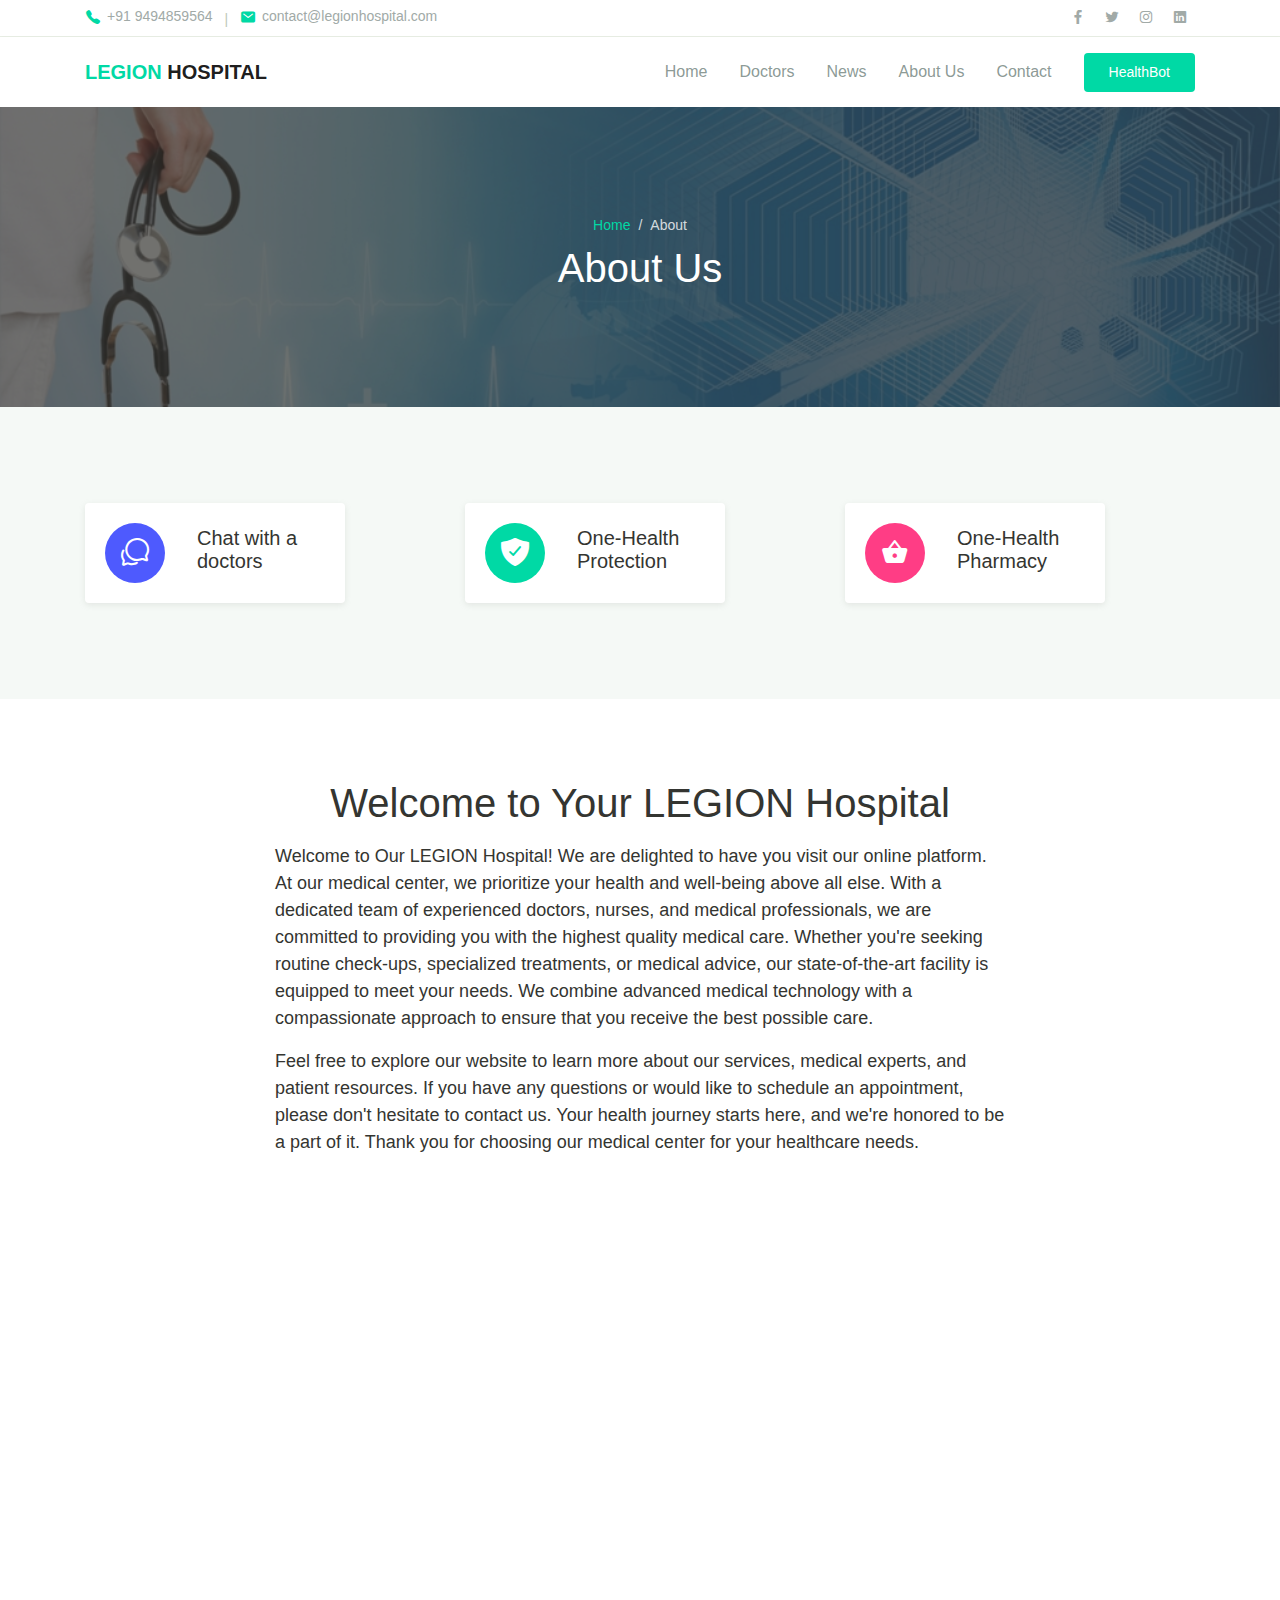
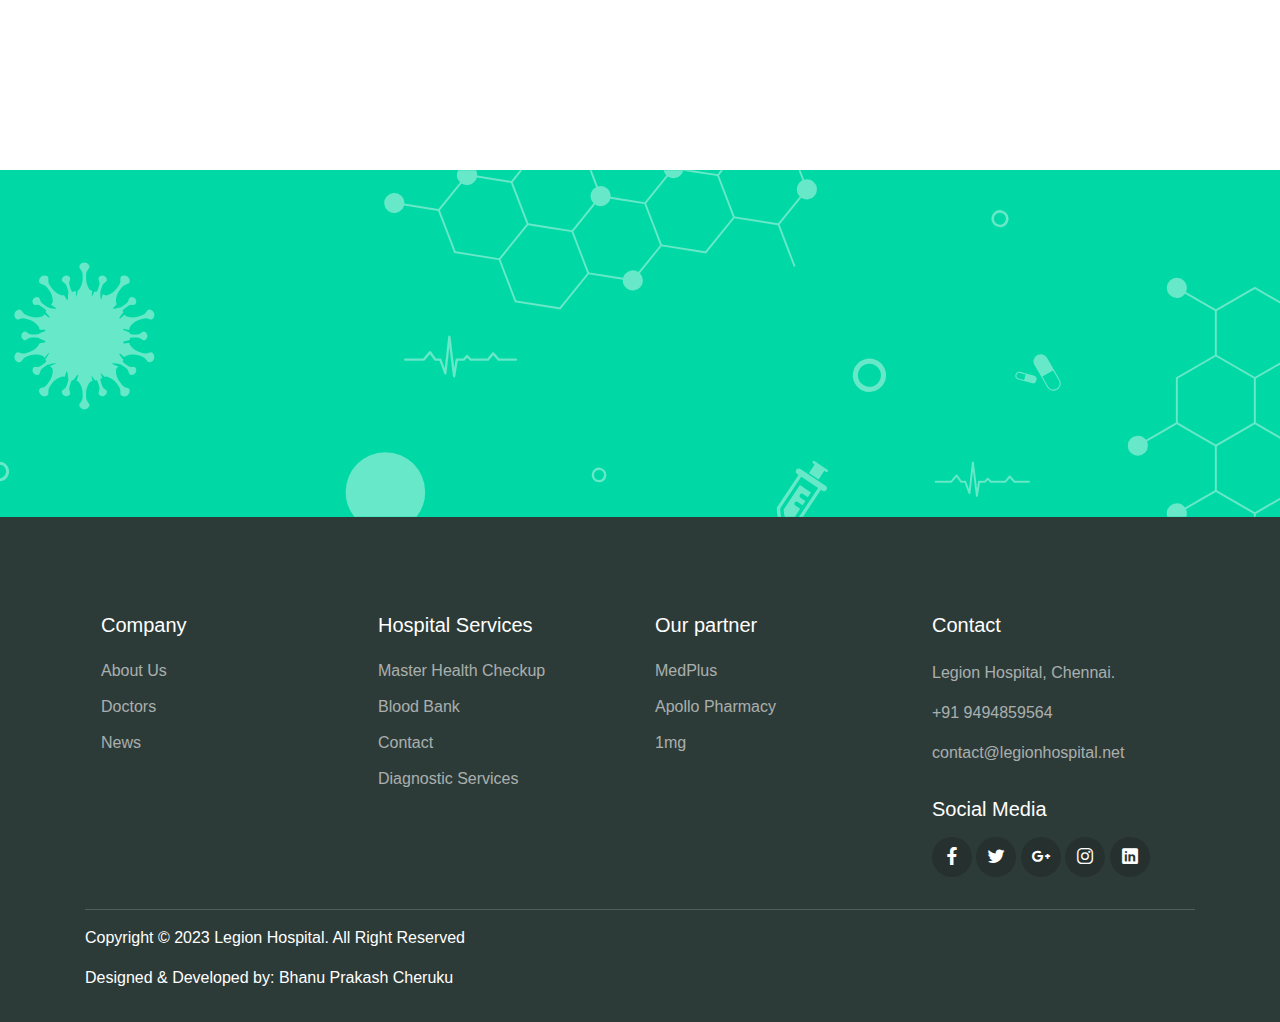
<file: about.html>
<!DOCTYPE html>
<html lang="en">
<head>
  <meta charset="UTF-8">
  <meta name="viewport" content="width=device-width, initial-scale=1.0">

  <meta http-equiv="X-UA-Compatible" content="ie=edge">

  <meta name="copyright" content="Legion Hospital">

  <title>Legion Hospital - Medical Center</title>

  <link rel="stylesheet" href="assets/css/maicons.css">

  <link rel="stylesheet" href="assets/css/bootstrap.css">

  <link rel="stylesheet" href="assets/vendor/owl-carousel/css/owl.carousel.css">

  <link rel="stylesheet" href="assets/vendor/animate/animate.css">

  <link rel="stylesheet" href="assets/css/theme.css">
</head>
<body>

  <!-- Back to top button -->
  <div class="back-to-top"></div>

  <header>
    <div class="topbar">
      <div class="container">
        <div class="row">
          <div class="col-sm-8 text-sm">
            <div class="site-info">
              <a href="#"><span class="mai-call text-primary"></span> +91 9494859564</a>
              <span class="divider">|</span>
              <a href="#"><span class="mai-mail text-primary"></span> contact@legionhospital.com</a>
            </div>
          </div>
          <div class="col-sm-4 text-right text-sm">
            <div class="social-mini-button">
            <a href="https://www.facebook.com/" target="_blank"><span class="mai-logo-facebook-f"></span></a>
            <a href="https://www.twitter.com/" target="_blank"><span class="mai-logo-twitter"></span></a>
            <a href="https://www.instagram.com/" target="_blank"><span class="mai-logo-instagram"></span></a>
            <a href="https://www.linkedin.com/" target="_blank"><span class="mai-logo-linkedin"></span></a>
            </div>
          </div>
        </div> <!-- .row -->
      </div> <!-- .container -->
    </div> <!-- .topbar -->

    <nav class="navbar navbar-expand-lg navbar-light shadow-sm">
      <div class="container">
        <a class="navbar-brand" href="index.html"><span class="text-primary">LEGION</span> HOSPITAL</a>



        <button class="navbar-toggler" type="button" data-toggle="collapse" data-target="#navbarSupport" aria-controls="navbarSupport" aria-expanded="false" aria-label="Toggle navigation">
          <span class="navbar-toggler-icon"></span>
        </button>

        <div class="collapse navbar-collapse" id="navbarSupport">
          <ul class="navbar-nav ml-auto">
            <li class="nav-item">
              <a class="nav-link" href="index.html">Home</a>
            </li>
            <li class="nav-item">
              <a class="nav-link" href="doctors.html">Doctors</a>
            </li>
            <li class="nav-item">
              <a class="nav-link" href="blog.html">News</a>
            </li>
            <li class="nav-item">
              <a class="nav-link" href="about.html">About Us</a>
            </li>
            <li class="nav-item">
              <a class="nav-link" href="contact.html">Contact</a>
            </li>
            <li class="nav-item">
              <a class="btn btn-primary ml-lg-3" href="Health Chatbot.html">HealthBot</a>
            </li>
          </ul>
        </div> <!-- .navbar-collapse -->
      </div> <!-- .container -->
    </nav>
  </header>

  <div class="page-banner overlay-dark bg-image" style="background-image: url(assets/img/bg1.jpg);">
    <div class="banner-section">
      <div class="container text-center wow fadeInUp">
        <nav aria-label="Breadcrumb">
          <ol class="breadcrumb breadcrumb-dark bg-transparent justify-content-center py-0 mb-2">
            <li class="breadcrumb-item"><a href="index.html">Home</a></li>
            <li class="breadcrumb-item active" aria-current="page">About</li>
          </ol>
        </nav>
        <h1 class="font-weight-normal">About Us</h1>
      </div> <!-- .container -->
    </div> <!-- .banner-section -->
  </div> <!-- .page-banner -->

  <div class="page-section bg-light">
    <div class="container">
      <div class="row">
        <div class="col-md-4 py-3 wow zoomIn">
          <div class="card-service">
            <div class="circle-shape bg-secondary text-white">
              <span class="mai-chatbubbles-outline"></span>
            </div>
            <p><span>Chat</span> with a doctors</p>
          </div>
        </div>
        <div class="col-md-4 py-3 wow zoomIn">
          <div class="card-service">
            <div class="circle-shape bg-primary text-white">
              <span class="mai-shield-checkmark"></span>
            </div>
            <p><span>One</span>-Health Protection</p>
          </div>
        </div>
        <div class="col-md-4 py-3 wow zoomIn">
          <div class="card-service">
            <div class="circle-shape bg-accent text-white">
              <span class="mai-basket"></span>
            </div>
            <p><span>One</span>-Health Pharmacy</p>
          </div>
        </div>
      </div>
    </div>
  </div>

  <div class="page-section">
    <div class="container">
      <div class="row justify-content-center">
        <div class="col-lg-8 wow fadeInUp">
          <h1 class="text-center mb-3">Welcome to Your LEGION Hospital</h1>
          <div class="text-lg">
            <p>Welcome to Our LEGION Hospital! We are delighted to have you visit our online platform. At our medical center, we prioritize your health and well-being above all else. With a dedicated team of experienced doctors, nurses, and medical professionals, we are committed to providing you with the highest quality medical care. Whether you're seeking routine check-ups, specialized treatments, or medical advice, our state-of-the-art facility is equipped to meet your needs. We combine advanced medical technology with a compassionate approach to ensure that you receive the best possible care.</p>
            <p>Feel free to explore our website to learn more about our services, medical experts, and patient resources. If you have any questions or would like to schedule an appointment, please don't hesitate to contact us. Your health journey starts here, and we're honored to be a part of it.

              Thank you for choosing our medical center for your healthcare needs.</p>
          </div>
        </div>
        <div class="col-lg-10 mt-5">
          <h1 class="text-center mb-5 wow fadeInUp">Our Doctors</h1>
          <div class="row justify-content-center">
            <div class="col-md-6 col-lg-4 wow zoomIn">
              <div class="card-doctor">
                <div class="header">
                  <img src="assets/img/doctors/doctor_2.png" alt="">
                  
                </div>
                <div class="body">
                  <p class="text-xl mb-0">Dr. Murthi Narayan</p>
                  <span class="text-sm text-grey">Cardiology</span>
                </div>
              </div>
            </div>
            <div class="col-md-6 col-lg-4 wow zoomIn">
              <div class="card-doctor">
                <div class="header">
                  <img src="assets/img/doctors/doctor_5.jpg" alt="">
                  
                </div>
                <div class="body">
                  <p class="text-xl mb-0">Dr. Keerthi Sharma</p>
                  <span class="text-sm text-grey">Dental</span>
                </div>
              </div>
            </div>
            <div class="col-md-6 col-lg-4 wow zoomIn">
              <div class="card-doctor">
                <div class="header">
                  <img src="assets/img/doctors/doctor_7.jpg" alt="">
                  
                </div>
                <div class="body">
                  <p class="text-xl mb-0">Dr. Latha</p>
                  <span class="text-sm text-grey">General Health</span>
                </div>
              </div>
            </div>

          </div>
        </div>
      </div>
    </div>
  </div>

  <div class="page-section banner-home bg-image" style="background-image: url(assets/img/banner-pattern.svg);">
    <div class="container py-5 py-lg-0">
      <div class="row align-items-center">
        <div class="col-lg-4 wow zoomIn">
          <div class="img-banner d-none d-lg-block">
            <img src="assets/img/mobile_app.png" alt="">
          </div>
        </div>
        <div class="col-lg-8 wow fadeInRight">
          <h1 class="font-weight-normal mb-3">Get easy access of all features using LEGION Health Application</h1>
          <a href="https://play.google.com/store/games?device=windows&utm_source=apac_med&hl=en-IN&utm_medium=hasem&utm_content=Jul0121&utm_campaign=Evergreen&pcampaignid=MKT-EDR-apac-in-1003227-med-hasem-py-Evergreen-Jul0121-Text_Search_BKWS-BKWS%7CONSEM_kwid_43700058906718334_creativeid_480977734745_device_c&gclid=CjwKCAjw6eWnBhAKEiwADpnw9qLDVOFFadZ6peS1YrpRtjdh8MOG0SUyoodCpgDPpJ-nvLUbeP45ZBoCeC0QAvD_BwE&gclsrc=aw.ds"><img src="assets/img/google_play.svg" alt=""></a>
          <a href="https://www.apple.com/in/app-store/" class="ml-2"><img src="assets/img/app_store.svg" alt=""></a>
        </div>
      </div>
    </div>
  </div> <!-- .banner-home -->

  <footer class="page-footer">
    <div class="container">
      <div class="row px-md-3">
        <div class="col-sm-6 col-lg-3 py-3">
          <h5>Company</h5>
          <ul class="footer-menu">
            <li><a href="about.html">About Us</a></li>
            <li><a href="doctors.html">Doctors</a></li>
            <li><a href="blog.html">News</a></li>
            <li><a href="#"></a></li>
          </ul>
        </div>
        <div class="col-sm-6 col-lg-3 py-3">
          <h5>Hospital Services</h5>
          <ul class="footer-menu">
            <li><a>Master Health Checkup</a></li>
            <li><a>Blood Bank</a></li>
            <li><a href="contact.html">Contact</a></li>
            <li><a>Diagnostic Services</a></li>
          </ul>
        </div>
        <div class="col-sm-6 col-lg-3 py-3">
          <h5>Our partner</h5>
          <ul class="footer-menu">
            <li><a href="https://www.medplusmart.com/">MedPlus</a></li>
            <li><a href="https://www.apollopharmacy.in/">Apollo Pharmacy</a></li>
            <li><a href="https://www.1mg.com/">1mg</a></li>
          </ul>
        </div>
        <div class="col-sm-6 col-lg-3 py-3">
          <h5>Contact</h5>
          <p class="footer-link mt-2">Legion Hospital, Chennai.</p>
          <a href="#" class="footer-link">+91 9494859564</a>
          <a href="#" class="footer-link">contact@legionhospital.net</a>

          <h5 class="mt-3">Social Media</h5>
          <div class="footer-sosmed mt-3">
            <a href="#" target="_blank"><span class="mai-logo-facebook-f"></span></a>
            <a href="#" target="_blank"><span class="mai-logo-twitter"></span></a>
            <a href="#" target="_blank"><span class="mai-logo-google-plus-g"></span></a>
            <a href="#" target="_blank"><span class="mai-logo-instagram"></span></a>
            <a href="#" target="_blank"><span class="mai-logo-linkedin"></span></a>
          </div>
        </div>
      </div>

      <hr>

      <p id="copyright">Copyright &copy; 2023 Legion Hospital</a>. All Right Reserved</p>
      <p class="left">Designed & Developed by: Bhanu Prakash Cheruku</p>
    </div>
  </footer>

<script src="assets/js/jquery-3.5.1.min.js"></script>

<script src="assets/js/bootstrap.bundle.min.js"></script>

<script src="assets/vendor/owl-carousel/js/owl.carousel.min.js"></script>

<script src="assets/vendor/wow/wow.min.js"></script>

<script src="assets/js/theme.js"></script>
  
</body>
</html>
</file>
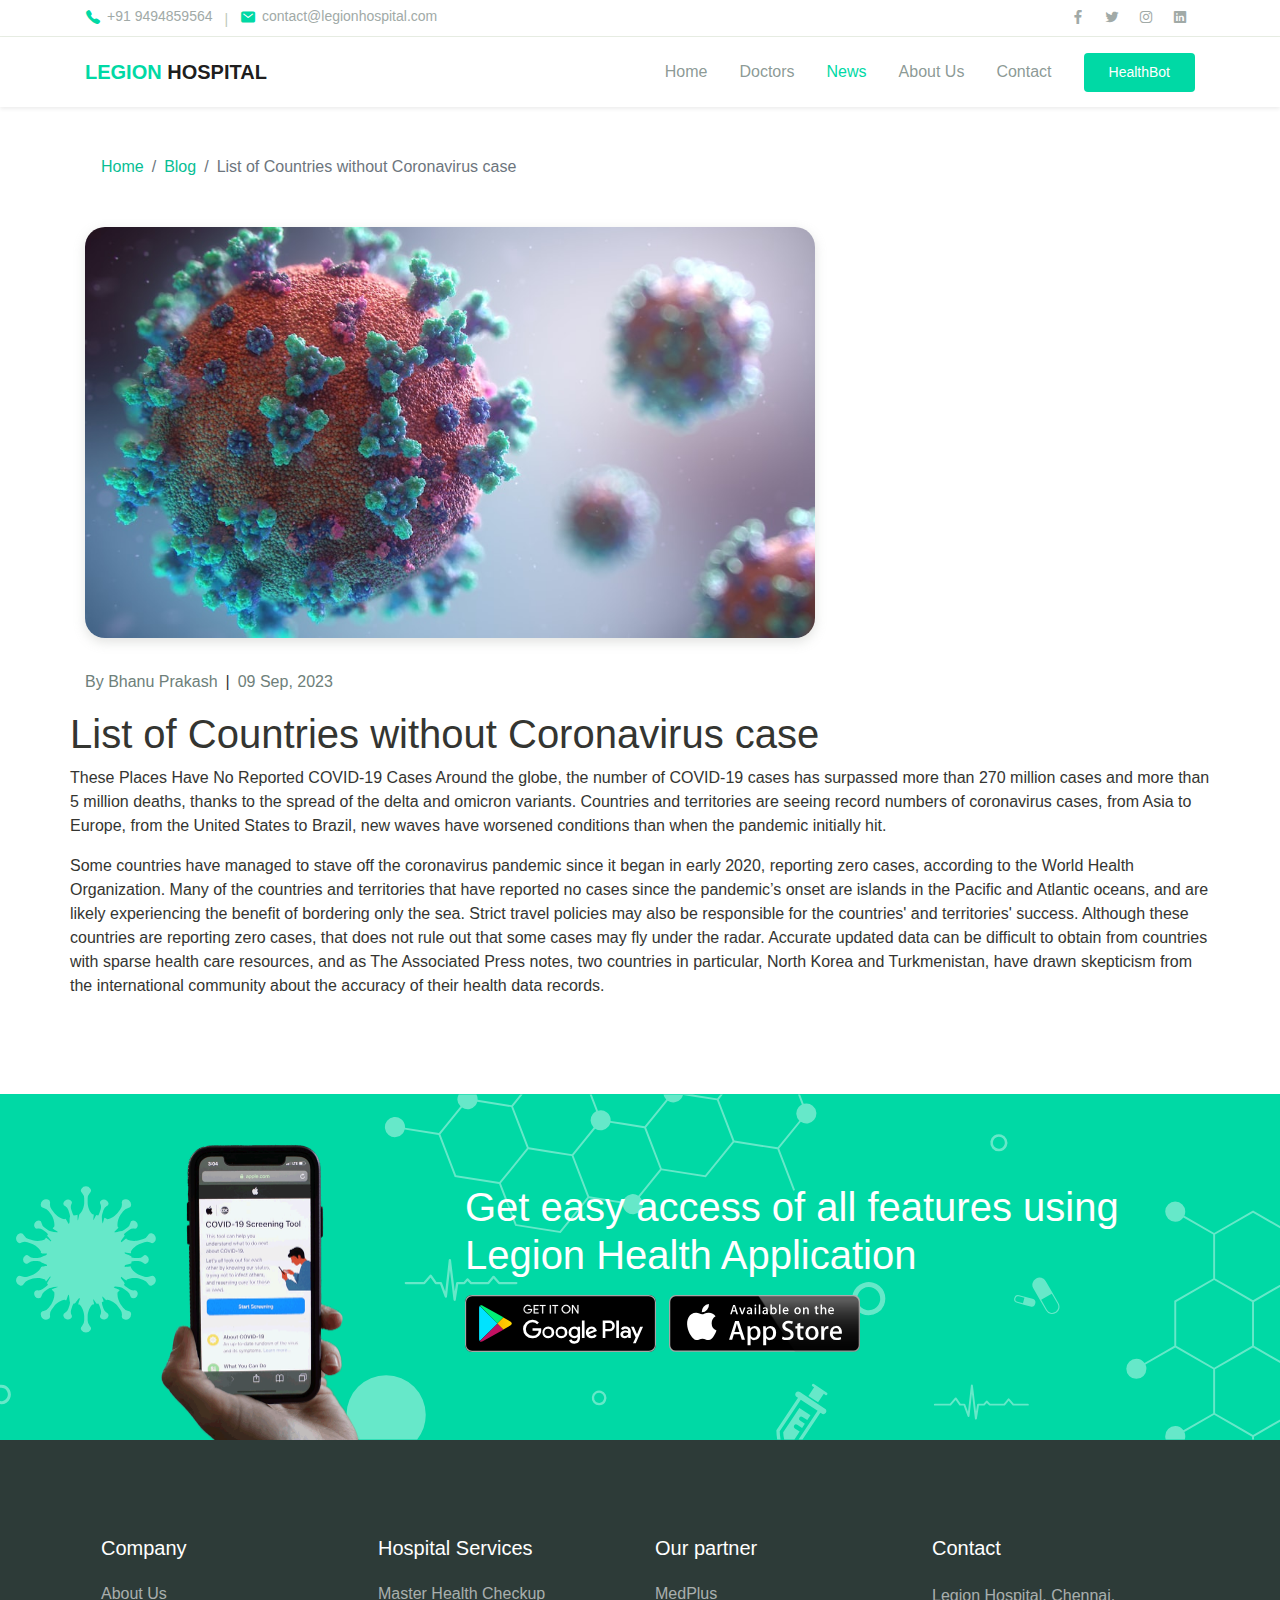
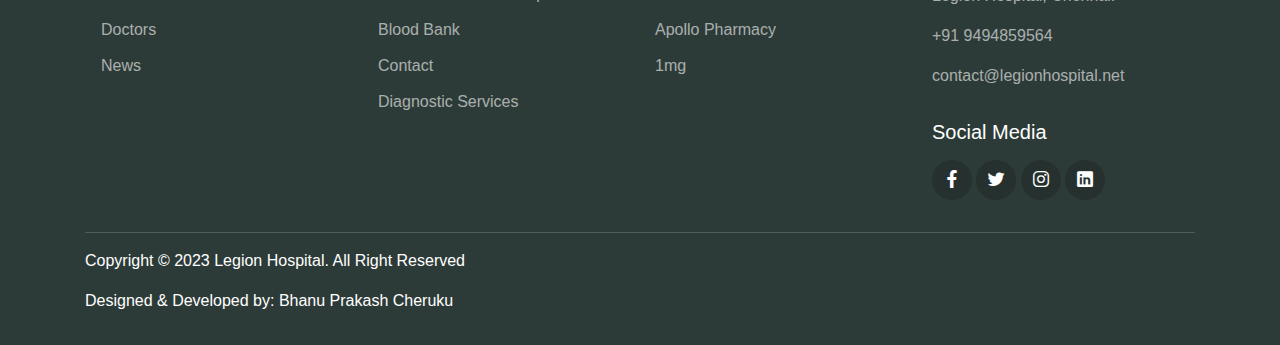
<file: blog1.html>
<!DOCTYPE html>
<html lang="en">
<head>
  <meta charset="UTF-8">
  <meta name="viewport" content="width=device-width, initial-scale=1.0">

  <meta http-equiv="X-UA-Compatible" content="ie=edge">

  <meta name="copyright" content="Legion Hospital">

  <title>Legion Hospital - Medical Center</title>

  <link rel="stylesheet" href="assets/css/maicons.css">

  <link rel="stylesheet" href="assets/css/bootstrap.css">

  <link rel="stylesheet" href="assets/vendor/owl-carousel/css/owl.carousel.css">

  <link rel="stylesheet" href="assets/vendor/animate/animate.css">

  <link rel="stylesheet" href="assets/css/theme.css">
</head>
<body>

  <!-- Back to top button -->
  <div class="back-to-top"></div>

  <header>
    <div class="topbar">
      <div class="container">
        <div class="row">
          <div class="col-sm-8 text-sm">
            <div class="site-info">
              <a href="#"><span class="mai-call text-primary"></span> +91 9494859564</a>
              <span class="divider">|</span>
              <a href="#"><span class="mai-mail text-primary"></span> contact@legionhospital.com</a>
          </div>
          </div>
          <div class="col-sm-4 text-right text-sm">
            <div class="social-mini-button">
              <a href="https://www.facebook.com/" target="_blank"><span class="mai-logo-facebook-f"></span></a>
              <a href="https://www.twitter.com/" target="_blank"><span class="mai-logo-twitter"></span></a>
              <a href="https://www.instagram.com/" target="_blank"><span class="mai-logo-instagram"></span></a>
              <a href="https://www.linkedin.com/" target="_blank"><span class="mai-logo-linkedin"></span></a>
            </div>
          </div>
        </div> <!-- .row -->
      </div> <!-- .container -->
    </div> <!-- .topbar -->

    <nav class="navbar navbar-expand-lg navbar-light shadow-sm">
      <div class="container">
        <a class="navbar-brand" href="index.html"><span class="text-primary">LEGION</span> HOSPITAL</a>



        <button class="navbar-toggler" type="button" data-toggle="collapse" data-target="#navbarSupport" aria-controls="navbarSupport" aria-expanded="false" aria-label="Toggle navigation">
          <span class="navbar-toggler-icon"></span>
        </button>

        <div class="collapse navbar-collapse" id="navbarSupport">
          <ul class="navbar-nav ml-auto">
            <li class="nav-item">
              <a class="nav-link" href="index.html">Home</a>
            </li>
            <li class="nav-item">
              <a class="nav-link" href="doctors.html">Doctors</a>
            </li>
            <li class="nav-item active">
              <a class="nav-link" href="blog.html">News</a>
            </li>
            <li class="nav-item">
              <a class="nav-link" href="about.html">About Us</a>
            </li>
            <li class="nav-item">
              <a class="nav-link" href="contact.html">Contact</a>
            </li>
            <li class="nav-item">
              <a class="btn btn-primary ml-lg-3" href="Health Chatbot.html">HealthBot</a>
            </li>
          </ul>
        </div> <!-- .navbar-collapse -->
      </div> <!-- .container -->
    </nav>
  </header>

  <div class="page-section pt-5">
    <div class="container">
      <div class="row">
        <div class="col-lg-8">
          <nav aria-label="Breadcrumb">
            <ol class="breadcrumb bg-transparent py-0 mb-5">
              <li class="breadcrumb-item"><a href="index.html">Home</a></li>
              <li class="breadcrumb-item"><a href="blog.html">Blog</a></li>
              <li class="breadcrumb-item active" aria-current="page">List of Countries without Coronavirus case</li>
            </ol>
          </nav>
        </div>
      </div> <!-- .row -->

      <div class="row">
        <div class="col-lg-8">
          <article class="blog-details">
            <div class="post-thumb">
              <img src="assets/img/blog/blog1.jpeg" alt="">
            </div>
            <div class="post-meta">
              <div class="post-author">
                <span class="text-grey">By</span> <a href="#">Bhanu Prakash
                </a>  
              </div>
              <span class="divider">|</span>
              <div class="post-date">
                <a href="#">09 Sep, 2023</a>
              </div>
              </div>
            </div>
            <h2 class="post-title h1">List of Countries without Coronavirus case</h2>
            <div class="post-content">
              <p>These Places Have No Reported COVID-19 Cases
                Around the globe, the number of COVID-19 cases has surpassed more than 270 million cases and more than 5 million deaths, thanks to the spread of the delta and omicron variants. Countries and territories are seeing record numbers of coronavirus cases, from Asia to Europe, from the United States to Brazil, new waves have worsened conditions than when the pandemic initially hit.
                </p>

              <p>Some countries have managed to stave off the coronavirus pandemic since it began in early 2020, reporting zero cases, according to the World Health Organization. Many of the countries and territories that have reported no cases since the pandemic’s onset are islands in the Pacific and Atlantic oceans, and are likely experiencing the benefit of bordering only the sea. Strict travel policies may also be responsible for the countries' and territories' success.
                Although these countries are reporting zero cases, that does not rule out that some cases may fly under the radar. Accurate updated data can be difficult to obtain from countries with sparse health care resources, and as The Associated Press notes, two countries in particular, North Korea and Turkmenistan, have drawn skepticism from the international community about the accuracy of their health data records.
                </p>
            </div>


            </div>
          </div>
        </div> 
      </div> <!-- .row -->
    </div> <!-- .container -->
  </div> <!-- .page-section -->

  <div class="page-section banner-home bg-image" style="background-image: url(assets/img/banner-pattern.svg);">
    <div class="container py-5 py-lg-0">
      <div class="row align-items-center">
        <div class="col-lg-4 wow zoomIn">
          <div class="img-banner d-none d-lg-block">
            <img src="assets/img/mobile_app.png" alt="">
          </div>
        </div>
        <div class="col-lg-8 wow fadeInRight">
          <h1 class="font-weight-normal mb-3">Get easy access of all features using Legion Health Application</h1>
          <a href="#"><img src="assets/img/google_play.svg" alt=""></a>
          <a href="#" class="ml-2"><img src="assets/img/app_store.svg" alt=""></a>
        </div>
      </div> <!-- .row -->
    </div> <!-- .container -->
  </div> <!-- .banner-home -->

  <footer class="page-footer">
    <div class="container">
      <div class="row px-md-3">
        <div class="col-sm-6 col-lg-3 py-3">
          <h5>Company</h5>
          <ul class="footer-menu">
            <li><a href="about.html">About Us</a></li>
            <li><a href="doctors.html">Doctors</a></li>
            <li><a href="blog.html">News</a></li>
            <li><a href="#"></a></li>
          </ul>
        </div>
        <div class="col-sm-6 col-lg-3 py-3">
          <h5>Hospital Services</h5>
          <ul class="footer-menu">
            <li><a>Master Health Checkup</a></li>
            <li><a>Blood Bank</a></li>
            <li><a href="contact.html">Contact</a></li>
            <li><a>Diagnostic Services</a></li>
          </ul>
        </div>
        <div class="col-sm-6 col-lg-3 py-3">
          <h5>Our partner</h5>
          <ul class="footer-menu">
            <li><a href="https://www.medplusmart.com/">MedPlus</a></li>
            <li><a href="https://www.apollopharmacy.in/">Apollo Pharmacy</a></li>
            <li><a href="https://www.1mg.com/">1mg</a></li>
          </ul>
        </div>
        <div class="col-sm-6 col-lg-3 py-3">
          <h5>Contact</h5>
          <p class="footer-link mt-2">Legion Hospital, Chennai.</p>
          <a href="#" class="footer-link">+91 9494859564</a>
          <a href="#" class="footer-link">contact@legionhospital.net</a>

          <h5 class="mt-3">Social Media</h5>
          <div class="footer-sosmed mt-3">
            <a href="https://www.facebook.com/" target="_blank"><span class="mai-logo-facebook-f"></span></a>
            <a href="https://www.twitter.com/" target="_blank"><span class="mai-logo-twitter"></span></a>
            <a href="https://www.instagram.com/" target="_blank"><span class="mai-logo-instagram"></span></a>
            <a href="https://www.linkedin.com/" target="_blank"><span class="mai-logo-linkedin"></span></a>
          </div>
        </div>
      </div>
      <hr>
      <p id="copyright">Copyright &copy; 2023 Legion Hospital</a>. All Right Reserved</p>
      <p class="left">Designed & Developed by: Bhanu Prakash Cheruku</p>
    </div>
  </footer>
</body>
</html>
</file>
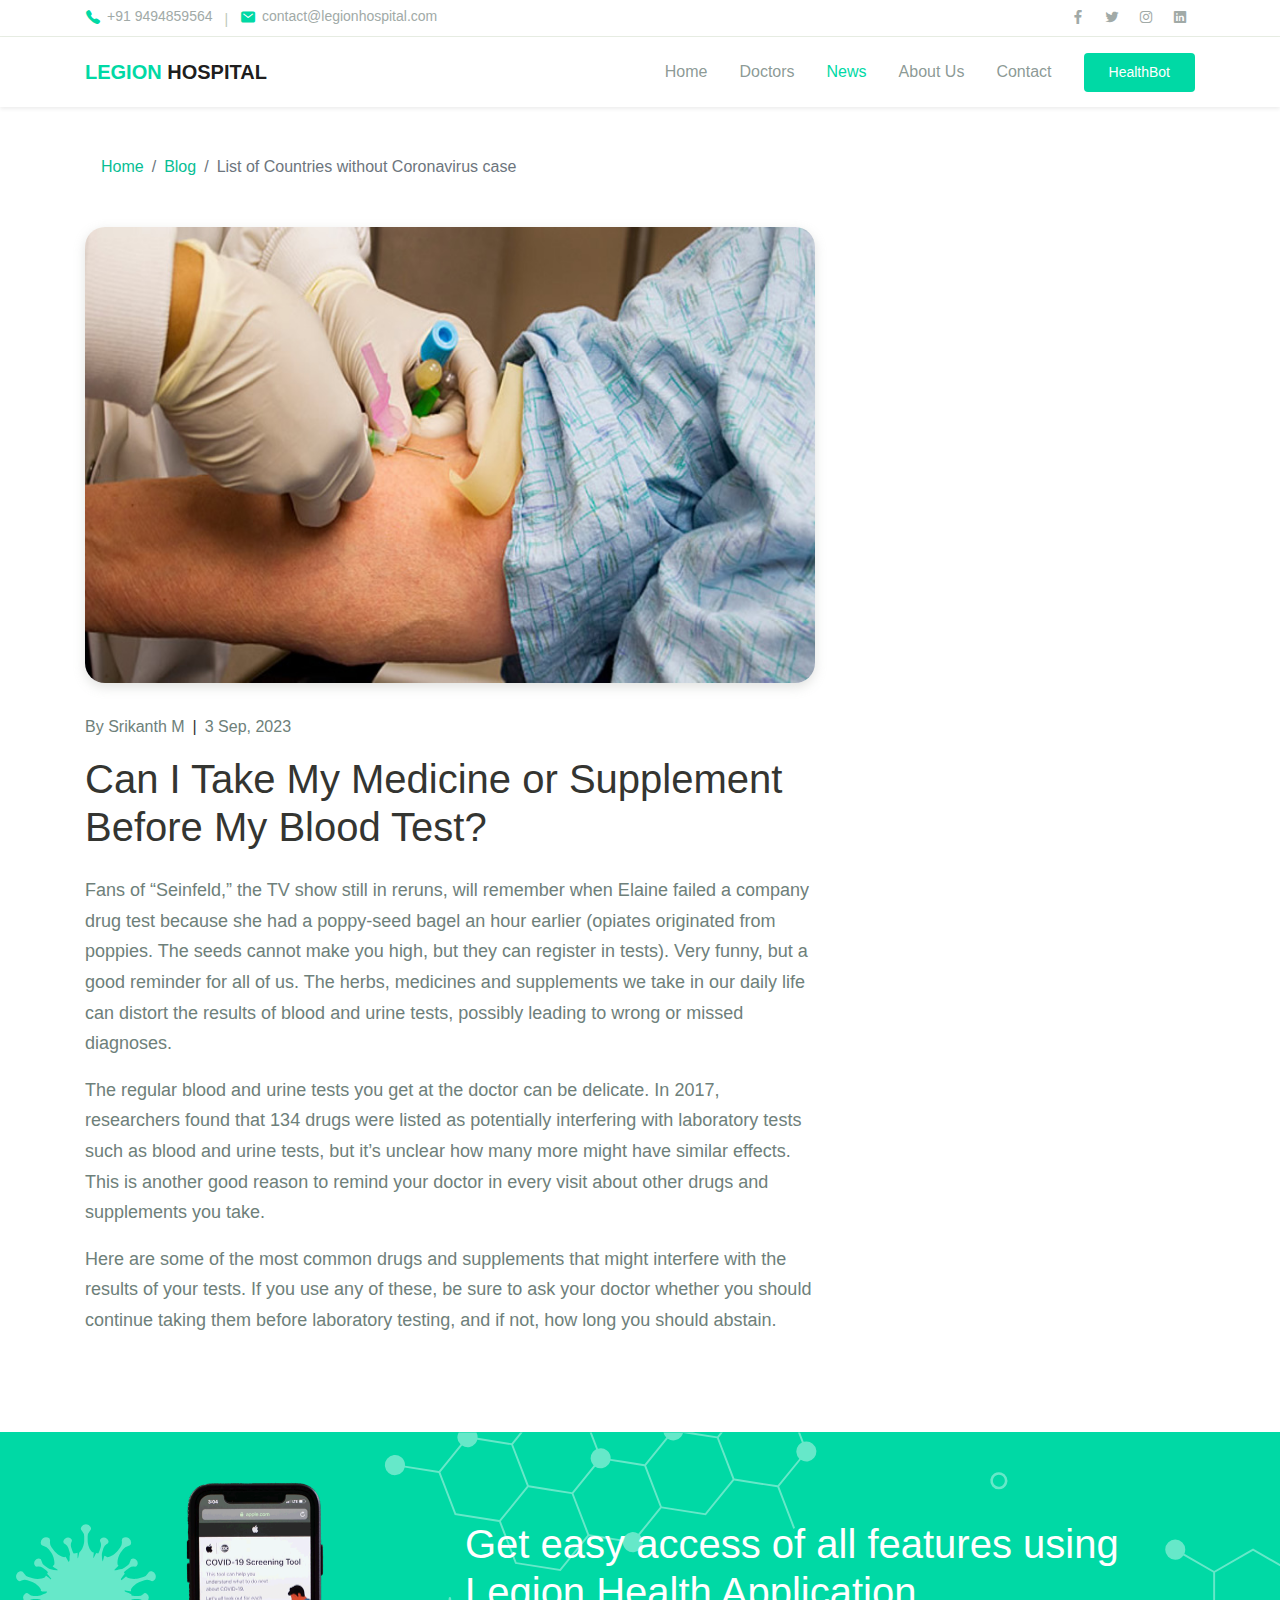
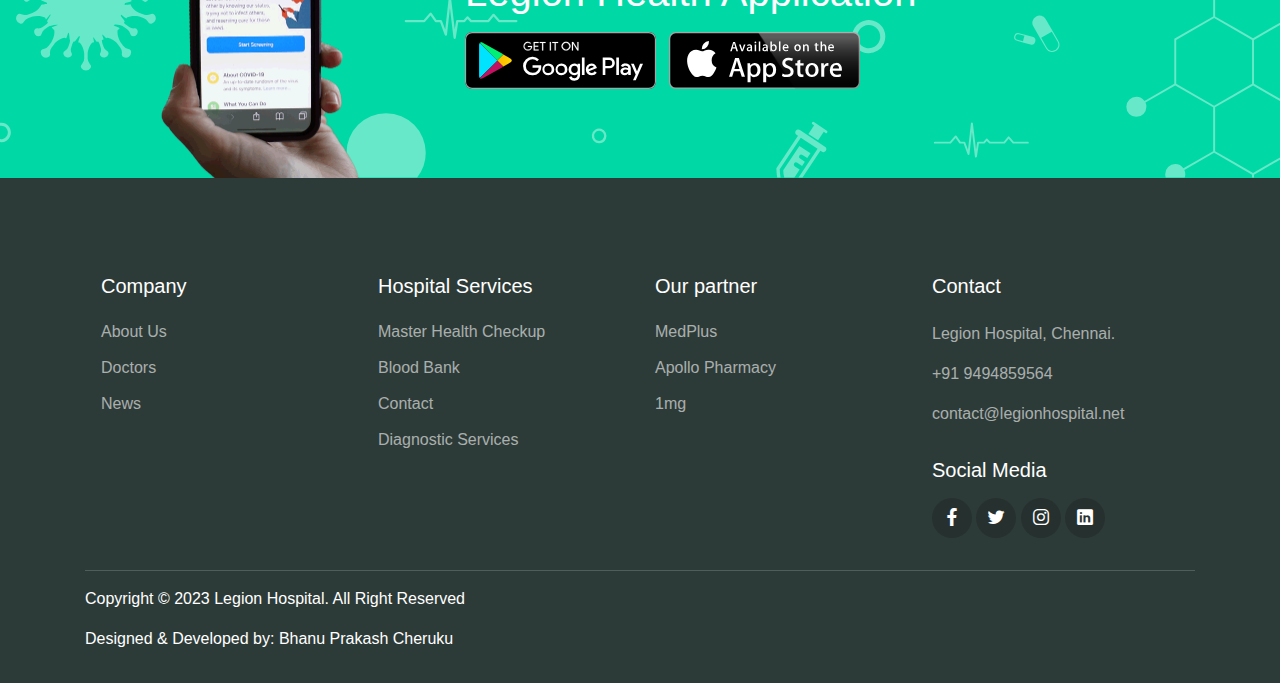
<file: blog2.html>
<!DOCTYPE html>
<html lang="en">
<head>
  <meta charset="UTF-8">
  <meta name="viewport" content="width=device-width, initial-scale=1.0">

  <meta http-equiv="X-UA-Compatible" content="ie=edge">

  <meta name="copyright" content="Legion Hospital">

  <title>Legion Hospital - Medical Center</title>

  <link rel="stylesheet" href="assets/css/maicons.css">

  <link rel="stylesheet" href="assets/css/bootstrap.css">

  <link rel="stylesheet" href="assets/vendor/owl-carousel/css/owl.carousel.css">

  <link rel="stylesheet" href="assets/vendor/animate/animate.css">

  <link rel="stylesheet" href="assets/css/theme.css">
</head>
<body>

  <!-- Back to top button -->
  <div class="back-to-top"></div>

  <header>
    <div class="topbar">
      <div class="container">
        <div class="row">
          <div class="col-sm-8 text-sm">
            <div class="site-info">
              <a href="#"><span class="mai-call text-primary"></span> +91 9494859564</a>
              <span class="divider">|</span>
              <a href="#"><span class="mai-mail text-primary"></span> contact@legionhospital.com</a>
          </div>
          </div>
          <div class="col-sm-4 text-right text-sm">
            <div class="social-mini-button">
              <a href="https://www.facebook.com/" target="_blank"><span class="mai-logo-facebook-f"></span></a>
              <a href="https://www.twitter.com/" target="_blank"><span class="mai-logo-twitter"></span></a>
              <a href="https://www.instagram.com/" target="_blank"><span class="mai-logo-instagram"></span></a>
              <a href="https://www.linkedin.com/" target="_blank"><span class="mai-logo-linkedin"></span></a>
            </div>
          </div>
        </div> <!-- .row -->
      </div> <!-- .container -->
    </div> <!-- .topbar -->

    <nav class="navbar navbar-expand-lg navbar-light shadow-sm">
      <div class="container">
        <a class="navbar-brand" href="index.html"><span class="text-primary">LEGION</span> HOSPITAL</a>



        <button class="navbar-toggler" type="button" data-toggle="collapse" data-target="#navbarSupport" aria-controls="navbarSupport" aria-expanded="false" aria-label="Toggle navigation">
          <span class="navbar-toggler-icon"></span>
        </button>

        <div class="collapse navbar-collapse" id="navbarSupport">
          <ul class="navbar-nav ml-auto">
            <li class="nav-item">
              <a class="nav-link" href="index.html">Home</a>
            </li>
            <li class="nav-item">
              <a class="nav-link" href="doctors.html">Doctors</a>
            </li>
            <li class="nav-item active">
              <a class="nav-link" href="blog.html">News</a>
            </li>
            <li class="nav-item">
              <a class="nav-link" href="about.html">About Us</a>
            </li>
            <li class="nav-item">
              <a class="nav-link" href="contact.html">Contact</a>
            </li>
            <li class="nav-item">
              <a class="btn btn-primary ml-lg-3" href="Health Chatbot.html">HealthBot</a>
            </li>
          </ul>
        </div> <!-- .navbar-collapse -->
      </div> <!-- .container -->
    </nav>
  </header>

  <div class="page-section pt-5">
    <div class="container">
      <div class="row">
        <div class="col-lg-8">
          <nav aria-label="Breadcrumb">
            <ol class="breadcrumb bg-transparent py-0 mb-5">
              <li class="breadcrumb-item"><a href="index.html">Home</a></li>
              <li class="breadcrumb-item"><a href="blog.html">Blog</a></li>
              <li class="breadcrumb-item active" aria-current="page">List of Countries without Coronavirus case</li>
            </ol>
          </nav>
        </div>
      </div> <!-- .row -->

      <div class="row">
        <div class="col-lg-8">
          <article class="blog-details">
            <div class="post-thumb">
              <img src="assets/img/blog/blog2.jpg" alt="">
            </div>
            <div class="post-meta">
              <div class="post-author">
                <span class="text-grey">By</span> <a href="#">Srikanth M
                </a>  
              </div>
              <span class="divider">|</span>
              <div class="post-date">
                <a href="#">3 Sep, 2023</a>
              </div>
            </div>
            <h2 class="post-title h1">Can I Take My Medicine or Supplement Before My Blood Test?</h2>
            <div class="post-content">
              <p>Fans of “Seinfeld,” the TV show still in reruns, will remember when Elaine failed a company drug test because she had a poppy-seed bagel an hour earlier (opiates originated from poppies. The seeds cannot make you high, but they can register in tests). Very funny, but a good reminder for all of us. The herbs, medicines and supplements we take in our daily life can distort the results of blood and urine tests, possibly leading to wrong or missed diagnoses.
                </p>

              <p>The regular blood and urine tests you get at the doctor can be delicate. In 2017, researchers found that 134 drugs were listed as potentially interfering with laboratory tests such as blood and urine tests, but it’s unclear how many more might have similar effects. This is another good reason to remind your doctor in every visit about other drugs and supplements you take.
                </p>
              <p>Here are some of the most common drugs and supplements that might interfere with the results of your tests. If you use any of these, be sure to ask your doctor whether you should continue taking them before laboratory testing, and if not, how long you should abstain.</p>  
            </div>


            </div>
          </div>
        </div> 
      </div> <!-- .row -->
    </div> <!-- .container -->
  </div> <!-- .page-section -->

  <div class="page-section banner-home bg-image" style="background-image: url(assets/img/banner-pattern.svg);">
    <div class="container py-5 py-lg-0">
      <div class="row align-items-center">
        <div class="col-lg-4 wow zoomIn">
          <div class="img-banner d-none d-lg-block">
            <img src="assets/img/mobile_app.png" alt="">
          </div>
        </div>
        <div class="col-lg-8 wow fadeInRight">
          <h1 class="font-weight-normal mb-3">Get easy access of all features using Legion Health Application</h1>
          <a href="#"><img src="assets/img/google_play.svg" alt=""></a>
          <a href="#" class="ml-2"><img src="assets/img/app_store.svg" alt=""></a>
        </div>
      </div> <!-- .row -->
    </div> <!-- .container -->
  </div> <!-- .banner-home -->

  <footer class="page-footer">
    <div class="container">
      <div class="row px-md-3">
        <div class="col-sm-6 col-lg-3 py-3">
          <h5>Company</h5>
          <ul class="footer-menu">
            <li><a href="about.html">About Us</a></li>
            <li><a href="doctors.html">Doctors</a></li>
            <li><a href="blog.html">News</a></li>
            <li><a href="#"></a></li>
          </ul>
        </div>
        <div class="col-sm-6 col-lg-3 py-3">
          <h5>Hospital Services</h5>
          <ul class="footer-menu">
            <li><a>Master Health Checkup</a></li>
            <li><a>Blood Bank</a></li>
            <li><a href="contact.html">Contact</a></li>
            <li><a>Diagnostic Services</a></li>
          </ul>
        </div>
        <div class="col-sm-6 col-lg-3 py-3">
          <h5>Our partner</h5>
          <ul class="footer-menu">
            <li><a href="https://www.medplusmart.com/">MedPlus</a></li>
            <li><a href="https://www.apollopharmacy.in/">Apollo Pharmacy</a></li>
            <li><a href="https://www.1mg.com/">1mg</a></li>
          </ul>
        </div>
        <div class="col-sm-6 col-lg-3 py-3">
          <h5>Contact</h5>
          <p class="footer-link mt-2">Legion Hospital, Chennai.</p>
          <a href="#" class="footer-link">+91 9494859564</a>
          <a href="#" class="footer-link">contact@legionhospital.net</a>

          <h5 class="mt-3">Social Media</h5>
          <div class="footer-sosmed mt-3">
            <a href="https://www.facebook.com/" target="_blank"><span class="mai-logo-facebook-f"></span></a>
            <a href="https://www.twitter.com/" target="_blank"><span class="mai-logo-twitter"></span></a>
            <a href="https://www.instagram.com/" target="_blank"><span class="mai-logo-instagram"></span></a>
            <a href="https://www.linkedin.com/" target="_blank"><span class="mai-logo-linkedin"></span></a>
          </div>
        </div>
      </div>
      <hr>
      <p id="copyright">Copyright &copy; 2023 Legion Hospital</a>. All Right Reserved</p>
      <p class="left">Designed & Developed by: Bhanu Prakash Cheruku</p>
    </div>
  </footer>
</body>
</html>
</file>
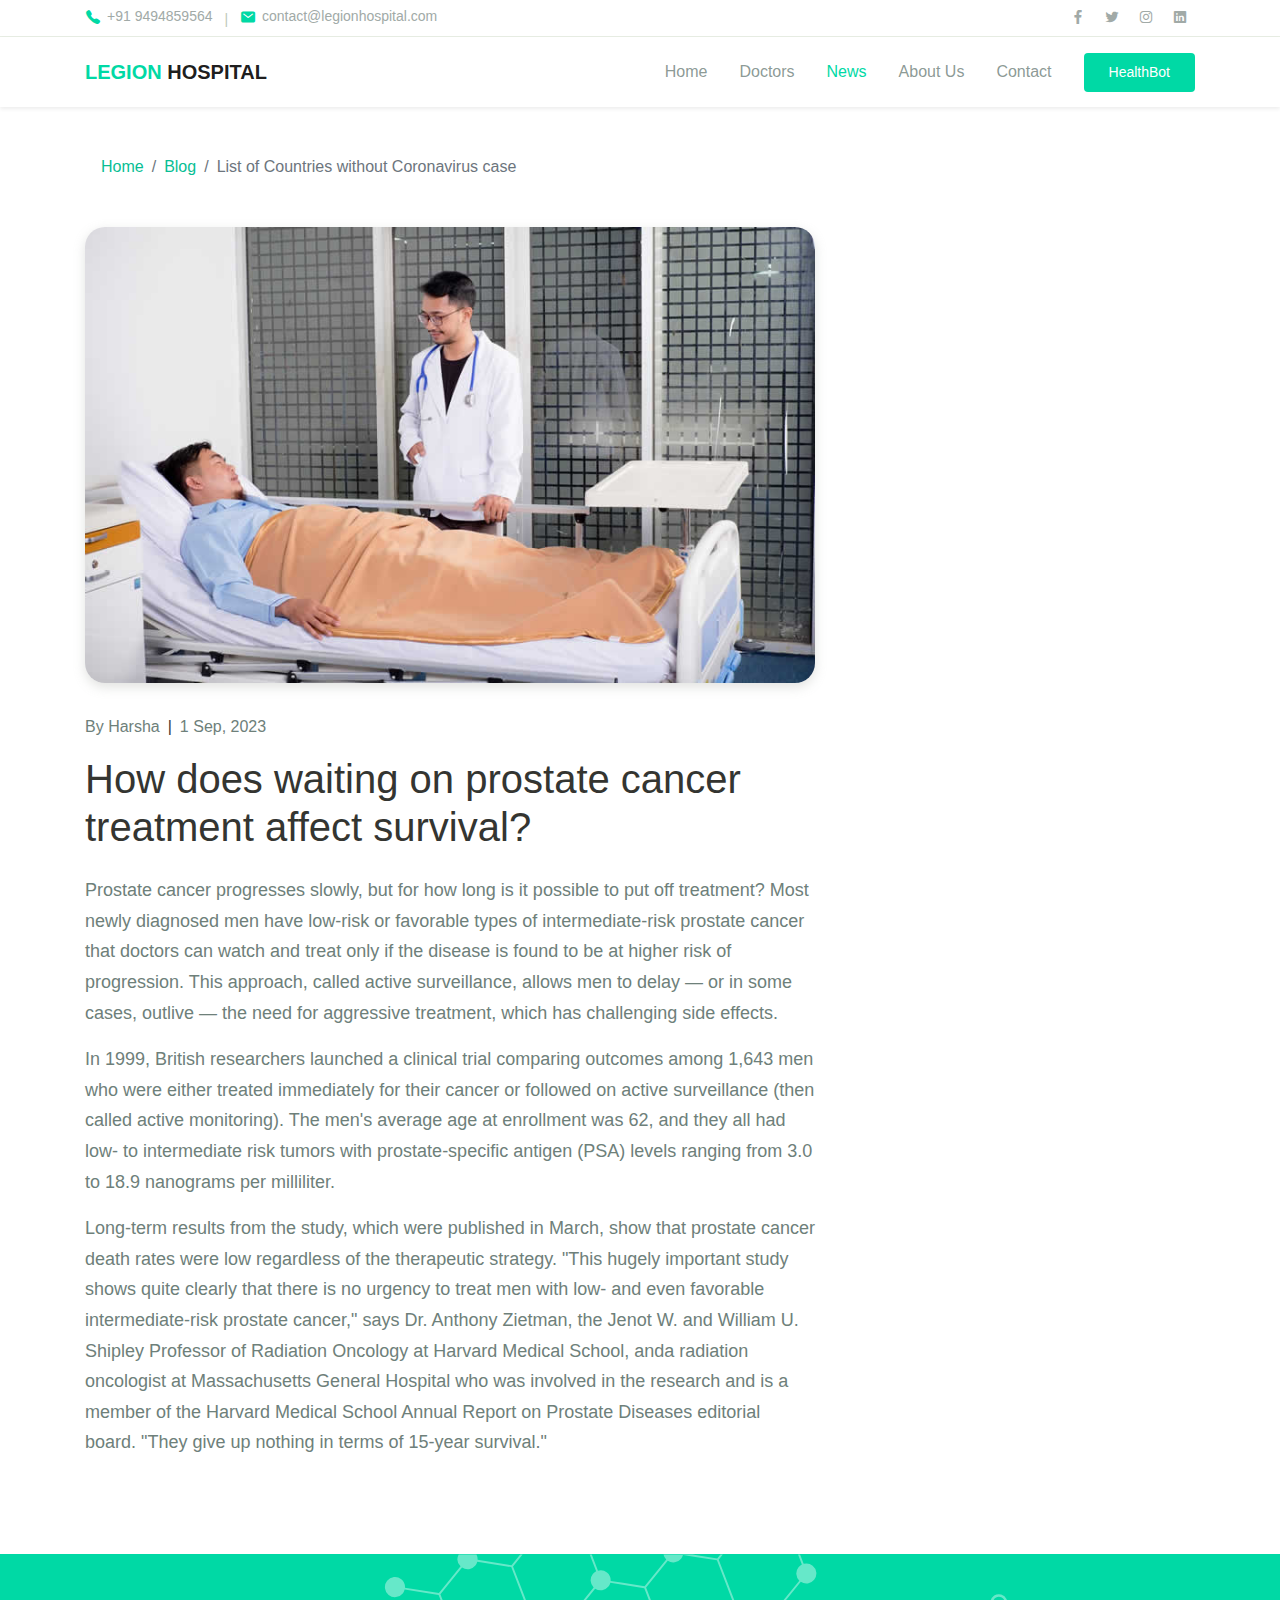
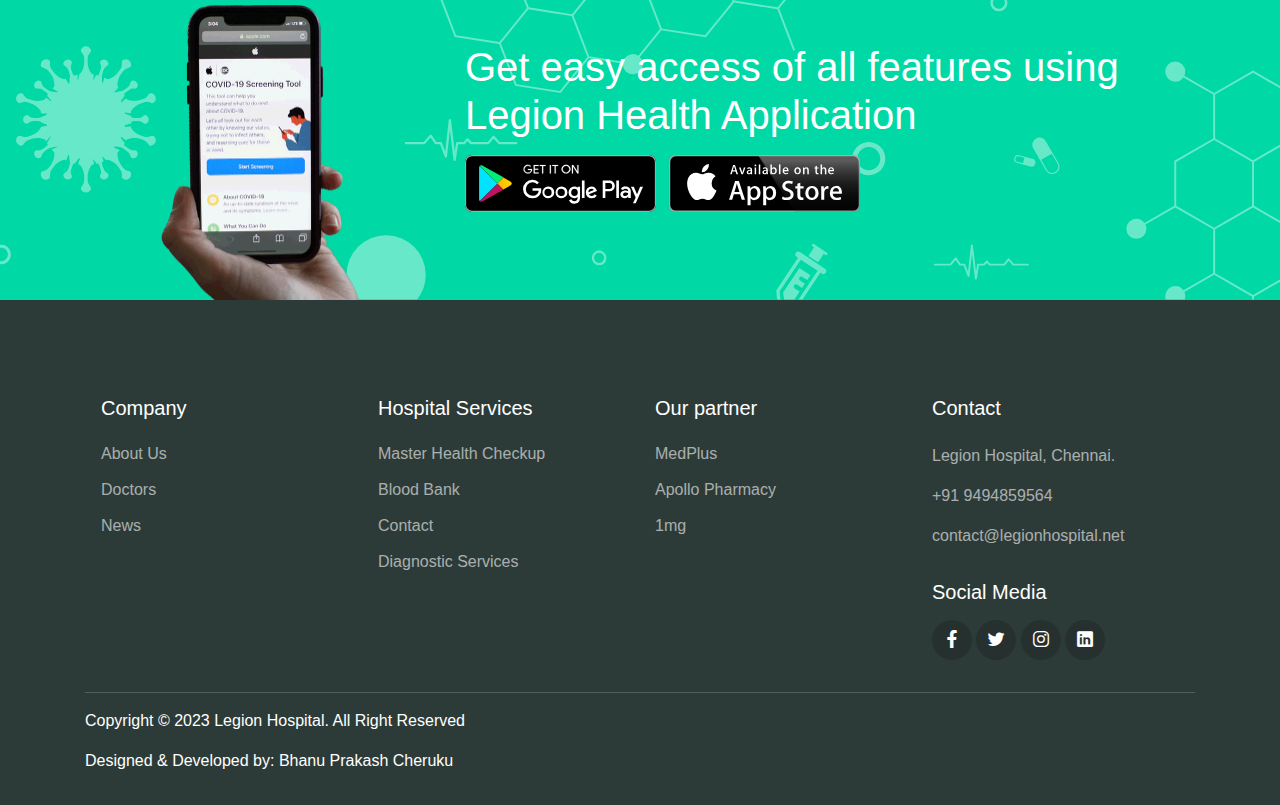
<file: blog3.html>
<!DOCTYPE html>
<html lang="en">
<head>
  <meta charset="UTF-8">
  <meta name="viewport" content="width=device-width, initial-scale=1.0">

  <meta http-equiv="X-UA-Compatible" content="ie=edge">

  <meta name="copyright" content="Legion Hospital">

  <title>Legion Hospital - Medical Center</title>

  <link rel="stylesheet" href="assets/css/maicons.css">

  <link rel="stylesheet" href="assets/css/bootstrap.css">

  <link rel="stylesheet" href="assets/vendor/owl-carousel/css/owl.carousel.css">

  <link rel="stylesheet" href="assets/vendor/animate/animate.css">

  <link rel="stylesheet" href="assets/css/theme.css">
</head>
<body>

  <!-- Back to top button -->
  <div class="back-to-top"></div>

  <header>
    <div class="topbar">
      <div class="container">
        <div class="row">
          <div class="col-sm-8 text-sm">
            <div class="site-info">
              <a href="#"><span class="mai-call text-primary"></span> +91 9494859564</a>
              <span class="divider">|</span>
              <a href="#"><span class="mai-mail text-primary"></span> contact@legionhospital.com</a>
          </div>
          </div>
          <div class="col-sm-4 text-right text-sm">
            <div class="social-mini-button">
              <a href="https://www.facebook.com/" target="_blank"><span class="mai-logo-facebook-f"></span></a>
              <a href="https://www.twitter.com/" target="_blank"><span class="mai-logo-twitter"></span></a>
              <a href="https://www.instagram.com/" target="_blank"><span class="mai-logo-instagram"></span></a>
              <a href="https://www.linkedin.com/" target="_blank"><span class="mai-logo-linkedin"></span></a>
            </div>
          </div>
        </div> <!-- .row -->
      </div> <!-- .container -->
    </div> <!-- .topbar -->

    <nav class="navbar navbar-expand-lg navbar-light shadow-sm">
      <div class="container">
        <a class="navbar-brand" href="index.html"><span class="text-primary">LEGION</span> HOSPITAL</a>



        <button class="navbar-toggler" type="button" data-toggle="collapse" data-target="#navbarSupport" aria-controls="navbarSupport" aria-expanded="false" aria-label="Toggle navigation">
          <span class="navbar-toggler-icon"></span>
        </button>

        <div class="collapse navbar-collapse" id="navbarSupport">
          <ul class="navbar-nav ml-auto">
            <li class="nav-item">
              <a class="nav-link" href="index.html">Home</a>
            </li>
            <li class="nav-item">
              <a class="nav-link" href="doctors.html">Doctors</a>
            </li>
            <li class="nav-item active">
              <a class="nav-link" href="blog.html">News</a>
            </li>
            <li class="nav-item">
              <a class="nav-link" href="about.html">About Us</a>
            </li>
            <li class="nav-item">
              <a class="nav-link" href="contact.html">Contact</a>
            </li>
            <li class="nav-item">
              <a class="btn btn-primary ml-lg-3" href="Health Chatbot.html">HealthBot</a>
            </li>
          </ul>
        </div> <!-- .navbar-collapse -->
      </div> <!-- .container -->
    </nav>
  </header>

  <div class="page-section pt-5">
    <div class="container">
      <div class="row">
        <div class="col-lg-8">
          <nav aria-label="Breadcrumb">
            <ol class="breadcrumb bg-transparent py-0 mb-5">
              <li class="breadcrumb-item"><a href="index.html">Home</a></li>
              <li class="breadcrumb-item"><a href="blog.html">Blog</a></li>
              <li class="breadcrumb-item active" aria-current="page">List of Countries without Coronavirus case</li>
            </ol>
          </nav>
        </div>
      </div> <!-- .row -->

      <div class="row">
        <div class="col-lg-8">
          <article class="blog-details">
            <div class="post-thumb">
              <img src="assets/img/blog/blog_2.jpg" alt="">
            </div>
            <div class="post-meta">
              <div class="post-author">
                <span class="text-grey">By</span> <a href="#">Harsha</a>  
              </div>
              <span class="divider">|</span>
              <div class="post-date">
                <a href="#">1 Sep, 2023</a>
              </div>
            </div>
            <h2 class="post-title h1">How does waiting on prostate cancer treatment affect survival?</h2>
            <div class="post-content">
              <p>Prostate cancer progresses slowly, but for how long is it possible to put off treatment? Most newly diagnosed men have low-risk or favorable types of intermediate-risk prostate cancer that doctors can watch and treat only if the disease is found to be at higher risk of progression. This approach, called active surveillance, allows men to delay — or in some cases, outlive — the need for aggressive treatment, which has challenging side effects.</p>

              <p>In 1999, British researchers launched a clinical trial comparing outcomes among 1,643 men who were either treated immediately for their cancer or followed on active surveillance (then called active monitoring). The men's average age at enrollment was 62, and they all had low- to intermediate risk tumors with prostate-specific antigen (PSA) levels ranging from 3.0 to 18.9 nanograms per milliliter.</p>
              <p>Long-term results from the study, which were published in March, show that prostate cancer death rates were low regardless of the therapeutic strategy. "This hugely important study shows quite clearly that there is no urgency to treat men with low- and even favorable intermediate-risk prostate cancer," says Dr. Anthony Zietman, the Jenot W. and William U. Shipley Professor of Radiation Oncology at Harvard Medical School, anda radiation oncologist at Massachusetts General Hospital who was involved in the research and is a member of the Harvard Medical School Annual Report on Prostate Diseases editorial board. "They give up nothing in terms of 15-year survival."</p>
            </div>


            </div>
          </div>
        </div> 
      </div> <!-- .row -->
    </div> <!-- .container -->
  </div> <!-- .page-section -->

  <div class="page-section banner-home bg-image" style="background-image: url(assets/img/banner-pattern.svg);">
    <div class="container py-5 py-lg-0">
      <div class="row align-items-center">
        <div class="col-lg-4 wow zoomIn">
          <div class="img-banner d-none d-lg-block">
            <img src="assets/img/mobile_app.png" alt="">
          </div>
        </div>
        <div class="col-lg-8 wow fadeInRight">
          <h1 class="font-weight-normal mb-3">Get easy access of all features using Legion Health Application</h1>
          <a href="#"><img src="assets/img/google_play.svg" alt=""></a>
          <a href="#" class="ml-2"><img src="assets/img/app_store.svg" alt=""></a>
        </div>
      </div> <!-- .row -->
    </div> <!-- .container -->
  </div> <!-- .banner-home -->

  <footer class="page-footer">
    <div class="container">
      <div class="row px-md-3">
        <div class="col-sm-6 col-lg-3 py-3">
          <h5>Company</h5>
          <ul class="footer-menu">
            <li><a href="about.html">About Us</a></li>
            <li><a href="doctors.html">Doctors</a></li>
            <li><a href="blog.html">News</a></li>
            <li><a href="#"></a></li>
          </ul>
        </div>
        <div class="col-sm-6 col-lg-3 py-3">
          <h5>Hospital Services</h5>
          <ul class="footer-menu">
            <li><a>Master Health Checkup</a></li>
            <li><a>Blood Bank</a></li>
            <li><a href="contact.html">Contact</a></li>
            <li><a>Diagnostic Services</a></li>
          </ul>
        </div>
        <div class="col-sm-6 col-lg-3 py-3">
          <h5>Our partner</h5>
          <ul class="footer-menu">
            <li><a href="https://www.medplusmart.com/">MedPlus</a></li>
            <li><a href="https://www.apollopharmacy.in/">Apollo Pharmacy</a></li>
            <li><a href="https://www.1mg.com/">1mg</a></li>
          </ul>
        </div>
        <div class="col-sm-6 col-lg-3 py-3">
          <h5>Contact</h5>
          <p class="footer-link mt-2">Legion Hospital, Chennai.</p>
          <a href="#" class="footer-link">+91 9494859564</a>
          <a href="#" class="footer-link">contact@legionhospital.net</a>

          <h5 class="mt-3">Social Media</h5>
          <div class="footer-sosmed mt-3">
            <a href="https://www.facebook.com/" target="_blank"><span class="mai-logo-facebook-f"></span></a>
            <a href="https://www.twitter.com/" target="_blank"><span class="mai-logo-twitter"></span></a>
            <a href="https://www.instagram.com/" target="_blank"><span class="mai-logo-instagram"></span></a>
            <a href="https://www.linkedin.com/" target="_blank"><span class="mai-logo-linkedin"></span></a>
          </div>
        </div>
      </div>
      <hr>
      <p id="copyright">Copyright &copy; 2023 Legion Hospital</a>. All Right Reserved</p>
      <p class="left">Designed & Developed by: Bhanu Prakash Cheruku</p>
    </div>
  </footer>
</body>
</html>
</file>
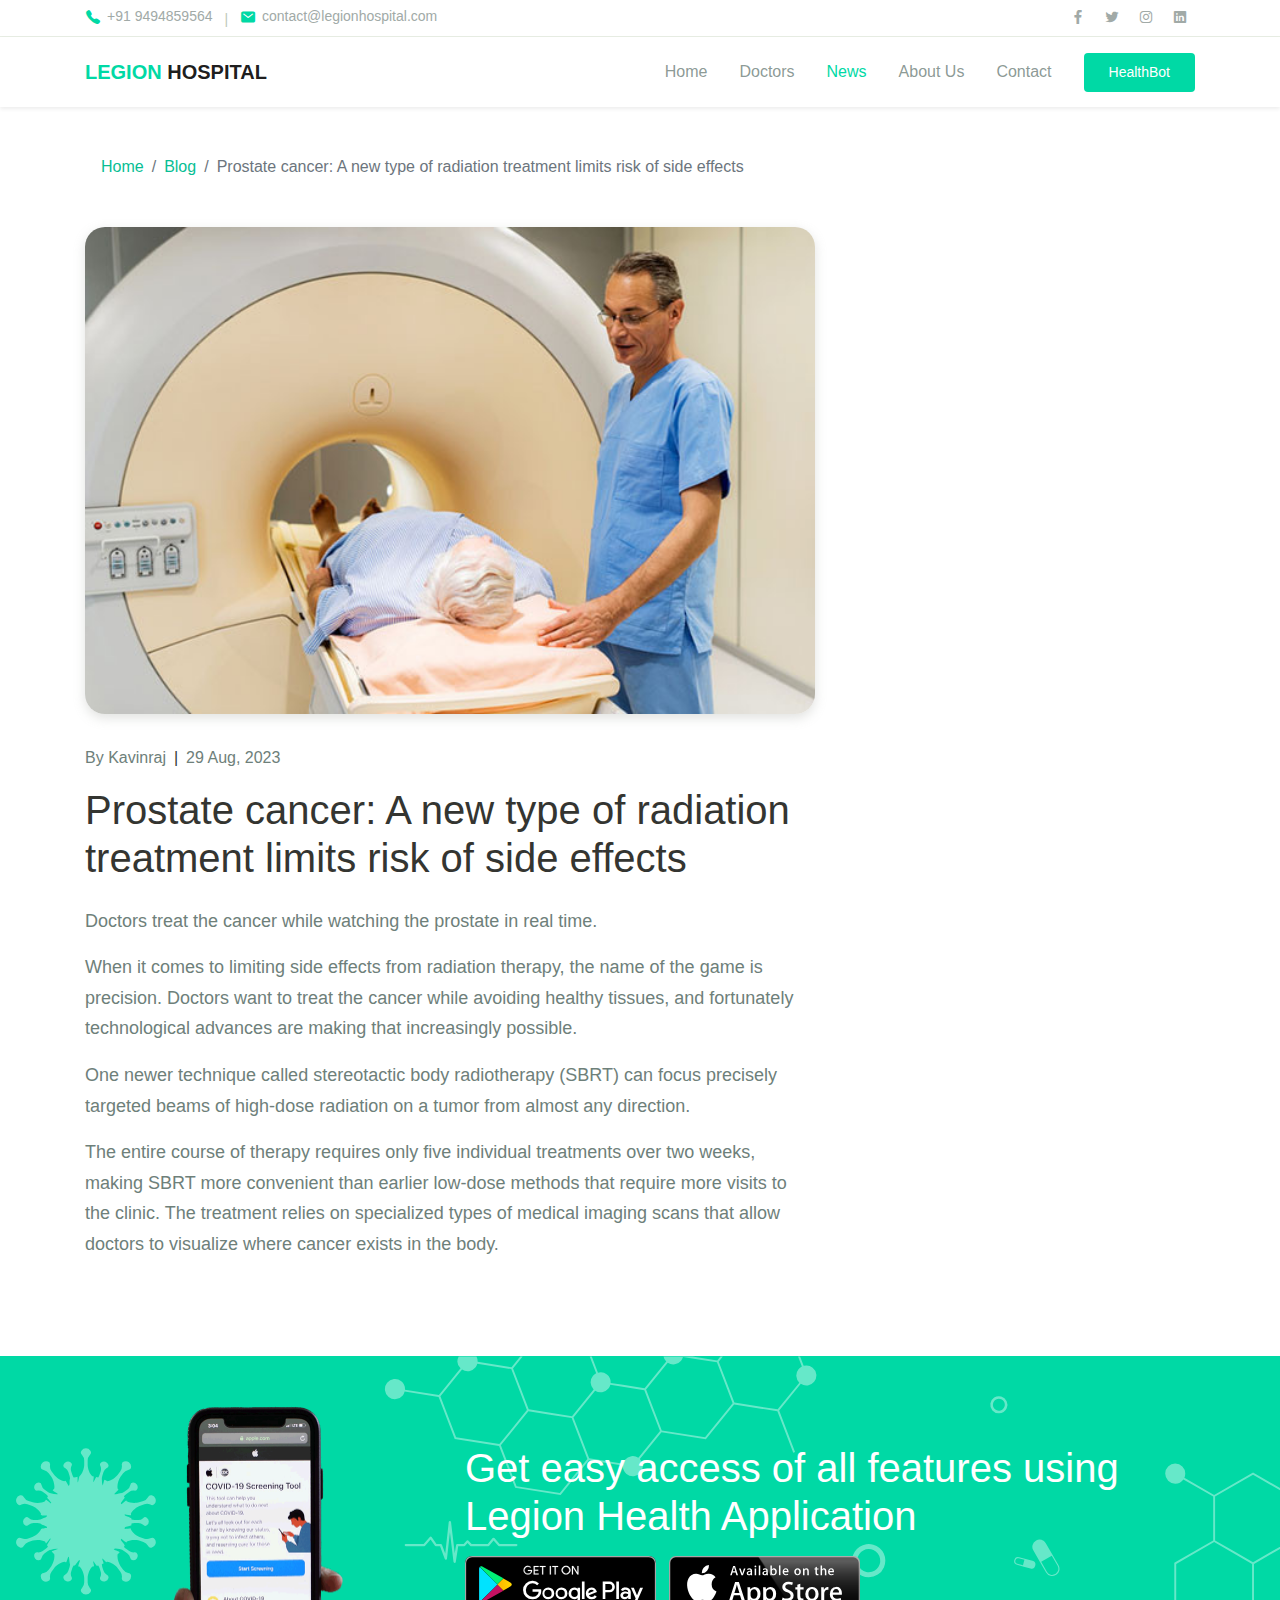
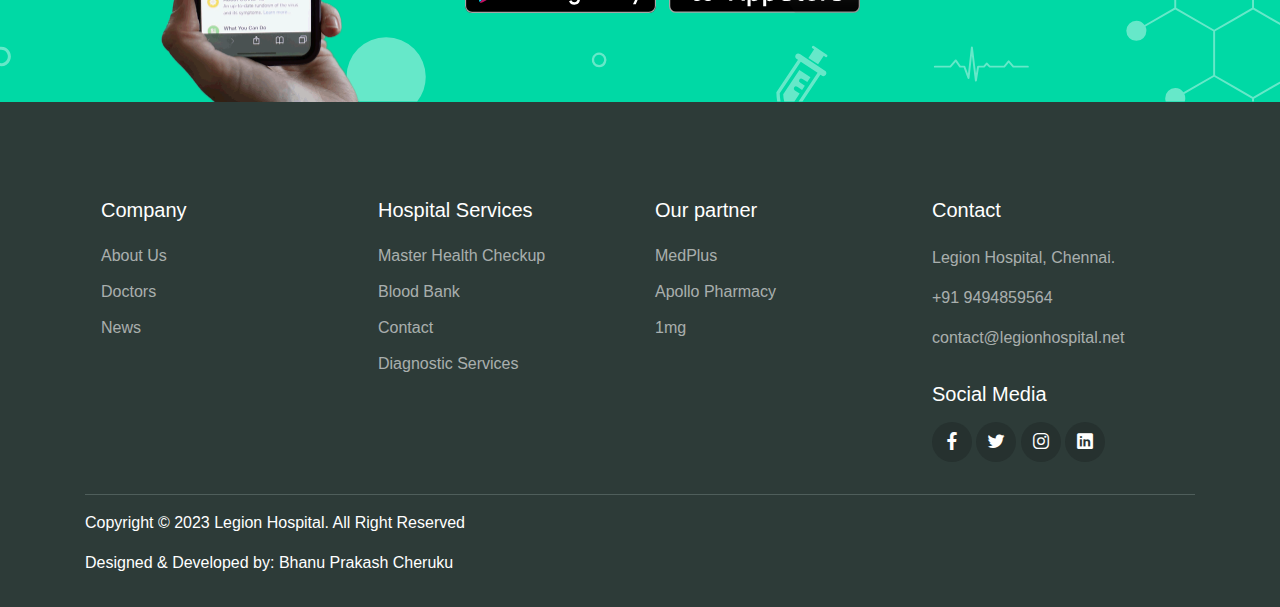
<file: blog4.html>
<!DOCTYPE html>
<html lang="en">
<head>
  <meta charset="UTF-8">
  <meta name="viewport" content="width=device-width, initial-scale=1.0">

  <meta http-equiv="X-UA-Compatible" content="ie=edge">

  <meta name="copyright" content="Legion Hospital">

  <title>Legion Hospital - Medical Center</title>

  <link rel="stylesheet" href="assets/css/maicons.css">

  <link rel="stylesheet" href="assets/css/bootstrap.css">

  <link rel="stylesheet" href="assets/vendor/owl-carousel/css/owl.carousel.css">

  <link rel="stylesheet" href="assets/vendor/animate/animate.css">

  <link rel="stylesheet" href="assets/css/theme.css">
</head>
<body>

  <!-- Back to top button -->
  <div class="back-to-top"></div>

  <header>
    <div class="topbar">
      <div class="container">
        <div class="row">
          <div class="col-sm-8 text-sm">
            <div class="site-info">
              <a href="#"><span class="mai-call text-primary"></span> +91 9494859564</a>
              <span class="divider">|</span>
              <a href="#"><span class="mai-mail text-primary"></span> contact@legionhospital.com</a>
          </div>
          </div>
          <div class="col-sm-4 text-right text-sm">
            <div class="social-mini-button">
              <a href="https://www.facebook.com/" target="_blank"><span class="mai-logo-facebook-f"></span></a>
              <a href="https://www.twitter.com/" target="_blank"><span class="mai-logo-twitter"></span></a>
              <a href="https://www.instagram.com/" target="_blank"><span class="mai-logo-instagram"></span></a>
              <a href="https://www.linkedin.com/" target="_blank"><span class="mai-logo-linkedin"></span></a>
            </div>
          </div>
        </div> <!-- .row -->
      </div> <!-- .container -->
    </div> <!-- .topbar -->

    <nav class="navbar navbar-expand-lg navbar-light shadow-sm">
      <div class="container">
        <a class="navbar-brand" href="index.html"><span class="text-primary">LEGION</span> HOSPITAL</a>



        <button class="navbar-toggler" type="button" data-toggle="collapse" data-target="#navbarSupport" aria-controls="navbarSupport" aria-expanded="false" aria-label="Toggle navigation">
          <span class="navbar-toggler-icon"></span>
        </button>

        <div class="collapse navbar-collapse" id="navbarSupport">
          <ul class="navbar-nav ml-auto">
            <li class="nav-item">
              <a class="nav-link" href="index.html">Home</a>
            </li>
            <li class="nav-item">
              <a class="nav-link" href="doctors.html">Doctors</a>
            </li>
            <li class="nav-item active">
              <a class="nav-link" href="blog.html">News</a>
            </li>
            <li class="nav-item">
              <a class="nav-link" href="about.html">About Us</a>
            </li>
            <li class="nav-item">
              <a class="nav-link" href="contact.html">Contact</a>
            </li>
            <li class="nav-item">
              <a class="btn btn-primary ml-lg-3" href="Health Chatbot.html">HealthBot</a>
            </li>
          </ul>
        </div> <!-- .navbar-collapse -->
      </div> <!-- .container -->
    </nav>
  </header>

  <div class="page-section pt-5">
    <div class="container">
      <div class="row">
        <div class="col-lg-8">
          <nav aria-label="Breadcrumb">
            <ol class="breadcrumb bg-transparent py-0 mb-5">
              <li class="breadcrumb-item"><a href="index.html">Home</a></li>
              <li class="breadcrumb-item"><a href="blog.html">Blog</a></li>
              <li class="breadcrumb-item active" aria-current="page">Prostate cancer: A new type of radiation treatment limits risk of side effects</li>
            </ol>
          </nav>
        </div>
      </div> <!-- .row -->

      <div class="row">
        <div class="col-lg-8">
          <article class="blog-details">
            <div class="post-thumb">
              <img src="assets/img/blog/blog4.jpg" alt="">
            </div>
            <div class="post-meta">
              <div class="post-author">
                <span class="text-grey">By</span> <a href="#">Kavinraj</a>  
              </div>
              <span class="divider">|</span>
              <div class="post-date">
                <a href="#">29 Aug, 2023</a>
              </div>
            </div>
            <h2 class="post-title h1">Prostate cancer: A new type of radiation treatment limits risk of side effects</h2>
            <div class="post-content">
              <p>Doctors treat the cancer while watching the prostate in real time.</p>
              <p>When it comes to limiting side effects from radiation therapy, the name of the game is precision. Doctors want to treat the cancer while avoiding healthy tissues, and fortunately technological advances are making that increasingly possible.</p>
              <p>One newer technique called stereotactic body radiotherapy (SBRT) can focus precisely targeted beams of high-dose radiation on a tumor from almost any direction.</p>
              <p>The entire course of therapy requires only five individual treatments over two weeks, making SBRT more convenient than earlier low-dose methods that require more visits to the clinic. The treatment relies on specialized types of medical imaging scans that allow doctors to visualize where cancer exists in the body.</p>
            </div>


            </div>
          </div>
        </div> 
      </div> <!-- .row -->
    </div> <!-- .container -->
  </div> <!-- .page-section -->

  <div class="page-section banner-home bg-image" style="background-image: url(assets/img/banner-pattern.svg);">
    <div class="container py-5 py-lg-0">
      <div class="row align-items-center">
        <div class="col-lg-4 wow zoomIn">
          <div class="img-banner d-none d-lg-block">
            <img src="assets/img/mobile_app.png" alt="">
          </div>
        </div>
        <div class="col-lg-8 wow fadeInRight">
          <h1 class="font-weight-normal mb-3">Get easy access of all features using Legion Health Application</h1>
          <a href="#"><img src="assets/img/google_play.svg" alt=""></a>
          <a href="#" class="ml-2"><img src="assets/img/app_store.svg" alt=""></a>
        </div>
      </div> <!-- .row -->
    </div> <!-- .container -->
  </div> <!-- .banner-home -->

  <footer class="page-footer">
    <div class="container">
      <div class="row px-md-3">
        <div class="col-sm-6 col-lg-3 py-3">
          <h5>Company</h5>
          <ul class="footer-menu">
            <li><a href="about.html">About Us</a></li>
            <li><a href="doctors.html">Doctors</a></li>
            <li><a href="blog.html">News</a></li>
            <li><a href="#"></a></li>
          </ul>
        </div>
        <div class="col-sm-6 col-lg-3 py-3">
          <h5>Hospital Services</h5>
          <ul class="footer-menu">
            <li><a>Master Health Checkup</a></li>
            <li><a>Blood Bank</a></li>
            <li><a href="contact.html">Contact</a></li>
            <li><a>Diagnostic Services</a></li>
          </ul>
        </div>
        <div class="col-sm-6 col-lg-3 py-3">
          <h5>Our partner</h5>
          <ul class="footer-menu">
            <li><a href="https://www.medplusmart.com/">MedPlus</a></li>
            <li><a href="https://www.apollopharmacy.in/">Apollo Pharmacy</a></li>
            <li><a href="https://www.1mg.com/">1mg</a></li>
          </ul>
        </div>
        <div class="col-sm-6 col-lg-3 py-3">
          <h5>Contact</h5>
          <p class="footer-link mt-2">Legion Hospital, Chennai.</p>
          <a href="#" class="footer-link">+91 9494859564</a>
          <a href="#" class="footer-link">contact@legionhospital.net</a>

          <h5 class="mt-3">Social Media</h5>
          <div class="footer-sosmed mt-3">
            <a href="https://www.facebook.com/" target="_blank"><span class="mai-logo-facebook-f"></span></a>
            <a href="https://www.twitter.com/" target="_blank"><span class="mai-logo-twitter"></span></a>
            <a href="https://www.instagram.com/" target="_blank"><span class="mai-logo-instagram"></span></a>
            <a href="https://www.linkedin.com/" target="_blank"><span class="mai-logo-linkedin"></span></a>
          </div>
        </div>
      </div>
      <hr>
      <p id="copyright">Copyright &copy; 2023 Legion Hospital</a>. All Right Reserved</p>
      <p class="left">Designed & Developed by: Bhanu Prakash Cheruku</p>
    </div>
  </footer>
</body>
</html>
</file>
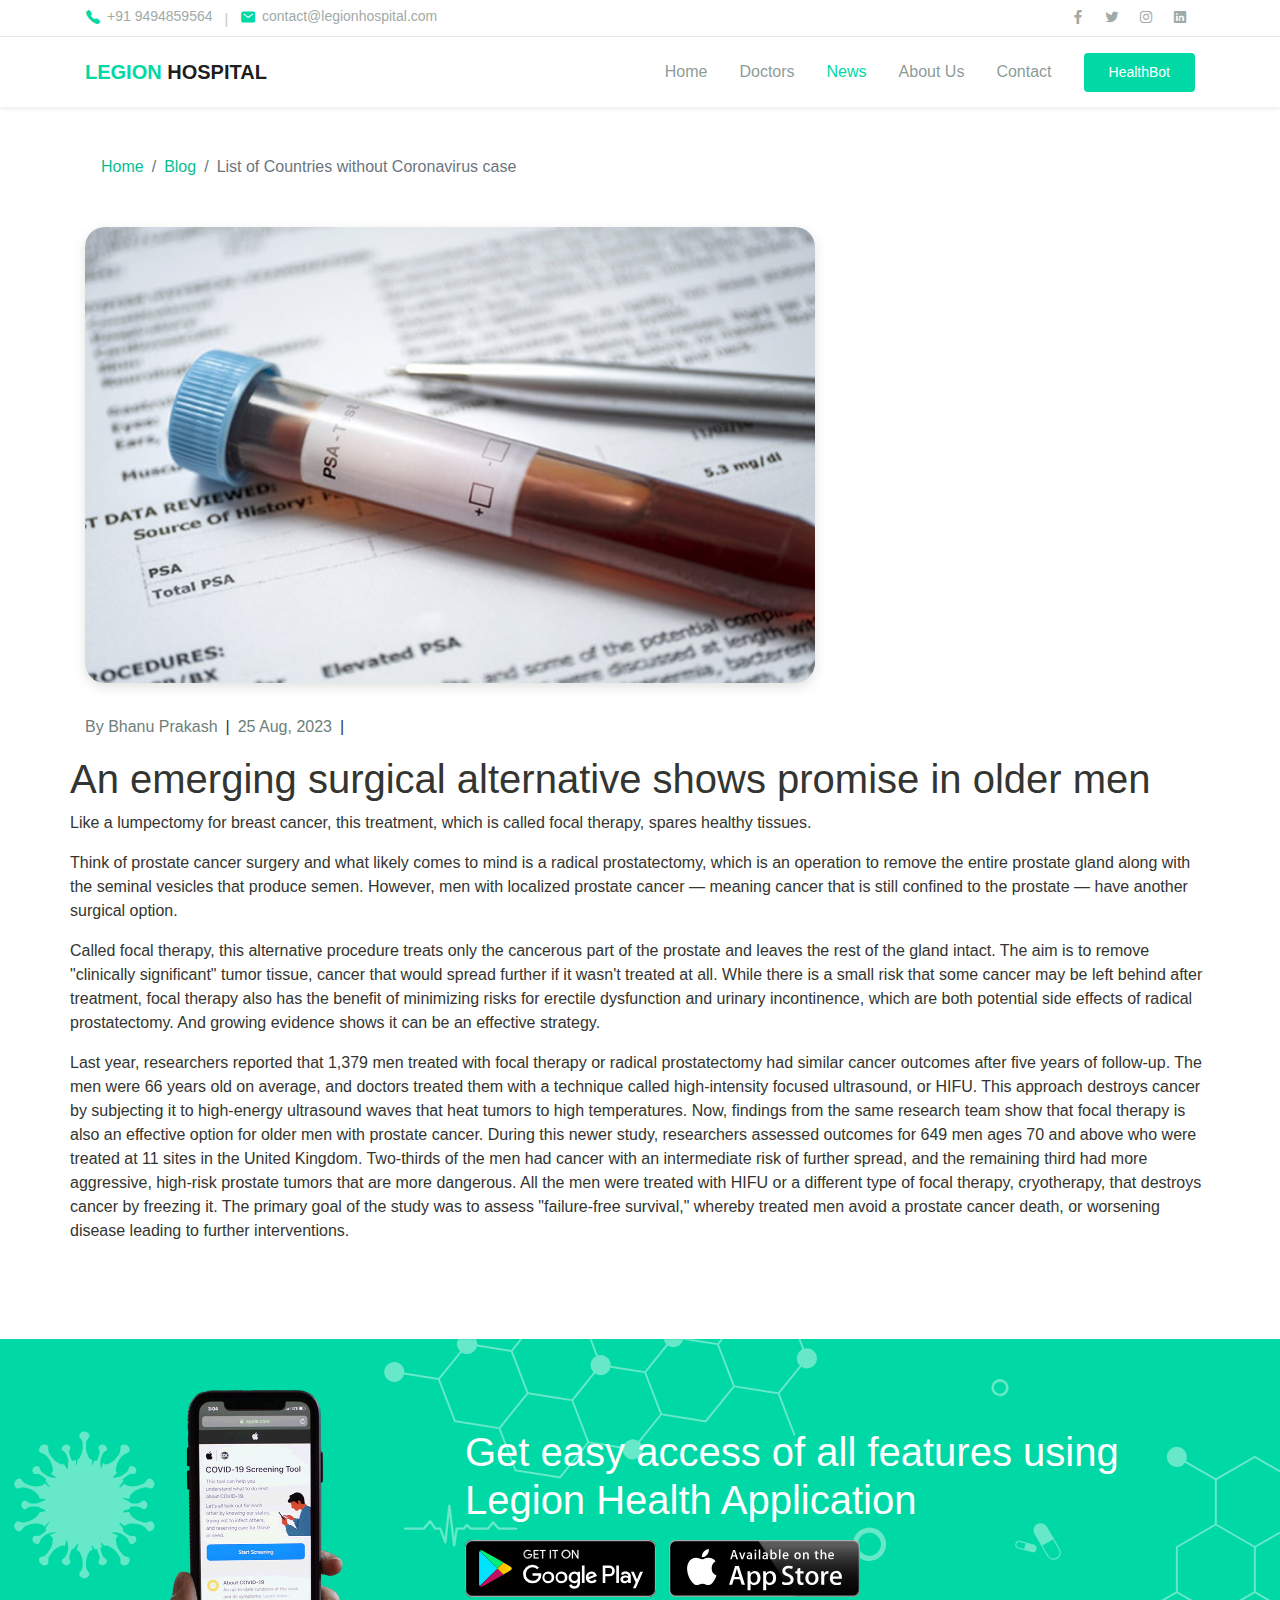
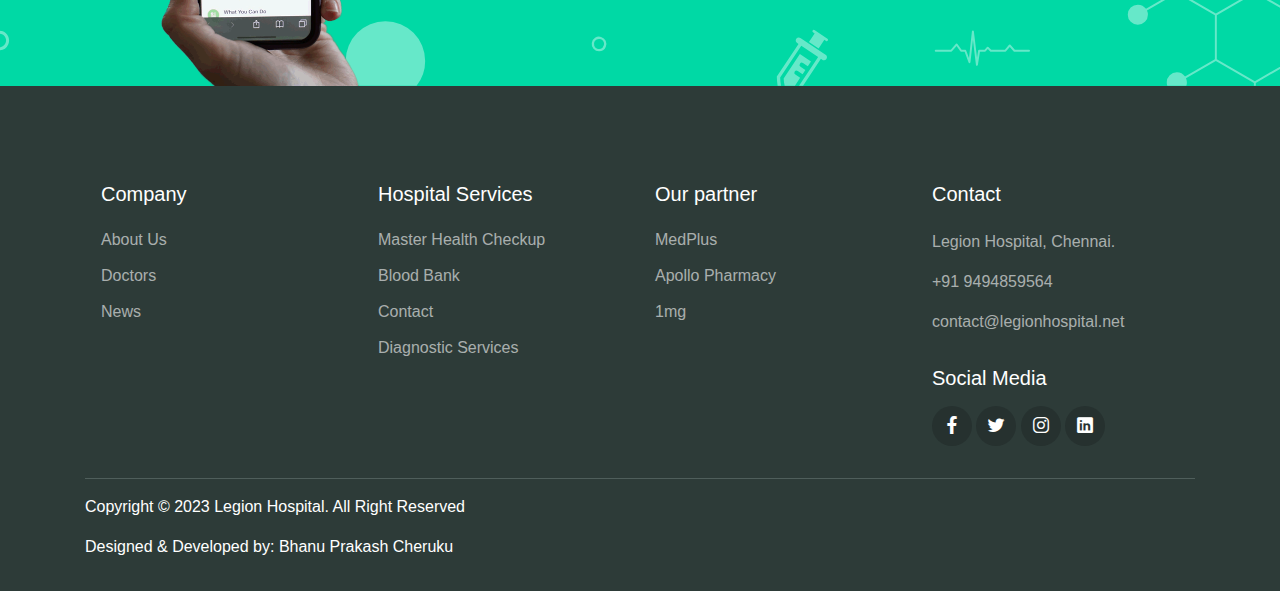
<file: blog5.html>
<!DOCTYPE html>
<html lang="en">
<head>
  <meta charset="UTF-8">
  <meta name="viewport" content="width=device-width, initial-scale=1.0">

  <meta http-equiv="X-UA-Compatible" content="ie=edge">

  <meta name="copyright" content="Legion Hospital">

  <title>Legion Hospital - Medical Center</title>

  <link rel="stylesheet" href="assets/css/maicons.css">

  <link rel="stylesheet" href="assets/css/bootstrap.css">

  <link rel="stylesheet" href="assets/vendor/owl-carousel/css/owl.carousel.css">

  <link rel="stylesheet" href="assets/vendor/animate/animate.css">

  <link rel="stylesheet" href="assets/css/theme.css">
</head>
<body>

  <!-- Back to top button -->
  <div class="back-to-top"></div>

  <header>
    <div class="topbar">
      <div class="container">
        <div class="row">
          <div class="col-sm-8 text-sm">
            <div class="site-info">
              <a href="#"><span class="mai-call text-primary"></span> +91 9494859564</a>
              <span class="divider">|</span>
              <a href="#"><span class="mai-mail text-primary"></span> contact@legionhospital.com</a>
          </div>
          </div>
          <div class="col-sm-4 text-right text-sm">
            <div class="social-mini-button">
              <a href="https://www.facebook.com/" target="_blank"><span class="mai-logo-facebook-f"></span></a>
              <a href="https://www.twitter.com/" target="_blank"><span class="mai-logo-twitter"></span></a>
              <a href="https://www.instagram.com/" target="_blank"><span class="mai-logo-instagram"></span></a>
              <a href="https://www.linkedin.com/" target="_blank"><span class="mai-logo-linkedin"></span></a>
            </div>
          </div>
        </div> <!-- .row -->
      </div> <!-- .container -->
    </div> <!-- .topbar -->

    <nav class="navbar navbar-expand-lg navbar-light shadow-sm">
      <div class="container">
        <a class="navbar-brand" href="index.html"><span class="text-primary">LEGION</span> HOSPITAL</a>



        <button class="navbar-toggler" type="button" data-toggle="collapse" data-target="#navbarSupport" aria-controls="navbarSupport" aria-expanded="false" aria-label="Toggle navigation">
          <span class="navbar-toggler-icon"></span>
        </button>

        <div class="collapse navbar-collapse" id="navbarSupport">
          <ul class="navbar-nav ml-auto">
            <li class="nav-item">
              <a class="nav-link" href="index.html">Home</a>
            </li>
            <li class="nav-item">
              <a class="nav-link" href="doctors.html">Doctors</a>
            </li>
            <li class="nav-item active">
              <a class="nav-link" href="blog.html">News</a>
            </li>
            <li class="nav-item">
              <a class="nav-link" href="about.html">About Us</a>
            </li>
            <li class="nav-item">
              <a class="nav-link" href="contact.html">Contact</a>
            </li>
            <li class="nav-item">
              <a class="btn btn-primary ml-lg-3" href="Health Chatbot.html">HealthBot</a>
            </li>
          </ul>
        </div> <!-- .navbar-collapse -->
      </div> <!-- .container -->
    </nav>
  </header>

  <div class="page-section pt-5">
    <div class="container">
      <div class="row">
        <div class="col-lg-8">
          <nav aria-label="Breadcrumb">
            <ol class="breadcrumb bg-transparent py-0 mb-5">
              <li class="breadcrumb-item"><a href="index.html">Home</a></li>
              <li class="breadcrumb-item"><a href="blog.html">Blog</a></li>
              <li class="breadcrumb-item active" aria-current="page">List of Countries without Coronavirus case</li>
            </ol>
          </nav>
        </div>
      </div> <!-- .row -->

      <div class="row">
        <div class="col-lg-8">
          <article class="blog-details">
            <div class="post-thumb">
              <img src="assets/img/blog/blog5.jpg" alt="">
            </div>
            <div class="post-meta">
              <div class="post-author">
                <span class="text-grey">By</span> <a href="#">Bhanu Prakash</a>  
              </div>
              <span class="divider">|</span>
              <div class="post-date">
                <a href="#">25 Aug, 2023</a>
              </div>
              <span class="divider">|</span>
              </div>
            </div>
            <h2 class="post-title h1">An emerging surgical alternative shows promise in older men</h2>
            <div class="post-content">
              <p>Like a lumpectomy for breast cancer, this treatment, which is called focal therapy, spares healthy tissues.</p>
              <p>Think of prostate cancer surgery and what likely comes to mind is a radical prostatectomy, which is an operation to remove the entire prostate gland along with the seminal vesicles that produce semen. However, men with localized prostate cancer — meaning cancer that is still confined to the prostate — have another surgical option.</p>
              <p>Called focal therapy, this alternative procedure treats only the cancerous part of the prostate and leaves the rest of the gland intact. The aim is to remove "clinically significant" tumor tissue, cancer that would spread further if it wasn't treated at all. While there is a small risk that some cancer may be left behind after treatment, focal therapy also has the benefit of minimizing risks for erectile dysfunction and urinary incontinence, which are both potential side effects of radical prostatectomy. And growing evidence shows it can be an effective strategy.</p>
              <p>Last year, researchers reported that 1,379 men treated with focal therapy or radical prostatectomy had similar cancer outcomes after five years of follow-up. The men were 66 years old on average, and doctors treated them with a technique called high-intensity focused ultrasound, or HIFU. This approach destroys cancer by subjecting it to high-energy ultrasound waves that heat tumors to high temperatures.

                Now, findings from the same research team show that focal therapy is also an effective option for older men with prostate cancer. During this newer study, researchers assessed outcomes for 649 men ages 70 and above who were treated at 11 sites in the United Kingdom. Two-thirds of the men had cancer with an intermediate risk of further spread, and the remaining third had more aggressive, high-risk prostate tumors that are more dangerous.
                
                All the men were treated with HIFU or a different type of focal therapy, cryotherapy, that destroys cancer by freezing it. The primary goal of the study was to assess "failure-free survival," whereby treated men avoid a prostate cancer death, or worsening disease leading to further interventions.</p>  
            </div>


            </div>
          </div>
        </div> 
      </div> <!-- .row -->
    </div> <!-- .container -->
  </div> <!-- .page-section -->

  <div class="page-section banner-home bg-image" style="background-image: url(assets/img/banner-pattern.svg);">
    <div class="container py-5 py-lg-0">
      <div class="row align-items-center">
        <div class="col-lg-4 wow zoomIn">
          <div class="img-banner d-none d-lg-block">
            <img src="assets/img/mobile_app.png" alt="">
          </div>
        </div>
        <div class="col-lg-8 wow fadeInRight">
          <h1 class="font-weight-normal mb-3">Get easy access of all features using Legion Health Application</h1>
          <a href="#"><img src="assets/img/google_play.svg" alt=""></a>
          <a href="#" class="ml-2"><img src="assets/img/app_store.svg" alt=""></a>
        </div>
      </div> <!-- .row -->
    </div> <!-- .container -->
  </div> <!-- .banner-home -->

  <footer class="page-footer">
    <div class="container">
      <div class="row px-md-3">
        <div class="col-sm-6 col-lg-3 py-3">
          <h5>Company</h5>
          <ul class="footer-menu">
            <li><a href="about.html">About Us</a></li>
            <li><a href="doctors.html">Doctors</a></li>
            <li><a href="blog.html">News</a></li>
            <li><a href="#"></a></li>
          </ul>
        </div>
        <div class="col-sm-6 col-lg-3 py-3">
          <h5>Hospital Services</h5>
          <ul class="footer-menu">
            <li><a>Master Health Checkup</a></li>
            <li><a>Blood Bank</a></li>
            <li><a href="contact.html">Contact</a></li>
            <li><a>Diagnostic Services</a></li>
          </ul>
        </div>
        <div class="col-sm-6 col-lg-3 py-3">
          <h5>Our partner</h5>
          <ul class="footer-menu">
            <li><a href="https://www.medplusmart.com/">MedPlus</a></li>
            <li><a href="https://www.apollopharmacy.in/">Apollo Pharmacy</a></li>
            <li><a href="https://www.1mg.com/">1mg</a></li>
          </ul>
        </div>
        <div class="col-sm-6 col-lg-3 py-3">
          <h5>Contact</h5>
          <p class="footer-link mt-2">Legion Hospital, Chennai.</p>
          <a href="#" class="footer-link">+91 9494859564</a>
          <a href="#" class="footer-link">contact@legionhospital.net</a>

          <h5 class="mt-3">Social Media</h5>
          <div class="footer-sosmed mt-3">
            <a href="https://www.facebook.com/" target="_blank"><span class="mai-logo-facebook-f"></span></a>
            <a href="https://www.twitter.com/" target="_blank"><span class="mai-logo-twitter"></span></a>
            <a href="https://www.instagram.com/" target="_blank"><span class="mai-logo-instagram"></span></a>
            <a href="https://www.linkedin.com/" target="_blank"><span class="mai-logo-linkedin"></span></a>
          </div>
        </div>
      </div>
      <hr>
      <p id="copyright">Copyright &copy; 2023 Legion Hospital</a>. All Right Reserved</p>
      <p class="left">Designed & Developed by: Bhanu Prakash Cheruku</p>
    </div>
  </footer>
</body>
</html>
</file>
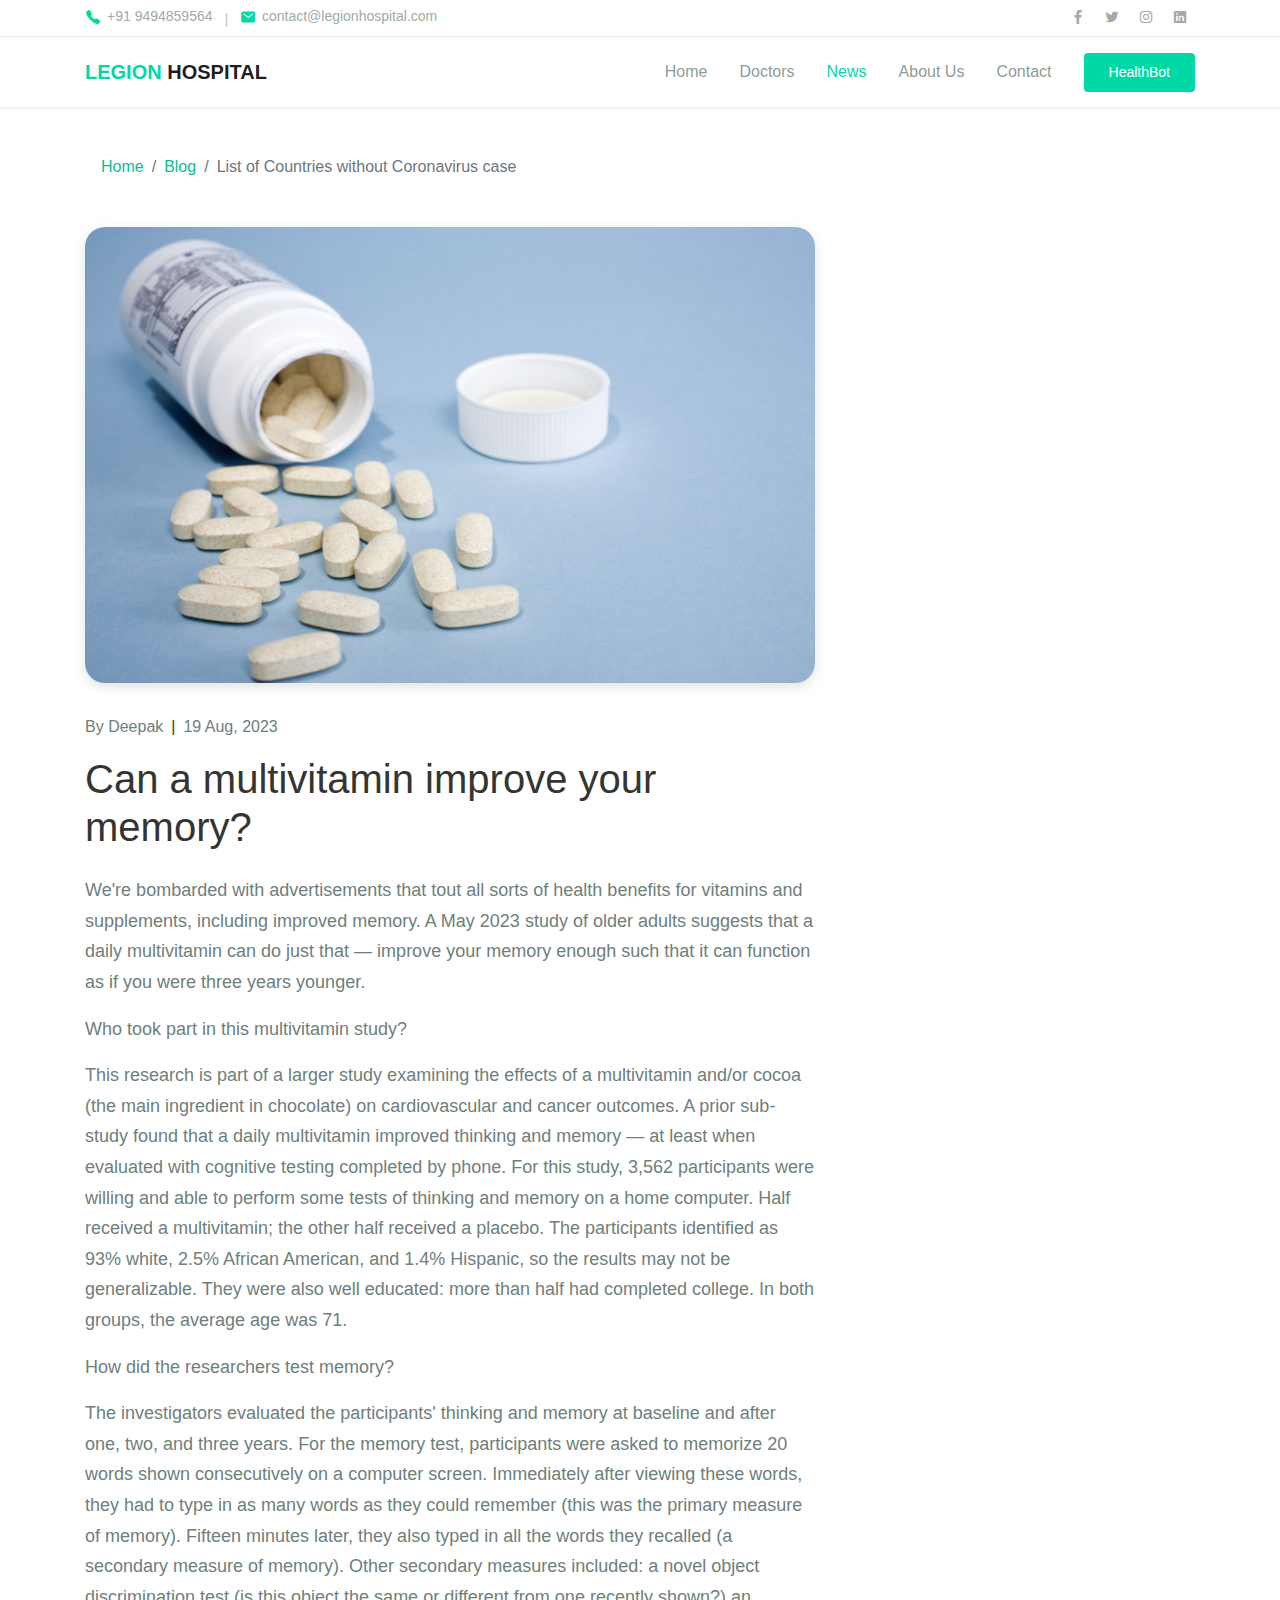
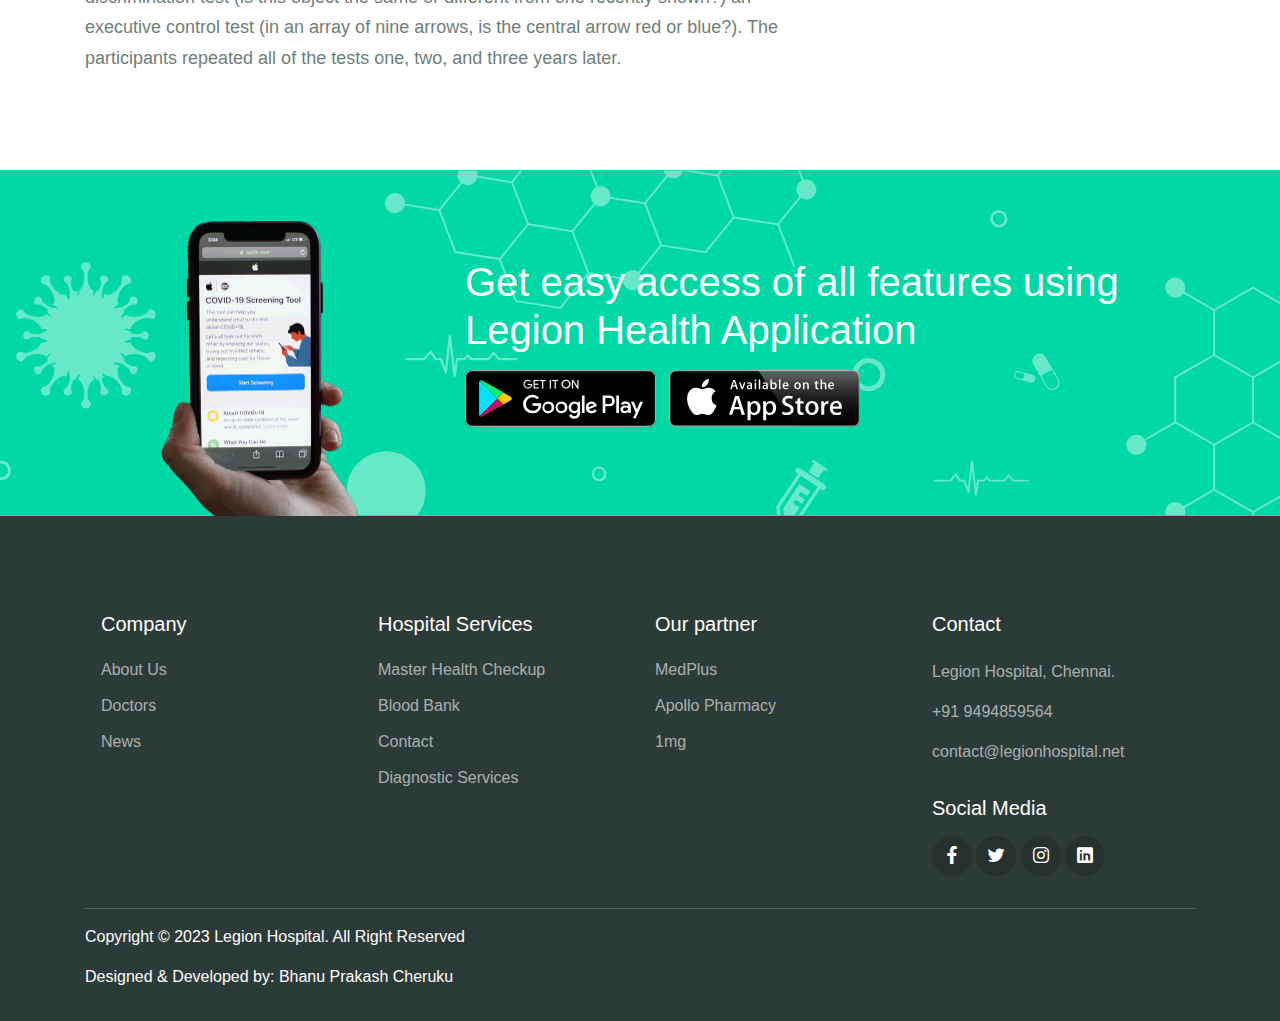
<file: blog6.html>
<!DOCTYPE html>
<html lang="en">
<head>
  <meta charset="UTF-8">
  <meta name="viewport" content="width=device-width, initial-scale=1.0">

  <meta http-equiv="X-UA-Compatible" content="ie=edge">

  <meta name="copyright" content="Legion Hospital">

  <title>Legion Hospital - Medical Center</title>

  <link rel="stylesheet" href="assets/css/maicons.css">

  <link rel="stylesheet" href="assets/css/bootstrap.css">

  <link rel="stylesheet" href="assets/vendor/owl-carousel/css/owl.carousel.css">

  <link rel="stylesheet" href="assets/vendor/animate/animate.css">

  <link rel="stylesheet" href="assets/css/theme.css">
</head>
<body>

  <!-- Back to top button -->
  <div class="back-to-top"></div>

  <header>
    <div class="topbar">
      <div class="container">
        <div class="row">
          <div class="col-sm-8 text-sm">
            <div class="site-info">
              <a href="#"><span class="mai-call text-primary"></span> +91 9494859564</a>
              <span class="divider">|</span>
              <a href="#"><span class="mai-mail text-primary"></span> contact@legionhospital.com</a>
          </div>
          </div>
          <div class="col-sm-4 text-right text-sm">
            <div class="social-mini-button">
              <a href="https://www.facebook.com/" target="_blank"><span class="mai-logo-facebook-f"></span></a>
              <a href="https://www.twitter.com/" target="_blank"><span class="mai-logo-twitter"></span></a>
              <a href="https://www.instagram.com/" target="_blank"><span class="mai-logo-instagram"></span></a>
              <a href="https://www.linkedin.com/" target="_blank"><span class="mai-logo-linkedin"></span></a>
            </div>
          </div>
        </div> <!-- .row -->
      </div> <!-- .container -->
    </div> <!-- .topbar -->

    <nav class="navbar navbar-expand-lg navbar-light shadow-sm">
      <div class="container">
        <a class="navbar-brand" href="index.html"><span class="text-primary">LEGION</span> HOSPITAL</a>



        <button class="navbar-toggler" type="button" data-toggle="collapse" data-target="#navbarSupport" aria-controls="navbarSupport" aria-expanded="false" aria-label="Toggle navigation">
          <span class="navbar-toggler-icon"></span>
        </button>

        <div class="collapse navbar-collapse" id="navbarSupport">
          <ul class="navbar-nav ml-auto">
            <li class="nav-item">
              <a class="nav-link" href="index.html">Home</a>
            </li>
            <li class="nav-item">
              <a class="nav-link" href="doctors.html">Doctors</a>
            </li>
            <li class="nav-item active">
              <a class="nav-link" href="blog.html">News</a>
            </li>
            <li class="nav-item">
              <a class="nav-link" href="about.html">About Us</a>
            </li>
            <li class="nav-item">
              <a class="nav-link" href="contact.html">Contact</a>
            </li>
            <li class="nav-item">
              <a class="btn btn-primary ml-lg-3" href="Health Chatbot.html">HealthBot</a>
            </li>
          </ul>
        </div> <!-- .navbar-collapse -->
      </div> <!-- .container -->
    </nav>
  </header>

  <div class="page-section pt-5">
    <div class="container">
      <div class="row">
        <div class="col-lg-8">
          <nav aria-label="Breadcrumb">
            <ol class="breadcrumb bg-transparent py-0 mb-5">
              <li class="breadcrumb-item"><a href="index.html">Home</a></li>
              <li class="breadcrumb-item"><a href="blog.html">Blog</a></li>
              <li class="breadcrumb-item active" aria-current="page">List of Countries without Coronavirus case</li>
            </ol>
          </nav>
        </div>
      </div> <!-- .row -->

      <div class="row">
        <div class="col-lg-8">
          <article class="blog-details">
            <div class="post-thumb">
              <img src="assets/img/blog/blog6.jpg" alt="">
            </div>
            <div class="post-meta">
              <div class="post-author">
                <span class="text-grey">By</span> <a href="#">Deepak</a>  
              </div>
              <span class="divider">|</span>
              <div class="post-date">
                <a href="#">19 Aug, 2023</a>
              </div>
            </div>
            <h2 class="post-title h1">Can a multivitamin improve your memory?</h2>
            <div class="post-content">
              <p>We're bombarded with advertisements that tout all sorts of health benefits for vitamins and supplements, including improved memory. A May 2023 study of older adults suggests that a daily multivitamin can do just that — improve your memory enough such that it can function as if you were three years younger.</p>
              <p>Who took part in this multivitamin study?</p>
              <p>This research is part of a larger study examining the effects of a multivitamin and/or cocoa (the main ingredient in chocolate) on cardiovascular and cancer outcomes. A prior sub-study found that a daily multivitamin improved thinking and memory — at least when evaluated with cognitive testing completed by phone.

                For this study, 3,562 participants were willing and able to perform some tests of thinking and memory on a home computer. Half received a multivitamin; the other half received a placebo.
                
                The participants identified as 93% white, 2.5% African American, and 1.4% Hispanic, so the results may not be generalizable. They were also well educated: more than half had completed college. In both groups, the average age was 71.</p>
              <p>How did the researchers test memory?</p>
              <p>The investigators evaluated the participants' thinking and memory at baseline and after one, two, and three years.

                For the memory test, participants were asked to memorize 20 words shown consecutively on a computer screen. Immediately after viewing these words, they had to type in as many words as they could remember (this was the primary measure of memory). Fifteen minutes later, they also typed in all the words they recalled (a secondary measure of memory).
                
                Other secondary measures included:
                
                a novel object discrimination test (is this object the same or different from one recently shown?)
                an executive control test (in an array of nine arrows, is the central arrow red or blue?).
                The participants repeated all of the tests one, two, and three years later.</p>  
            </div>


            </div>
          </div>
        </div> 
      </div> <!-- .row -->
    </div> <!-- .container -->
  </div> <!-- .page-section -->

  <div class="page-section banner-home bg-image" style="background-image: url(assets/img/banner-pattern.svg);">
    <div class="container py-5 py-lg-0">
      <div class="row align-items-center">
        <div class="col-lg-4 wow zoomIn">
          <div class="img-banner d-none d-lg-block">
            <img src="assets/img/mobile_app.png" alt="">
          </div>
        </div>
        <div class="col-lg-8 wow fadeInRight">
          <h1 class="font-weight-normal mb-3">Get easy access of all features using Legion Health Application</h1>
          <a href="#"><img src="assets/img/google_play.svg" alt=""></a>
          <a href="#" class="ml-2"><img src="assets/img/app_store.svg" alt=""></a>
        </div>
      </div> <!-- .row -->
    </div> <!-- .container -->
  </div> <!-- .banner-home -->

  <footer class="page-footer">
    <div class="container">
      <div class="row px-md-3">
        <div class="col-sm-6 col-lg-3 py-3">
          <h5>Company</h5>
          <ul class="footer-menu">
            <li><a href="about.html">About Us</a></li>
            <li><a href="doctors.html">Doctors</a></li>
            <li><a href="blog.html">News</a></li>
            <li><a href="#"></a></li>
          </ul>
        </div>
        <div class="col-sm-6 col-lg-3 py-3">
          <h5>Hospital Services</h5>
          <ul class="footer-menu">
            <li><a>Master Health Checkup</a></li>
            <li><a>Blood Bank</a></li>
            <li><a href="contact.html">Contact</a></li>
            <li><a>Diagnostic Services</a></li>
          </ul>
        </div>
        <div class="col-sm-6 col-lg-3 py-3">
          <h5>Our partner</h5>
          <ul class="footer-menu">
            <li><a href="https://www.medplusmart.com/">MedPlus</a></li>
            <li><a href="https://www.apollopharmacy.in/">Apollo Pharmacy</a></li>
            <li><a href="https://www.1mg.com/">1mg</a></li>
          </ul>
        </div>
        <div class="col-sm-6 col-lg-3 py-3">
          <h5>Contact</h5>
          <p class="footer-link mt-2">Legion Hospital, Chennai.</p>
          <a href="#" class="footer-link">+91 9494859564</a>
          <a href="#" class="footer-link">contact@legionhospital.net</a>

          <h5 class="mt-3">Social Media</h5>
          <div class="footer-sosmed mt-3">
            <a href="https://www.facebook.com/" target="_blank"><span class="mai-logo-facebook-f"></span></a>
            <a href="https://www.twitter.com/" target="_blank"><span class="mai-logo-twitter"></span></a>
            <a href="https://www.instagram.com/" target="_blank"><span class="mai-logo-instagram"></span></a>
            <a href="https://www.linkedin.com/" target="_blank"><span class="mai-logo-linkedin"></span></a>
          </div>
        </div>
      </div>
      <hr>
      <p id="copyright">Copyright &copy; 2023 Legion Hospital</a>. All Right Reserved</p>
      <p class="left">Designed & Developed by: Bhanu Prakash Cheruku</p>
    </div>
  </footer>
</body>
</html>
</file>
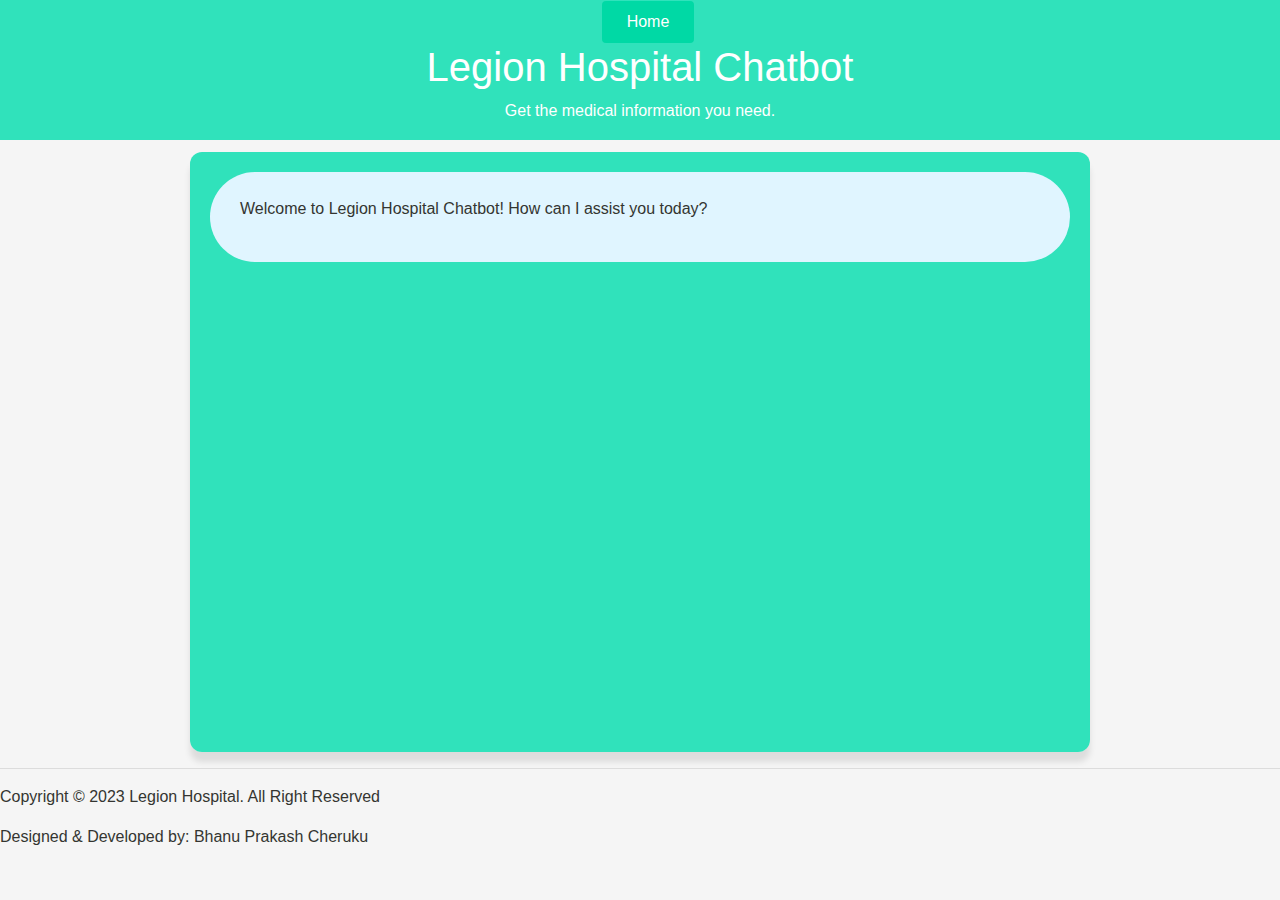
<file: healthbot.html>
<!DOCTYPE html>
<html lang="en">
<head>
<meta charset="UTF-8">
<meta name="viewport" content="width=device-width, initial-scale=1.0">
<link rel="stylesheet" href="assets/css/maicons.css">

<link rel="stylesheet" href="assets/css/bootstrap.css">

<link rel="stylesheet" href="assets/vendor/owl-carousel/css/owl.carousel.css">

<link rel="stylesheet" href="assets/vendor/animate/animate.css">

<link rel="stylesheet" href="assets/css/theme.css">

<style>
  body {
    font-family: Arial, sans-serif;
    margin: 10;
    padding: 0;
    background-color: #f5f5f5;
  }
  #header {
    background-color: #1ce0b5e7;
    color: #fff;
    padding: 1px 0;
    text-align: center;
  }
  #chat-container {
    max-width: 900px;
    margin: 12px auto;
    background-color: #1ce0b5e7;
    box-shadow: 0 10px 6px rgba(0, 0, 0, 0.1);
    border-radius: 12px;
    overflow: hidden;
  }
  #chat-messages {
    height: 600px;
    overflow-y: scroll;
    padding: 20px;
  }
  .chat-bubble {
    margin-bottom: 10px;
    padding: 25px 30px;
    border-radius: 100px;
  }
  .user-bubble {
    background-color: #f0f0f0;
    text-align: right;
  }
  .chatbot-bubble {
    background-color: #e0f5ff;
  }
  #user-input {
    width: 200%;
    display: flex;
    margin: 0 auto;
    padding: 15px;
    border: none;
    border-bottom: 2px solid #ccc;
  }
  #user-input input {
    flex: 1;
    border: none;
    padding: 10px;
  }
  #submit-button {
    padding: 10px 20px;
    background-color: #007bff;
    color: #fff;
    border: none;
    cursor: pointer;
    border-radius: 4px;
}
  iframe {
    width: 100%;
    height: 450px;
    border: none;
  }
</style>
</head>
<body>
<div id="header">
  <li class="nav-item">
    <a class="btn btn-primary ml-lg-3" href="index.html">Home</a>
  <h1>Legion Hospital Chatbot</h1>
  <p>Get the medical information you need.</p>
</div>
<div id="chat-container">
  <div id="chat-messages">
    <div class="chat-bubble chatbot-bubble">
      <p>Welcome to Legion Hospital Chatbot! How can I assist you today?</p>
    </div>
    
  <!-- Include the Health Bot iframe code here -->
  <iframe src="https://webchat.botframework.com/embed/healthbot-9qq5jq5?s=clXfqqUa9bo.CfESYI8Nk0ZdU4JUE_57bnqS0pYBiaqfkJvRLX3FS7w" ></iframe>
</div>
</div>
</div>
<hr>
<p id="copyright"> Copyright &copy; 2023 Legion Hospital</a>. All Right Reserved</p>
<p class="left"> Designed & Developed by: Bhanu Prakash Cheruku</p>
</div>
</body>
</html>
</file>
<file: assets/css/maicons.css>
@font-face {
  font-family: 'maicons';
  src:  url('../fonts/maicons.eot?c9nlkl');
  src:  url('../fonts/maicons.eot?c9nlkl#iefix') format('embedded-opentype'),
    url('../fonts/maicons.ttf?c9nlkl') format('truetype'),
    url('../fonts/maicons.woff?c9nlkl') format('woff'),
    url('../fonts/maicons.svg?c9nlkl#maicons') format('svg');
  font-weight: normal;
  font-style: normal;
  font-display: block;
}

[class^="mai-"], [class*=" mai-"] {
  /* use !important to prevent issues with browser extensions that change fonts */
  font-family: 'maicons' !important;
  speak: none;
  font-style: normal;
  font-weight: normal;
  font-variant: normal;
  text-transform: none;
  line-height: 1;

  /* Better Font Rendering =========== */
  -webkit-font-smoothing: antialiased;
  -moz-osx-font-smoothing: grayscale;
}

.mai-add:before {
  content: "\e900";
}
.mai-add-circle:before {
  content: "\e901";
}
.mai-add-circle-outline:before {
  content: "\e902";
}
.mai-airplane:before {
  content: "\e903";
}
.mai-airplane-outline:before {
  content: "\e904";
}
.mai-alarm:before {
  content: "\e905";
}
.mai-alarm-outline:before {
  content: "\e906";
}
.mai-albums:before {
  content: "\e907";
}
.mai-albums-outline:before {
  content: "\e908";
}
.mai-alert:before {
  content: "\e909";
}
.mai-alert-circle:before {
  content: "\e90a";
}
.mai-alert-circle-outline:before {
  content: "\e90b";
}
.mai-analytics:before {
  content: "\e90c";
}
.mai-analytics-outline:before {
  content: "\e90d";
}
.mai-aperture:before {
  content: "\e90e";
}
.mai-aperture-outline:before {
  content: "\e90f";
}
.mai-apps:before {
  content: "\e910";
}
.mai-apps-outline:before {
  content: "\e911";
}
.mai-archive:before {
  content: "\e912";
}
.mai-archive-outline:before {
  content: "\e913";
}
.mai-arrow-back:before {
  content: "\e914";
}
.mai-arrow-back-circle:before {
  content: "\e915";
}
.mai-arrow-back-circle-outline:before {
  content: "\e916";
}
.mai-arrow-down:before {
  content: "\e917";
}
.mai-arrow-down-circle:before {
  content: "\e918";
}
.mai-arrow-down-circle-outline:before {
  content: "\e919";
}
.mai-arrow-forward:before {
  content: "\e91a";
}
.mai-arrow-forward-circle:before {
  content: "\e91b";
}
.mai-arrow-forward-circle-outline:before {
  content: "\e91c";
}
.mai-arrow-redo:before {
  content: "\e91d";
}
.mai-arrow-redo-circle:before {
  content: "\e91e";
}
.mai-arrow-redo-circle-outline:before {
  content: "\e91f";
}
.mai-arrow-redo-outline:before {
  content: "\e920";
}
.mai-arrow-undo:before {
  content: "\e921";
}
.mai-arrow-undo-circle:before {
  content: "\e922";
}
.mai-arrow-undo-circle-outline:before {
  content: "\e923";
}
.mai-arrow-undo-outline:before {
  content: "\e924";
}
.mai-arrow-up:before {
  content: "\e925";
}
.mai-arrow-up-circle:before {
  content: "\e926";
}
.mai-arrow-up-circle-outline:before {
  content: "\e927";
}
.mai-at:before {
  content: "\e928";
}
.mai-at-circle:before {
  content: "\e929";
}
.mai-at-circle-outline:before {
  content: "\e92a";
}
.mai-attach:before {
  content: "\e92b";
}
.mai-attach-outline:before {
  content: "\e92c";
}
.mai-backspace:before {
  content: "\e92d";
}
.mai-backspace-outline:before {
  content: "\e92e";
}
.mai-bandage:before {
  content: "\e92f";
}
.mai-bandage-outline:before {
  content: "\e930";
}
.mai-bar-chart:before {
  content: "\e932";
}
.mai-bar-chart-outline:before {
  content: "\e933";
}
.mai-barbell:before {
  content: "\e931";
}
.mai-barcode:before {
  content: "\e934";
}
.mai-barcode-outline:before {
  content: "\e935";
}
.mai-baseball:before {
  content: "\e936";
}
.mai-baseball-outline:before {
  content: "\e937";
}
.mai-basket:before {
  content: "\e938";
}
.mai-basket-outline:before {
  content: "\e93b";
}
.mai-basketball:before {
  content: "\e939";
}
.mai-basketball-outline:before {
  content: "\e93a";
}
.mai-battery-charging:before {
  content: "\e93c";
}
.mai-battery-dead:before {
  content: "\e93d";
}
.mai-battery-full:before {
  content: "\e93e";
}
.mai-battery-half:before {
  content: "\e93f";
}
.mai-beaker:before {
  content: "\e940";
}
.mai-beaker-outline:before {
  content: "\e941";
}
.mai-bed:before {
  content: "\e942";
}
.mai-bed-outline:before {
  content: "\e943";
}
.mai-beer:before {
  content: "\e944";
}
.mai-beer-outline:before {
  content: "\e945";
}
.mai-bicycle:before {
  content: "\e946";
}
.mai-bluetooth:before {
  content: "\e947";
}
.mai-boat:before {
  content: "\e948";
}
.mai-boat-outline:before {
  content: "\e949";
}
.mai-body:before {
  content: "\e94a";
}
.mai-body-outline:before {
  content: "\e94b";
}
.mai-bonfire:before {
  content: "\e94c";
}
.mai-bonfire-outline:before {
  content: "\e94d";
}
.mai-book:before {
  content: "\e94e";
}
.mai-book-outline:before {
  content: "\e953";
}
.mai-bookmark:before {
  content: "\e94f";
}
.mai-bookmark-outline:before {
  content: "\e950";
}
.mai-bookmarks:before {
  content: "\e951";
}
.mai-bookmarks-outline:before {
  content: "\e952";
}
.mai-briefcase:before {
  content: "\e954";
}
.mai-briefcase-outline:before {
  content: "\e955";
}
.mai-browsers:before {
  content: "\e956";
}
.mai-browsers-outline:before {
  content: "\e957";
}
.mai-brush:before {
  content: "\e958";
}
.mai-brush-outline:before {
  content: "\e959";
}
.mai-bug:before {
  content: "\e95a";
}
.mai-bug-outline:before {
  content: "\e95b";
}
.mai-build:before {
  content: "\e95c";
}
.mai-build-outline:before {
  content: "\e95d";
}
.mai-bulb:before {
  content: "\e95e";
}
.mai-bulb-outline:before {
  content: "\e95f";
}
.mai-bus:before {
  content: "\e960";
}
.mai-bus-outline:before {
  content: "\e963";
}
.mai-business:before {
  content: "\e961";
}
.mai-business-outline:before {
  content: "\e962";
}
.mai-cafe:before {
  content: "\e964";
}
.mai-cafe-outline:before {
  content: "\e965";
}
.mai-calculator:before {
  content: "\e966";
}
.mai-calculator-outline:before {
  content: "\e967";
}
.mai-calendar:before {
  content: "\e968";
}
.mai-calendar-outline:before {
  content: "\e969";
}
.mai-call:before {
  content: "\e96a";
}
.mai-call-outline:before {
  content: "\e96b";
}
.mai-camera:before {
  content: "\e96c";
}
.mai-camera-outline:before {
  content: "\e96d";
}
.mai-camera-reverse:before {
  content: "\e96e";
}
.mai-camera-reverse-outline:before {
  content: "\e96f";
}
.mai-car:before {
  content: "\e970";
}
.mai-car-outline:before {
  content: "\e97f";
}
.mai-car-sport:before {
  content: "\e980";
}
.mai-car-sport-outline:before {
  content: "\e981";
}
.mai-card:before {
  content: "\e971";
}
.mai-card-outline:before {
  content: "\e972";
}
.mai-caret-back:before {
  content: "\e973";
}
.mai-caret-back-circle:before {
  content: "\e974";
}
.mai-caret-back-circle-outline:before {
  content: "\e975";
}
.mai-caret-down:before {
  content: "\e976";
}
.mai-caret-down-circle:before {
  content: "\e977";
}
.mai-caret-down-circle-outline:before {
  content: "\e978";
}
.mai-caret-forward:before {
  content: "\e979";
}
.mai-caret-forward-circle:before {
  content: "\e97a";
}
.mai-caret-forward-circle-outline:before {
  content: "\e97b";
}
.mai-caret-up:before {
  content: "\e97c";
}
.mai-caret-up-circle:before {
  content: "\e97d";
}
.mai-caret-up-circle-outline:before {
  content: "\e97e";
}
.mai-cart:before {
  content: "\e982";
}
.mai-cart-outline:before {
  content: "\e983";
}
.mai-cash:before {
  content: "\e984";
}
.mai-cash-outline:before {
  content: "\e985";
}
.mai-chatbox:before {
  content: "\e986";
}
.mai-chatbox-ellipses:before {
  content: "\e987";
}
.mai-chatbox-ellipses-outline:before {
  content: "\e988";
}
.mai-chatbox-outline:before {
  content: "\e989";
}
.mai-chatbubble:before {
  content: "\e98a";
}
.mai-chatbubble-ellipses:before {
  content: "\e98b";
}
.mai-chatbubble-ellipses-outline:before {
  content: "\e98c";
}
.mai-chatbubble-outline:before {
  content: "\e98d";
}
.mai-chatbubbles:before {
  content: "\e98e";
}
.mai-chatbubbles-outline:before {
  content: "\e98f";
}
.mai-checkbox:before {
  content: "\e990";
}
.mai-checkbox-outline:before {
  content: "\e991";
}
.mai-checkmark:before {
  content: "\e992";
}
.mai-checkmark-circle:before {
  content: "\e993";
}
.mai-checkmark-circle-outline:before {
  content: "\e994";
}
.mai-checkmark-done:before {
  content: "\e995";
}
.mai-checkmark-done-circle:before {
  content: "\e996";
}
.mai-checkmark-done-circle-outline:before {
  content: "\e997";
}
.mai-chevron-back:before {
  content: "\e998";
}
.mai-chevron-back-circle:before {
  content: "\e999";
}
.mai-chevron-back-circle-outline:before {
  content: "\e99a";
}
.mai-chevron-down:before {
  content: "\e99b";
}
.mai-chevron-down-circle:before {
  content: "\e99c";
}
.mai-chevron-down-circle-outline:before {
  content: "\e99d";
}
.mai-chevron-forward:before {
  content: "\e99e";
}
.mai-chevron-forward-circle:before {
  content: "\e99f";
}
.mai-chevron-forward-circle-outline:before {
  content: "\e9a0";
}
.mai-chevron-up:before {
  content: "\e9a1";
}
.mai-chevron-up-circle:before {
  content: "\e9a2";
}
.mai-chevron-up-circle-outline:before {
  content: "\e9a3";
}
.mai-clipboard:before {
  content: "\e9a4";
}
.mai-clipboard-outline:before {
  content: "\e9a5";
}
.mai-close:before {
  content: "\e9a6";
}
.mai-close-circle:before {
  content: "\e9a7";
}
.mai-close-circle-outline:before {
  content: "\e9a8";
}
.mai-cloud:before {
  content: "\e9a9";
}
.mai-cloud-circle:before {
  content: "\e9aa";
}
.mai-cloud-circle-outline:before {
  content: "\e9ab";
}
.mai-cloud-done:before {
  content: "\e9ac";
}
.mai-cloud-done-outline:before {
  content: "\e9ad";
}
.mai-cloud-download:before {
  content: "\e9ae";
}
.mai-cloud-download-outline:before {
  content: "\e9af";
}
.mai-cloud-offline:before {
  content: "\e9b0";
}
.mai-cloud-offline-outline:before {
  content: "\e9b1";
}
.mai-cloud-outline:before {
  content: "\e9b2";
}
.mai-cloud-upload:before {
  content: "\e9b3";
}
.mai-cloud-upload-outline:before {
  content: "\e9b4";
}
.mai-cloudy:before {
  content: "\e9b5";
}
.mai-cloudy-night:before {
  content: "\e9b6";
}
.mai-cloudy-night-outline:before {
  content: "\e9b7";
}
.mai-cloudy-outline:before {
  content: "\e9b8";
}
.mai-code:before {
  content: "\e9b9";
}
.mai-code-download:before {
  content: "\e9ba";
}
.mai-code-slash:before {
  content: "\e9bb";
}
.mai-code-working:before {
  content: "\e9bc";
}
.mai-cog:before {
  content: "\e9bd";
}
.mai-color-fill:before {
  content: "\e9be";
}
.mai-color-fill-outline:before {
  content: "\e9bf";
}
.mai-color-filter:before {
  content: "\e9c0";
}
.mai-color-filter-outline:before {
  content: "\e9c1";
}
.mai-color-palette:before {
  content: "\e9c2";
}
.mai-color-palette-outline:before {
  content: "\e9c3";
}
.mai-color-wand:before {
  content: "\e9c4";
}
.mai-color-wand-outline:before {
  content: "\e9c5";
}
.mai-compass:before {
  content: "\e9c6";
}
.mai-compass-outline:before {
  content: "\e9c7";
}
.mai-construct:before {
  content: "\e9c8";
}
.mai-construct-outline:before {
  content: "\e9c9";
}
.mai-contract:before {
  content: "\e9ca";
}
.mai-contrast:before {
  content: "\e9cb";
}
.mai-copy:before {
  content: "\e9cc";
}
.mai-copy-outline:before {
  content: "\e9cd";
}
.mai-create:before {
  content: "\e9ce";
}
.mai-create-outline:before {
  content: "\e9cf";
}
.mai-crop:before {
  content: "\e9d0";
}
.mai-cube:before {
  content: "\e9d1";
}
.mai-cube-outline:before {
  content: "\e9d2";
}
.mai-cut:before {
  content: "\e9d3";
}
.mai-desktop:before {
  content: "\e9d4";
}
.mai-desktop-outline:before {
  content: "\e9d5";
}
.mai-disc:before {
  content: "\e9d6";
}
.mai-disc-outline:before {
  content: "\e9d7";
}
.mai-document:before {
  content: "\e9d8";
}
.mai-document-outline:before {
  content: "\e9d9";
}
.mai-document-text:before {
  content: "\e9dc";
}
.mai-document-text-outline:before {
  content: "\e9dd";
}
.mai-documents:before {
  content: "\e9da";
}
.mai-documents-outline:before {
  content: "\e9db";
}
.mai-download:before {
  content: "\e9de";
}
.mai-download-outline:before {
  content: "\e9df";
}
.mai-duplicate:before {
  content: "\e9e0";
}
.mai-duplicate-outline:before {
  content: "\e9e1";
}
.mai-ear:before {
  content: "\e9e2";
}
.mai-ear-outline:before {
  content: "\e9e3";
}
.mai-earth:before {
  content: "\e9e4";
}
.mai-earth-outline:before {
  content: "\e9e5";
}
.mai-easel:before {
  content: "\e9e6";
}
.mai-easel-outline:before {
  content: "\e9e7";
}
.mai-egg:before {
  content: "\e9e8";
}
.mai-egg-outline:before {
  content: "\e9e9";
}
.mai-ellipse:before {
  content: "\e9ea";
}
.mai-ellipse-outline:before {
  content: "\e9eb";
}
.mai-ellipsis-horizontal:before {
  content: "\e9ec";
}
.mai-ellipsis-horizontal-circle:before {
  content: "\e9ed";
}
.mai-ellipsis-vertical:before {
  content: "\e9ee";
}
.mai-ellipsis-vertical-circle:before {
  content: "\e9ef";
}
.mai-enter:before {
  content: "\e9f0";
}
.mai-enter-outline:before {
  content: "\e9f1";
}
.mai-exit:before {
  content: "\e9f2";
}
.mai-exit-outline:before {
  content: "\e9f3";
}
.mai-expand:before {
  content: "\e9f4";
}
.mai-eye:before {
  content: "\e9f5";
}
.mai-eye-off:before {
  content: "\e9f8";
}
.mai-eye-off-outline:before {
  content: "\e9f9";
}
.mai-eye-outline:before {
  content: "\e9fa";
}
.mai-eyedrop:before {
  content: "\e9f6";
}
.mai-eyedrop-outline:before {
  content: "\e9f7";
}
.mai-fast-food:before {
  content: "\e9fb";
}
.mai-fast-food-outline:before {
  content: "\e9fc";
}
.mai-female:before {
  content: "\e9fd";
}
.mai-file-tray:before {
  content: "\e9fe";
}
.mai-file-tray-full:before {
  content: "\e9ff";
}
.mai-file-tray-full-outline:before {
  content: "\ea00";
}
.mai-file-tray-outline:before {
  content: "\ea01";
}
.mai-film:before {
  content: "\ea02";
}
.mai-film-outline:before {
  content: "\ea03";
}
.mai-filter:before {
  content: "\ea04";
}
.mai-finger-print:before {
  content: "\ea05";
}
.mai-fitness:before {
  content: "\ea06";
}
.mai-fitness-outline:before {
  content: "\ea07";
}
.mai-flag:before {
  content: "\ea08";
}
.mai-flag-outline:before {
  content: "\ea09";
}
.mai-flame:before {
  content: "\ea0a";
}
.mai-flame-outline:before {
  content: "\ea0b";
}
.mai-flash:before {
  content: "\ea0c";
}
.mai-flash-off:before {
  content: "\ea0f";
}
.mai-flash-off-outline:before {
  content: "\ea10";
}
.mai-flash-outline:before {
  content: "\ea11";
}
.mai-flashlight:before {
  content: "\ea0d";
}
.mai-flashlight-outline:before {
  content: "\ea0e";
}
.mai-flask:before {
  content: "\ea12";
}
.mai-flask-outline:before {
  content: "\ea13";
}
.mai-flower:before {
  content: "\ea14";
}
.mai-flower-outline:before {
  content: "\ea15";
}
.mai-folder:before {
  content: "\ea16";
}
.mai-folder-open:before {
  content: "\ea17";
}
.mai-folder-open-outline:before {
  content: "\ea18";
}
.mai-folder-outline:before {
  content: "\ea19";
}
.mai-football:before {
  content: "\ea1a";
}
.mai-football-outline:before {
  content: "\ea1b";
}
.mai-funnel:before {
  content: "\ea1c";
}
.mai-funnel-outline:before {
  content: "\ea1d";
}
.mai-game-controller:before {
  content: "\ea1e";
}
.mai-game-controller-outline:before {
  content: "\ea1f";
}
.mai-gift:before {
  content: "\ea20";
}
.mai-gift-outline:before {
  content: "\ea21";
}
.mai-git-branch:before {
  content: "\ea22";
}
.mai-git-commit:before {
  content: "\ea23";
}
.mai-git-compare:before {
  content: "\ea24";
}
.mai-git-merge:before {
  content: "\ea25";
}
.mai-git-network:before {
  content: "\ea26";
}
.mai-git-pull-request:before {
  content: "\ea27";
}
.mai-glasses:before {
  content: "\ea28";
}
.mai-glasses-outline:before {
  content: "\ea29";
}
.mai-globe:before {
  content: "\ea2a";
}
.mai-globe-outline:before {
  content: "\ea2b";
}
.mai-golf:before {
  content: "\ea2c";
}
.mai-golf-outline:before {
  content: "\ea2d";
}
.mai-grid:before {
  content: "\ea2e";
}
.mai-grid-outline:before {
  content: "\ea2f";
}
.mai-hammer:before {
  content: "\ea30";
}
.mai-hammer-outline:before {
  content: "\ea31";
}
.mai-hand-left:before {
  content: "\ea32";
}
.mai-hand-left-outline:before {
  content: "\ea33";
}
.mai-hand-right:before {
  content: "\ea34";
}
.mai-hand-right-outline:before {
  content: "\ea35";
}
.mai-happy:before {
  content: "\ea36";
}
.mai-happy-outline:before {
  content: "\ea37";
}
.mai-hardware-chip:before {
  content: "\ea38";
}
.mai-hardware-chip-outline:before {
  content: "\ea39";
}
.mai-headset:before {
  content: "\ea3a";
}
.mai-headset-outline:before {
  content: "\ea3b";
}
.mai-heart:before {
  content: "\ea3c";
}
.mai-heart-circle:before {
  content: "\ea3d";
}
.mai-heart-circle-outline:before {
  content: "\ea3e";
}
.mai-heart-dislike:before {
  content: "\ea3f";
}
.mai-heart-dislike-circle:before {
  content: "\ea40";
}
.mai-heart-dislike-circle-outline:before {
  content: "\ea41";
}
.mai-heart-dislike-outline:before {
  content: "\ea42";
}
.mai-heart-half:before {
  content: "\ea43";
}
.mai-heart-half-outline:before {
  content: "\ea44";
}
.mai-heart-outline:before {
  content: "\ea45";
}
.mai-help:before {
  content: "\ea46";
}
.mai-help-buoy:before {
  content: "\ea47";
}
.mai-help-buoy-outline:before {
  content: "\ea48";
}
.mai-help-circle:before {
  content: "\ea49";
}
.mai-help-circle-outline:before {
  content: "\ea4a";
}
.mai-home:before {
  content: "\ea4b";
}
.mai-home-outline:before {
  content: "\ea4c";
}
.mai-hourglass:before {
  content: "\ea4d";
}
.mai-hourglass-outline:before {
  content: "\ea4e";
}
.mai-ice-cream:before {
  content: "\ea4f";
}
.mai-ice-cream-outline:before {
  content: "\ea50";
}
.mai-image:before {
  content: "\ea51";
}
.mai-image-outline:before {
  content: "\ea52";
}
.mai-images:before {
  content: "\ea53";
}
.mai-images-outline:before {
  content: "\ea54";
}
.mai-infinite:before {
  content: "\ea55";
}
.mai-information:before {
  content: "\ea56";
}
.mai-information-circle:before {
  content: "\ea57";
}
.mai-information-circle-outline:before {
  content: "\ea58";
}
.mai-journal:before {
  content: "\ea59";
}
.mai-journal-outline:before {
  content: "\ea5a";
}
.mai-key:before {
  content: "\ea5b";
}
.mai-key-outline:before {
  content: "\ea5c";
}
.mai-keypad:before {
  content: "\ea5d";
}
.mai-keypad-outline:before {
  content: "\ea5e";
}
.mai-language:before {
  content: "\ea5f";
}
.mai-laptop:before {
  content: "\ea60";
}
.mai-laptop-outline:before {
  content: "\ea61";
}
.mai-layers:before {
  content: "\ea62";
}
.mai-layers-outline:before {
  content: "\ea63";
}
.mai-leaf:before {
  content: "\ea64";
}
.mai-leaf-outline:before {
  content: "\ea65";
}
.mai-library:before {
  content: "\ea66";
}
.mai-library-outline:before {
  content: "\ea67";
}
.mai-link:before {
  content: "\ea68";
}
.mai-list:before {
  content: "\ea69";
}
.mai-list-circle:before {
  content: "\ea6a";
}
.mai-list-circle-outline:before {
  content: "\ea6b";
}
.mai-locate:before {
  content: "\ea6c";
}
.mai-location:before {
  content: "\ea6d";
}
.mai-location-outline:before {
  content: "\ea6e";
}
.mai-lock-closed:before {
  content: "\ea6f";
}
.mai-lock-closed-outline:before {
  content: "\ea70";
}
.mai-lock-open:before {
  content: "\ea71";
}
.mai-lock-open-outline:before {
  content: "\ea72";
}
.mai-log-in:before {
  content: "\ea73";
}
.mai-log-in-outline:before {
  content: "\ea74";
}
.mai-log-out:before {
  content: "\ea75";
}
.mai-log-out-outline:before {
  content: "\ea76";
}
.mai-logo-500px:before {
  content: "\ea8e";
}
.mai-logo-accessible-icon:before {
  content: "\eaef";
}
.mai-logo-accusoft:before {
  content: "\eba2";
}
.mai-logo-algolia:before {
  content: "\eba3";
}
.mai-logo-alipay:before {
  content: "\eba4";
}
.mai-logo-amazon:before {
  content: "\eba5";
}
.mai-logo-amplify:before {
  content: "\eba6";
}
.mai-logo-android:before {
  content: "\eba7";
}
.mai-logo-angular:before {
  content: "\eba8";
}
.mai-logo-apple:before {
  content: "\eba9";
}
.mai-logo-apple-appstore:before {
  content: "\ebaa";
}
.mai-logo-aws:before {
  content: "\ebab";
}
.mai-logo-behance:before {
  content: "\ebac";
}
.mai-logo-bitbucket:before {
  content: "\ebad";
}
.mai-logo-bitcoin:before {
  content: "\ebae";
}
.mai-logo-blackberry:before {
  content: "\ebaf";
}
.mai-logo-blogger:before {
  content: "\ebb0";
}
.mai-logo-buffer:before {
  content: "\ebb1";
}
.mai-logo-buysellads:before {
  content: "\ebb2";
}
.mai-logo-capacitor:before {
  content: "\ebb3";
}
.mai-logo-cc-amazon-pay:before {
  content: "\ebb4";
}
.mai-logo-cc-amex:before {
  content: "\ebb5";
}
.mai-logo-cc-apple-pay:before {
  content: "\ebb6";
}
.mai-logo-cc-diners-club:before {
  content: "\ebb7";
}
.mai-logo-cc-discover:before {
  content: "\ebb8";
}
.mai-logo-cc-jcb:before {
  content: "\ebb9";
}
.mai-logo-cc-mastercard:before {
  content: "\ebba";
}
.mai-logo-cc-paypal:before {
  content: "\ebbb";
}
.mai-logo-cc-stripe:before {
  content: "\ebbc";
}
.mai-logo-cc-visa:before {
  content: "\ebbd";
}
.mai-logo-chrome:before {
  content: "\ebbe";
}
.mai-logo-closed-captioning:before {
  content: "\ebbf";
}
.mai-logo-codepen:before {
  content: "\ebc0";
}
.mai-logo-cpanel:before {
  content: "\ebc1";
}
.mai-logo-creative-commons:before {
  content: "\ebc2";
}
.mai-logo-css3:before {
  content: "\ebc3";
}
.mai-logo-cuttlefish:before {
  content: "\ebc4";
}
.mai-logo-d-and-d:before {
  content: "\ebc5";
}
.mai-logo-dashcube:before {
  content: "\ebc6";
}
.mai-logo-designernews:before {
  content: "\ebc7";
}
.mai-logo-deviantart:before {
  content: "\ebc8";
}
.mai-logo-digg:before {
  content: "\ebc9";
}
.mai-logo-digital-ocean:before {
  content: "\ebca";
}
.mai-logo-discord:before {
  content: "\ebcb";
}
.mai-logo-discourse:before {
  content: "\ebcc";
}
.mai-logo-dochub:before {
  content: "\ebcd";
}
.mai-logo-docker:before {
  content: "\ebce";
}
.mai-logo-dribbble:before {
  content: "\ebcf";
}
.mai-logo-dropbox:before {
  content: "\ebd0";
}
.mai-logo-drupal:before {
  content: "\ebd1";
}
.mai-logo-dyalog:before {
  content: "\ebd2";
}
.mai-logo-earlybirds:before {
  content: "\ebd3";
}
.mai-logo-ebay:before {
  content: "\ebd4";
}
.mai-logo-edge:before {
  content: "\ebd5";
}
.mai-logo-electron:before {
  content: "\ebd6";
}
.mai-logo-elementor:before {
  content: "\ebd7";
}
.mai-logo-ello:before {
  content: "\ebd8";
}
.mai-logo-ember:before {
  content: "\ebd9";
}
.mai-logo-empire:before {
  content: "\ebda";
}
.mai-logo-envira:before {
  content: "\ebdb";
}
.mai-logo-erlang:before {
  content: "\ebdc";
}
.mai-logo-etsy:before {
  content: "\ebdd";
}
.mai-logo-euro:before {
  content: "\ebde";
}
.mai-logo-expeditedssl:before {
  content: "\ebdf";
}
.mai-logo-facebook:before {
  content: "\ebe0";
}
.mai-logo-facebook-f:before {
  content: "\ebe1";
}
.mai-logo-facebook-messenger:before {
  content: "\ebe2";
}
.mai-logo-firebase:before {
  content: "\ebe3";
}
.mai-logo-firefox:before {
  content: "\ebe4";
}
.mai-logo-flickr:before {
  content: "\ebe5";
}
.mai-logo-flipboard:before {
  content: "\ebe6";
}
.mai-logo-fly:before {
  content: "\ebe7";
}
.mai-logo-foursquare:before {
  content: "\ebe8";
}
.mai-logo-freebsd:before {
  content: "\ebe9";
}
.mai-logo-gg:before {
  content: "\ebea";
}
.mai-logo-git:before {
  content: "\ebeb";
}
.mai-logo-github:before {
  content: "\ebec";
}
.mai-logo-github-alt:before {
  content: "\ebed";
}
.mai-logo-gitlab:before {
  content: "\ebee";
}
.mai-logo-gitter:before {
  content: "\ebef";
}
.mai-logo-glide:before {
  content: "\ebf0";
}
.mai-logo-glide-g:before {
  content: "\ebf1";
}
.mai-logo-google:before {
  content: "\ebf2";
}
.mai-logo-google-drive:before {
  content: "\ebf3";
}
.mai-logo-google-play:before {
  content: "\ebf4";
}
.mai-logo-google-playstore:before {
  content: "\ebf5";
}
.mai-logo-google-plus:before {
  content: "\ebf6";
}
.mai-logo-google-plus-g:before {
  content: "\ebf7";
}
.mai-logo-google-wallet:before {
  content: "\ebf8";
}
.mai-logo-grunt:before {
  content: "\ebf9";
}
.mai-logo-gulp:before {
  content: "\ebfa";
}
.mai-logo-hackernews:before {
  content: "\ebfb";
}
.mai-logo-hotjar:before {
  content: "\ebfc";
}
.mai-logo-html5:before {
  content: "\ebfd";
}
.mai-logo-hubspot:before {
  content: "\ebfe";
}
.mai-logo-imdb:before {
  content: "\ebff";
}
.mai-logo-instagram:before {
  content: "\ec00";
}
.mai-logo-internet-explorer:before {
  content: "\ec01";
}
.mai-logo-ionic:before {
  content: "\ec02";
}
.mai-logo-ionitron:before {
  content: "\ec03";
}
.mai-logo-itunes:before {
  content: "\ec04";
}
.mai-logo-java:before {
  content: "\ec05";
}
.mai-logo-javascript:before {
  content: "\ec06";
}
.mai-logo-joomla:before {
  content: "\ec07";
}
.mai-logo-jsfiddle:before {
  content: "\ec08";
}
.mai-logo-keycdn:before {
  content: "\ec09";
}
.mai-logo-laravel:before {
  content: "\ec0a";
}
.mai-logo-lastfm:before {
  content: "\ec0b";
}
.mai-logo-leanpub:before {
  content: "\ec0c";
}
.mai-logo-less:before {
  content: "\ec0d";
}
.mai-logo-line:before {
  content: "\ec0e";
}
.mai-logo-linkedin:before {
  content: "\ec0f";
}
.mai-logo-linux:before {
  content: "\ec10";
}
.mai-logo-magento:before {
  content: "\ec11";
}
.mai-logo-mailchimp:before {
  content: "\ec12";
}
.mai-logo-markdown:before {
  content: "\ec13";
}
.mai-logo-maxcdn:before {
  content: "\ec14";
}
.mai-logo-medium:before {
  content: "\ec15";
}
.mai-logo-medium-m:before {
  content: "\ec16";
}
.mai-logo-meetup:before {
  content: "\ec17";
}
.mai-logo-microsoft:before {
  content: "\ec18";
}
.mai-logo-mix:before {
  content: "\ec19";
}
.mai-logo-mixcloud:before {
  content: "\ec1a";
}
.mai-logo-nodejs:before {
  content: "\ec1b";
}
.mai-logo-npm:before {
  content: "\ec1c";
}
.mai-logo-octocat:before {
  content: "\ec1d";
}
.mai-logo-opencart:before {
  content: "\ec1e";
}
.mai-logo-openid:before {
  content: "\ec1f";
}
.mai-logo-opera:before {
  content: "\ec20";
}
.mai-logo-patreon:before {
  content: "\ec21";
}
.mai-logo-paypal:before {
  content: "\ec22";
}
.mai-logo-php:before {
  content: "\ec23";
}
.mai-logo-pinterest:before {
  content: "\ec24";
}
.mai-logo-pinterest-p:before {
  content: "\ec25";
}
.mai-logo-playstation:before {
  content: "\ec26";
}
.mai-logo-product-hunt:before {
  content: "\ec27";
}
.mai-logo-pwa:before {
  content: "\ec28";
}
.mai-logo-python:before {
  content: "\ec29";
}
.mai-logo-qq:before {
  content: "\ec2a";
}
.mai-logo-quora:before {
  content: "\ec2b";
}
.mai-logo-react:before {
  content: "\ec2c";
}
.mai-logo-readme:before {
  content: "\ec2d";
}
.mai-logo-reddit:before {
  content: "\ec2e";
}
.mai-logo-researchgate:before {
  content: "\ec2f";
}
.mai-logo-rocketchat:before {
  content: "\ec30";
}
.mai-logo-rss:before {
  content: "\ec31";
}
.mai-logo-safari:before {
  content: "\ec32";
}
.mai-logo-sass:before {
  content: "\ec33";
}
.mai-logo-scribd:before {
  content: "\ec34";
}
.mai-logo-searchengin:before {
  content: "\ec35";
}
.mai-logo-sellcast:before {
  content: "\ec36";
}
.mai-logo-sellsy:before {
  content: "\ec37";
}
.mai-logo-skype:before {
  content: "\ec38";
}
.mai-logo-slack:before {
  content: "\ec39";
}
.mai-logo-slideshare:before {
  content: "\ec3a";
}
.mai-logo-snapchat:before {
  content: "\ec3b";
}
.mai-logo-soundcloud:before {
  content: "\ec3c";
}
.mai-logo-spotify:before {
  content: "\ec3d";
}
.mai-logo-squarespace:before {
  content: "\ec3e";
}
.mai-logo-stack-exchange:before {
  content: "\ec3f";
}
.mai-logo-stackoverflow:before {
  content: "\ec40";
}
.mai-logo-staylinked:before {
  content: "\ec41";
}
.mai-logo-steam:before {
  content: "\ec42";
}
.mai-logo-stencil:before {
  content: "\ec43";
}
.mai-logo-stripe:before {
  content: "\ec44";
}
.mai-logo-stripe-s:before {
  content: "\ec45";
}
.mai-logo-teamspeak:before {
  content: "\ec46";
}
.mai-logo-telegram:before {
  content: "\ec47";
}
.mai-logo-trello:before {
  content: "\ec48";
}
.mai-logo-tripadvisor:before {
  content: "\ec49";
}
.mai-logo-tumblr:before {
  content: "\ec4a";
}
.mai-logo-tux:before {
  content: "\ec4b";
}
.mai-logo-twitch:before {
  content: "\ec4c";
}
.mai-logo-twitter:before {
  content: "\ec4d";
}
.mai-logo-uber:before {
  content: "\ec4e";
}
.mai-logo-uikit:before {
  content: "\ec4f";
}
.mai-logo-usd:before {
  content: "\ec50";
}
.mai-logo-viacoin:before {
  content: "\ec51";
}
.mai-logo-viadeo:before {
  content: "\ec52";
}
.mai-logo-viber:before {
  content: "\ec53";
}
.mai-logo-vimeo:before {
  content: "\ec54";
}
.mai-logo-vk:before {
  content: "\ec55";
}
.mai-logo-vue:before {
  content: "\ec56";
}
.mai-logo-web-component:before {
  content: "\ec57";
}
.mai-logo-weebly:before {
  content: "\ec58";
}
.mai-logo-weibo:before {
  content: "\ec59";
}
.mai-logo-whatsapp:before {
  content: "\ec5a";
}
.mai-logo-whmcs:before {
  content: "\ec5b";
}
.mai-logo-wikipedia-w:before {
  content: "\ec5c";
}
.mai-logo-windows:before {
  content: "\ec5d";
}
.mai-logo-wix:before {
  content: "\ec5e";
}
.mai-logo-wordpress:before {
  content: "\ec5f";
}
.mai-logo-xbox:before {
  content: "\ec60";
}
.mai-logo-xing:before {
  content: "\ec61";
}
.mai-logo-yahoo:before {
  content: "\ec62";
}
.mai-logo-yen:before {
  content: "\ec63";
}
.mai-logo-youtube:before {
  content: "\ec64";
}
.mai-magnet:before {
  content: "\ea77";
}
.mai-magnet-outline:before {
  content: "\ea78";
}
.mai-mail:before {
  content: "\ea79";
}
.mai-mail-open:before {
  content: "\ea7a";
}
.mai-mail-open-outline:before {
  content: "\ea7b";
}
.mai-mail-outline:before {
  content: "\ea7c";
}
.mai-mail-unread:before {
  content: "\ea7d";
}
.mai-mail-unread-outline:before {
  content: "\ea7e";
}
.mai-male:before {
  content: "\ea7f";
}
.mai-male-female:before {
  content: "\ea80";
}
.mai-man:before {
  content: "\ea81";
}
.mai-man-outline:before {
  content: "\ea82";
}
.mai-map:before {
  content: "\ea83";
}
.mai-map-outline:before {
  content: "\ea84";
}
.mai-medal:before {
  content: "\ea85";
}
.mai-medal-outline:before {
  content: "\ea86";
}
.mai-medical:before {
  content: "\ea87";
}
.mai-medical-outline:before {
  content: "\ea88";
}
.mai-medkit:before {
  content: "\ea89";
}
.mai-medkit-outline:before {
  content: "\ea8a";
}
.mai-megaphone:before {
  content: "\ea8b";
}
.mai-megaphone-outline:before {
  content: "\ea8c";
}
.mai-menu:before {
  content: "\ea8d";
}
.mai-mic:before {
  content: "\ea8f";
}
.mai-mic-circle:before {
  content: "\ea90";
}
.mai-mic-circle-outline:before {
  content: "\ea91";
}
.mai-mic-off:before {
  content: "\ea92";
}
.mai-mic-off-circle:before {
  content: "\ea93";
}
.mai-mic-off-circle-outline:before {
  content: "\ea94";
}
.mai-mic-off-outline:before {
  content: "\ea95";
}
.mai-mic-outline:before {
  content: "\ea96";
}
.mai-moon:before {
  content: "\ea97";
}
.mai-moon-outline:before {
  content: "\ea98";
}
.mai-move:before {
  content: "\ea99";
}
.mai-musical-note:before {
  content: "\ea9a";
}
.mai-musical-note-outline:before {
  content: "\ea9b";
}
.mai-musical-notes:before {
  content: "\ea9c";
}
.mai-musical-notes-outline:before {
  content: "\ea9d";
}
.mai-navigate:before {
  content: "\ea9e";
}
.mai-navigate-circle:before {
  content: "\ea9f";
}
.mai-navigate-circle-outline:before {
  content: "\eaa0";
}
.mai-navigate-outline:before {
  content: "\eaa1";
}
.mai-newspaper:before {
  content: "\eaa2";
}
.mai-newspaper-outline:before {
  content: "\eaa3";
}
.mai-notifications:before {
  content: "\eaa4";
}
.mai-notifications-circle:before {
  content: "\eaa5";
}
.mai-notifications-circle-outline:before {
  content: "\eaa6";
}
.mai-notifications-off:before {
  content: "\eaa7";
}
.mai-notifications-off-circle:before {
  content: "\eaa8";
}
.mai-notifications-off-circle-outline:before {
  content: "\eaa9";
}
.mai-notifications-off-outline:before {
  content: "\eaaa";
}
.mai-notifications-outline:before {
  content: "\eaab";
}
.mai-nuclear:before {
  content: "\eaac";
}
.mai-nuclear-outline:before {
  content: "\eaad";
}
.mai-nutrition:before {
  content: "\eaae";
}
.mai-nutrition-outline:before {
  content: "\eaaf";
}
.mai-open:before {
  content: "\eab0";
}
.mai-open-outline:before {
  content: "\eab1";
}
.mai-options:before {
  content: "\eab2";
}
.mai-options-outline:before {
  content: "\eab3";
}
.mai-paper-plane:before {
  content: "\eab4";
}
.mai-paper-plane-outline:before {
  content: "\eab5";
}
.mai-partly-sunny:before {
  content: "\eab6";
}
.mai-partly-sunny-outline:before {
  content: "\eab7";
}
.mai-pause:before {
  content: "\eab8";
}
.mai-pause-circle:before {
  content: "\eab9";
}
.mai-pause-circle-outline:before {
  content: "\eaba";
}
.mai-paw:before {
  content: "\eabb";
}
.mai-paw-outline:before {
  content: "\eabc";
}
.mai-pencil:before {
  content: "\eabd";
}
.mai-people:before {
  content: "\eabe";
}
.mai-people-circle:before {
  content: "\eabf";
}
.mai-people-circle-outline:before {
  content: "\eac0";
}
.mai-people-outline:before {
  content: "\eac1";
}
.mai-person:before {
  content: "\eac2";
}
.mai-person-add:before {
  content: "\eac3";
}
.mai-person-add-outline:before {
  content: "\eac4";
}
.mai-person-circle:before {
  content: "\eac5";
}
.mai-person-circle-outline:before {
  content: "\eac6";
}
.mai-person-outline:before {
  content: "\eac7";
}
.mai-person-remove:before {
  content: "\eac8";
}
.mai-person-remove-outline:before {
  content: "\eac9";
}
.mai-phone-landscape:before {
  content: "\eaca";
}
.mai-phone-landscape-outline:before {
  content: "\eacb";
}
.mai-phone-portrait:before {
  content: "\eacc";
}
.mai-phone-portrait-outline:before {
  content: "\eacd";
}
.mai-pie-chart:before {
  content: "\eace";
}
.mai-pie-chart-outline:before {
  content: "\eacf";
}
.mai-pin:before {
  content: "\ead0";
}
.mai-pin-outline:before {
  content: "\ead1";
}
.mai-pint:before {
  content: "\ead2";
}
.mai-pint-outline:before {
  content: "\ead3";
}
.mai-pizza:before {
  content: "\ead4";
}
.mai-pizza-outline:before {
  content: "\ead5";
}
.mai-planet:before {
  content: "\ead6";
}
.mai-planet-outline:before {
  content: "\ead7";
}
.mai-play:before {
  content: "\ead8";
}
.mai-play-back:before {
  content: "\ead9";
}
.mai-play-back-circle:before {
  content: "\eada";
}
.mai-play-back-circle-outline:before {
  content: "\eadb";
}
.mai-play-back-outline:before {
  content: "\eadc";
}
.mai-play-circle:before {
  content: "\eadd";
}
.mai-play-circle-outline:before {
  content: "\eade";
}
.mai-play-forward:before {
  content: "\eadf";
}
.mai-play-forward-circle:before {
  content: "\eae0";
}
.mai-play-forward-circle-outline:before {
  content: "\eae1";
}
.mai-play-forward-outline:before {
  content: "\eae2";
}
.mai-play-outline:before {
  content: "\eae3";
}
.mai-play-skip-back:before {
  content: "\eae4";
}
.mai-play-skip-back-circle:before {
  content: "\eae5";
}
.mai-play-skip-back-circle-outline:before {
  content: "\eae6";
}
.mai-play-skip-back-outline:before {
  content: "\eae7";
}
.mai-play-skip-forward:before {
  content: "\eae8";
}
.mai-play-skip-forward-circle:before {
  content: "\eae9";
}
.mai-play-skip-forward-circle-outline:before {
  content: "\eaea";
}
.mai-play-skip-forward-outline:before {
  content: "\eaeb";
}
.mai-podium:before {
  content: "\eaec";
}
.mai-podium-outline:before {
  content: "\eaed";
}
.mai-power:before {
  content: "\eaee";
}
.mai-pricetag:before {
  content: "\eaf0";
}
.mai-pricetag-outline:before {
  content: "\eaf1";
}
.mai-pricetags:before {
  content: "\eaf2";
}
.mai-pricetags-outline:before {
  content: "\eaf3";
}
.mai-print:before {
  content: "\eaf4";
}
.mai-print-outline:before {
  content: "\eaf5";
}
.mai-pulse:before {
  content: "\eaf6";
}
.mai-pulse-outline:before {
  content: "\eaf7";
}
.mai-push:before {
  content: "\eaf8";
}
.mai-push-outline:before {
  content: "\eaf9";
}
.mai-qr-code:before {
  content: "\eafa";
}
.mai-qr-code-outline:before {
  content: "\eafb";
}
.mai-radio:before {
  content: "\eafc";
}
.mai-radio-button-off:before {
  content: "\eafd";
}
.mai-radio-button-on:before {
  content: "\eafe";
}
.mai-rainy:before {
  content: "\eaff";
}
.mai-rainy-outline:before {
  content: "\eb00";
}
.mai-reader:before {
  content: "\eb01";
}
.mai-reader-outline:before {
  content: "\eb02";
}
.mai-receipt:before {
  content: "\eb03";
}
.mai-receipt-outline:before {
  content: "\eb04";
}
.mai-recording:before {
  content: "\eb05";
}
.mai-recording-outline:before {
  content: "\eb06";
}
.mai-refresh:before {
  content: "\eb07";
}
.mai-refresh-circle:before {
  content: "\eb08";
}
.mai-refresh-circle-outline:before {
  content: "\eb09";
}
.mai-reload:before {
  content: "\eb0a";
}
.mai-reload-circle:before {
  content: "\eb0b";
}
.mai-reload-circle-outline:before {
  content: "\eb0c";
}
.mai-remove:before {
  content: "\eb0d";
}
.mai-remove-circle:before {
  content: "\eb0e";
}
.mai-remove-circle-outline:before {
  content: "\eb0f";
}
.mai-reorder-four:before {
  content: "\eb10";
}
.mai-reorder-three:before {
  content: "\eb11";
}
.mai-reorder-two:before {
  content: "\eb12";
}
.mai-repeat:before {
  content: "\eb13";
}
.mai-resize:before {
  content: "\eb14";
}
.mai-restaurant:before {
  content: "\eb15";
}
.mai-restaurant-outline:before {
  content: "\eb16";
}
.mai-return-down-back:before {
  content: "\eb17";
}
.mai-return-down-forward:before {
  content: "\eb18";
}
.mai-return-up-back:before {
  content: "\eb19";
}
.mai-return-up-forward:before {
  content: "\eb1a";
}
.mai-ribbon:before {
  content: "\eb1b";
}
.mai-ribbon-outline:before {
  content: "\eb1c";
}
.mai-rocket:before {
  content: "\eb1d";
}
.mai-rocket-outline:before {
  content: "\eb1e";
}
.mai-rose:before {
  content: "\eb1f";
}
.mai-rose-outline:before {
  content: "\eb20";
}
.mai-sad:before {
  content: "\eb21";
}
.mai-sad-outline:before {
  content: "\eb22";
}
.mai-save:before {
  content: "\eb23";
}
.mai-save-outline:before {
  content: "\eb24";
}
.mai-scan:before {
  content: "\eb25";
}
.mai-scan-circle:before {
  content: "\eb26";
}
.mai-scan-circle-outline:before {
  content: "\eb27";
}
.mai-school:before {
  content: "\eb28";
}
.mai-school-outline:before {
  content: "\eb29";
}
.mai-search:before {
  content: "\eb2a";
}
.mai-search-circle:before {
  content: "\eb2b";
}
.mai-search-circle-outline:before {
  content: "\eb2c";
}
.mai-send:before {
  content: "\eb2d";
}
.mai-send-outline:before {
  content: "\eb2e";
}
.mai-server:before {
  content: "\eb2f";
}
.mai-server-outline:before {
  content: "\eb30";
}
.mai-settings:before {
  content: "\eb31";
}
.mai-settings-outline:before {
  content: "\eb32";
}
.mai-shapes:before {
  content: "\eb33";
}
.mai-shapes-outline:before {
  content: "\eb34";
}
.mai-share:before {
  content: "\eb35";
}
.mai-share-outline:before {
  content: "\eb36";
}
.mai-share-social:before {
  content: "\eb37";
}
.mai-share-social-outline:before {
  content: "\eb38";
}
.mai-shield:before {
  content: "\eb39";
}
.mai-shield-checkmark:before {
  content: "\eb3a";
}
.mai-shield-checkmark-outline:before {
  content: "\eb3b";
}
.mai-shield-outline:before {
  content: "\eb3c";
}
.mai-shirt:before {
  content: "\eb3d";
}
.mai-shirt-outline:before {
  content: "\eb3e";
}
.mai-shuffle:before {
  content: "\eb3f";
}
.mai-skull:before {
  content: "\eb40";
}
.mai-skull-outline:before {
  content: "\eb41";
}
.mai-snow:before {
  content: "\eb42";
}
.mai-speedometer:before {
  content: "\eb43";
}
.mai-speedometer-outline:before {
  content: "\eb44";
}
.mai-square:before {
  content: "\eb45";
}
.mai-square-outline:before {
  content: "\eb46";
}
.mai-star:before {
  content: "\eb47";
}
.mai-star-half:before {
  content: "\eb48";
}
.mai-star-outline:before {
  content: "\eb49";
}
.mai-stats-chart:before {
  content: "\eb4a";
}
.mai-stats-chart-outline:before {
  content: "\eb4b";
}
.mai-stop:before {
  content: "\eb4c";
}
.mai-stop-circle:before {
  content: "\eb4d";
}
.mai-stop-circle-outline:before {
  content: "\eb4e";
}
.mai-stop-outline:before {
  content: "\eb4f";
}
.mai-stopwatch:before {
  content: "\eb50";
}
.mai-stopwatch-outline:before {
  content: "\eb51";
}
.mai-subway:before {
  content: "\eb52";
}
.mai-subway-outline:before {
  content: "\eb53";
}
.mai-sunny:before {
  content: "\eb54";
}
.mai-sunny-outline:before {
  content: "\eb55";
}
.mai-swap-horizontal:before {
  content: "\eb56";
}
.mai-swap-vertical:before {
  content: "\eb57";
}
.mai-sync:before {
  content: "\eb58";
}
.mai-sync-circle:before {
  content: "\eb59";
}
.mai-sync-circle-outline:before {
  content: "\eb5a";
}
.mai-tablet-landscape:before {
  content: "\eb5b";
}
.mai-tablet-landscape-outline:before {
  content: "\eb5c";
}
.mai-tablet-portrait:before {
  content: "\eb5d";
}
.mai-tablet-portrait-outline:before {
  content: "\eb5e";
}
.mai-tennisball:before {
  content: "\eb5f";
}
.mai-tennisball-outline:before {
  content: "\eb60";
}
.mai-terminal:before {
  content: "\eb61";
}
.mai-terminal-outline:before {
  content: "\eb62";
}
.mai-text:before {
  content: "\eb63";
}
.mai-thermometer:before {
  content: "\eb64";
}
.mai-thermometer-outline:before {
  content: "\eb65";
}
.mai-thumbs-down:before {
  content: "\eb66";
}
.mai-thumbs-down-outline:before {
  content: "\eb67";
}
.mai-thumbs-up:before {
  content: "\eb68";
}
.mai-thumbs-up-outline:before {
  content: "\eb69";
}
.mai-thunderstorm:before {
  content: "\eb6a";
}
.mai-thunderstorm-outline:before {
  content: "\eb6b";
}
.mai-time:before {
  content: "\eb6c";
}
.mai-time-outline:before {
  content: "\eb6d";
}
.mai-timer:before {
  content: "\eb6e";
}
.mai-timer-outline:before {
  content: "\eb6f";
}
.mai-today:before {
  content: "\eb70";
}
.mai-today-outline:before {
  content: "\eb71";
}
.mai-toggle:before {
  content: "\eb72";
}
.mai-toggle-outline:before {
  content: "\eb73";
}
.mai-trail-sign:before {
  content: "\eb74";
}
.mai-trail-sign-outline:before {
  content: "\eb75";
}
.mai-train:before {
  content: "\eb76";
}
.mai-train-outline:before {
  content: "\eb77";
}
.mai-transgender:before {
  content: "\eb78";
}
.mai-trash:before {
  content: "\eb79";
}
.mai-trash-bin:before {
  content: "\eb7a";
}
.mai-trash-bin-outline:before {
  content: "\eb7b";
}
.mai-trash-outline:before {
  content: "\eb7c";
}
.mai-trending-down:before {
  content: "\eb7d";
}
.mai-trending-up:before {
  content: "\eb7e";
}
.mai-triangle:before {
  content: "\eb7f";
}
.mai-triangle-outline:before {
  content: "\eb80";
}
.mai-trophy:before {
  content: "\eb81";
}
.mai-trophy-outline:before {
  content: "\eb82";
}
.mai-tv:before {
  content: "\eb83";
}
.mai-tv-outline:before {
  content: "\eb84";
}
.mai-umbrella:before {
  content: "\eb85";
}
.mai-umbrella-outline:before {
  content: "\eb86";
}
.mai-videocam:before {
  content: "\eb87";
}
.mai-videocam-outline:before {
  content: "\eb88";
}
.mai-volume-high:before {
  content: "\eb89";
}
.mai-volume-high-outline:before {
  content: "\eb8a";
}
.mai-volume-low:before {
  content: "\eb8b";
}
.mai-volume-low-outline:before {
  content: "\eb8c";
}
.mai-volume-medium:before {
  content: "\eb8d";
}
.mai-volume-medium-outline:before {
  content: "\eb8e";
}
.mai-volume-mute:before {
  content: "\eb8f";
}
.mai-volume-mute-outline:before {
  content: "\eb90";
}
.mai-volume-off:before {
  content: "\eb91";
}
.mai-volume-off-outline:before {
  content: "\eb92";
}
.mai-walk:before {
  content: "\eb93";
}
.mai-walk-outline:before {
  content: "\eb94";
}
.mai-wallet:before {
  content: "\eb95";
}
.mai-wallet-outline:before {
  content: "\eb96";
}
.mai-warning:before {
  content: "\eb97";
}
.mai-warning-outline:before {
  content: "\eb98";
}
.mai-watch:before {
  content: "\eb99";
}
.mai-watch-outline:before {
  content: "\eb9a";
}
.mai-water:before {
  content: "\eb9b";
}
.mai-water-outline:before {
  content: "\eb9c";
}
.mai-wifi:before {
  content: "\eb9d";
}
.mai-wine:before {
  content: "\eb9e";
}
.mai-wine-outline:before {
  content: "\eb9f";
}
.mai-woman:before {
  content: "\eba0";
}
.mai-woman-outline:before {
  content: "\eba1";
}
</file>
<file: assets/css/theme.css>
:root {
  --primary: #00D9A5;
  --accent: #FF3D85;
  --secondary: #4E5AFE;
  --warning: #EED818;
  --info: #05B4E1;
  --danger: #FF4943;
  --success: #96C93D;
  --dark: #343531;
  --light: #F5F9F6;
  --cs: #596261;
  --grey: #6E807A;
}

body {
  font-family: "Source Sans Pro", sans-serif;
  line-height: 1.5;
  color: #343531;
}

a {
  color: #07be94;
  text-decoration: none;
  background-color: transparent;
}

a:hover {
  color: #03a882;
  text-decoration: underline;
}


.text-xs {
  font-size: 12px !important;
}

.text-sm {
  font-size: 14px !important;
}

.text-md {
  font-size: 1rem !important;
}

.text-lg {
  font-size: 18px !important;
}

.text-xl {
  font-size: 20px !important;
}

/* Color systems */
.bg-primary {
  background-color: #00D9A5 !important;
}

a.bg-primary:hover, a.bg-primary:focus {
  background-color: #07be94 !important;
}

.bg-accent {
  background-color: #FF3D85 !important;
}

a.bg-accent:hover, a.bg-accent:focus {
  background-color: #e93577 !important;
}

.bg-secondary {
  background-color: #4E5AFE !important;
}

a.bg-secondary:hover, a.bg-secondary:focus {
  background-color: #3d49f0 !important;
}

.bg-success {
  background-color: #96C93D !important;
}

a.bg-success:hover, a.bg-success:focus {
  background-color: #80b12d !important;
}

.bg-info {
  background-color: #05B4E1 !important;
}

a.bg-info:hover, a.bg-info:focus {
  background-color: #07a2c8 !important;
}

.bg-warning {
  background-color: #EED818 !important;
}

a.bg-warning:hover, a.bg-warning:focus {
  background-color: #d3bf0d !important;
}

.bg-danger {
  background-color: #FF4943 !important;
}

a.bg-danger:hover, a.bg-danger:focus {
  background-color: #e73832 !important;
}

.bg-grey {
  background-color: #6E807A !important;
}

a.bg-grey:hover, a.bg-grey:focus {
  background-color: #62726d !important;
}

.bg-light {
  background-color: #F5F9F6 !important;
}

a.bg-light:hover, a.bg-light:focus {
  background-color: #E1EBE8 !important;
}

.bg-dark {
  background-color: #343531 !important;
}

a.bg-dark:hover, a.bg-dark:focus {
  background-color: #1e1f1c !important;
}

.text-primary {
  color: #00D9A5 !important;
}

a.text-primary:hover, a.text-primary:focus {
  color: #07be94 !important;
}

.text-accent {
  color: #FF3D85 !important;
}

a.text-accent:hover, a.text-accent:focus {
  color: #e93577 !important;
}

.text-secondary {
  color: #4E5AFE !important;
}

a.text-secondary:hover, a.text-secondary:focus {
  color: #3d49f0 !important;
}

.text-success {
  color: #96C93D !important;
}

a.text-success:hover, a.text-success:focus {
  color: #80b12d !important;
}

.text-info {
  color: #05B4E1 !important;
}

a.text-info:hover, a.text-info:focus {
  color: #07a2c8 !important;
}

.text-warning {
  color: #EED818 !important;
}

a.text-warning:hover, a.text-warning:focus {
  color: #d3bf0d !important;
}

.text-danger {
  color: #FF4943 !important;
}

a.text-danger:hover, a.text-danger:focus {
  color: #e73832 !important;
}

.text-grey {
  color: #6E807A !important;
}

a.text-grey:hover, a.text-grey:focus {
  color: #62726d !important;
}

.text-light {
  color: #F5F9F6 !important;
}

a.text-light:hover, a.text-light:focus {
  color: #E1EBE8 !important;
}

.text-dark {
  color: #343531 !important;
}

a.text-dark:hover, a.text-dark:focus {
  color: #1e1f1c !important;
}

.text-body {
  color: #252921 !important;
}


.border-primary {
  border-color: #00D9A5 !important;
}

.border-secondary {
  border-color: #FF3D85 !important;
}

.border-success {
  border-color: #96C93D !important;
}

.border-info {
  border-color: #05B4E1 !important;
}

.border-warning {
  border-color: #EED818 !important;
}

.border-danger {
  border-color: #FF4943 !important;
}

.border-grey {
  border-color: #6E807A !important;
}

.border-light {
  border-color: #F5F9F6 !important;
}

.border-dark {
  border-color: #343531 !important;
}

/* Buttons */
.btn-primary {
  color: #fff;
  background-color: #00D9A5;
  border-color: transparent;
}

.btn-primary.disabled, .btn-primary:disabled {
  color: #fff;
  background-color: #07be94;
  border-color: transparent;
}

.btn-primary:not(:disabled):not(.disabled):active, .btn-primary:not(:disabled):not(.disabled).active,
.show > .btn-primary.dropdown-toggle {
  color: #fff;
  background-color: #00D9A5;
  border-color: #07be94;
}

.btn-primary:not(:disabled):not(.disabled):active:focus, .btn-primary:not(:disabled):not(.disabled).active:focus,
.show > .btn-primary.dropdown-toggle:focus {
  box-shadow: none;
}

.btn-accent {
  color: #fff;
  background-color: #FF3D85;
  border-color: transparent;
}

.btn-accent.disabled, .btn-accent:disabled {
  color: #fff;
  background-color: #e93577;
  border-color: transparent;
}

.btn-accent:not(:disabled):not(.disabled):active, .btn-accent:not(:disabled):not(.disabled).active,
.show > .btn-accent.dropdown-toggle {
  color: #fff;
  background-color: #FF3D85;
  border-color: #e93577;
}

.btn-accent:not(:disabled):not(.disabled):active:focus, .btn-accent:not(:disabled):not(.disabled).active:focus,
.show > .btn-accent.dropdown-toggle:focus {
  box-shadow: none;
}

.btn-secondary {
  color: #fff;
  background-color: #4E5AFE;
  border-color: transparent;
}

.btn-secondary.disabled, .btn-secondary:disabled {
  color: #fff;
  background-color: #3d49f0;
  border-color: transparent;
}

.btn-secondary:not(:disabled):not(.disabled):active, .btn-secondary:not(:disabled):not(.disabled).active,
.show > .btn-secondary.dropdown-toggle {
  color: #fff;
  background-color: #4E5AFE;
  border-color: #3d49f0;
}

.btn-secondary:not(:disabled):not(.disabled):active:focus, .btn-secondary:not(:disabled):not(.disabled).active:focus,
.show > .btn-secondary.dropdown-toggle:focus {
  box-shadow: none;
}

.btn-success {
  color: #fff;
  background-color: #96C93D;
  border-color: transparent;
}

.btn-success.disabled, .btn-success:disabled {
  color: #fff;
  background-color: #80b12d;
  border-color: transparent;
}

.btn-success:not(:disabled):not(.disabled):active, .btn-success:not(:disabled):not(.disabled).active,
.show > .btn-success.dropdown-toggle {
  color: #fff;
  background-color: #96C93D;
  border-color: #80b12d;
}

.btn-success:not(:disabled):not(.disabled):active:focus, .btn-success:not(:disabled):not(.disabled).active:focus,
.show > .btn-success.dropdown-toggle:focus {
  box-shadow: none;
}

.btn-info {
  color: #fff;
  background-color: #05B4E1;
  border-color: transparent;
}

.btn-info.disabled, .btn-info:disabled {
  color: #fff;
  background-color: #07a2c8;
  border-color: transparent;
}

.btn-info:not(:disabled):not(.disabled):active, .btn-info:not(:disabled):not(.disabled).active,
.show > .btn-info.dropdown-toggle {
  color: #fff;
  background-color: #05B4E1;
  border-color: #07a2c8;
}

.btn-info:not(:disabled):not(.disabled):active:focus, .btn-info:not(:disabled):not(.disabled).active:focus,
.show > .btn-info.dropdown-toggle:focus {
  box-shadow: none;
}

.btn-warning {
  color: #343531;
  background-color: #EED818;
  border-color: transparent;
}

.btn-warning.disabled, .btn-warning:disabled {
  color: #343531;
  background-color: #d3bf0d;
  border-color: transparent;
}

.btn-warning:not(:disabled):not(.disabled):active, .btn-warning:not(:disabled):not(.disabled).active,
.show > .btn-warning.dropdown-toggle {
  color: #343531;
  background-color: #EED818;
  border-color: #d3bf0d;
}

.btn-warning:not(:disabled):not(.disabled):active:focus, .btn-warning:not(:disabled):not(.disabled).active:focus,
.show > .btn-warning.dropdown-toggle:focus {
  box-shadow: none;
}

.btn-danger {
  color: #fff;
  background-color: #FF4943;
  border-color: transparent;
}

.btn-danger.disabled, .btn-danger:disabled {
  color: #fff;
  background-color: #e73832;
  border-color: transparent;
}

.btn-danger:not(:disabled):not(.disabled):active, .btn-danger:not(:disabled):not(.disabled).active,
.show > .btn-danger.dropdown-toggle {
  color: #fff;
  background-color: #FF4943;
  border-color: #e73832;
}

.btn-danger:not(:disabled):not(.disabled):active:focus, .btn-danger:not(:disabled):not(.disabled).active:focus,
.show > .btn-danger.dropdown-toggle:focus {
  box-shadow: none;
}

.btn-light {
  color: #343531;
  background-color: #F5F9F6;
  border-color: transparent;
}

.btn-light:hover {
  color: #343531;
  background-color: #E1EBE8;
  border-color: transparent;
}

.btn-light:focus, .btn-light.focus {
  color: #343531;
  background-color: #d5dfdc;
  border-color: transparent;
  box-shadow: none;
}

.btn-light.disabled, .btn-light:disabled {
  color: #343531;
  background-color: #d0ddd9;
  border-color: transparent;
}

.btn-light:not(:disabled):not(.disabled):active, .btn-light:not(:disabled):not(.disabled).active,
.show > .btn-light.dropdown-toggle {
  color: #343531;
  background-color: #F5F9F6;
  border-color: #d0ddd9;
}

.btn-light:not(:disabled):not(.disabled):active:focus, .btn-light:not(:disabled):not(.disabled).active:focus,
.show > .btn-light.dropdown-toggle:focus {
  box-shadow: none;
}

.btn-dark {
  color: #fff;
  background-color: #343531;
  border-color: transparent;
}

.btn-dark.disabled, .btn-dark:disabled {
  color: #fff;
  background-color: #1e1f1c;
  border-color: transparent;
}

.btn-dark:not(:disabled):not(.disabled):active, .btn-dark:not(:disabled):not(.disabled).active,
.show > .btn-dark.dropdown-toggle {
  color: #fff;
  background-color: #343531;
  border-color: #1e1f1c;
}

.btn-dark:not(:disabled):not(.disabled):active:focus, .btn-dark:not(:disabled):not(.disabled).active:focus,
.show > .btn-dark.dropdown-toggle:focus {
  box-shadow: none;
}

.btn-primary:hover,
.btn-accent:hover,
.btn-secondary:hover,
.btn-success:hover,
.btn-info:hover,
.btn-warning:hover,
.btn-danger:hover,
.btn-dark:hover {
  color: #fff;
  background-color: #596261;
  border-color: transparent;
}

.btn-primary:focus, .btn-primary.focus,
.btn-accent:focus, .btn-accent.focus,
.btn-secondary:focus, .btn-secondary.focus,
.btn-success:focus, .btn-success.focus,
.btn-info:focus, .btn-info.focus,
.btn-warning:focus, .btn-warning.focus,
.btn-danger:focus, .btn-danger.focus,
.btn-dark:focus, .btn-dark.focus {
  color: #fff;
  background-color: #475351;
  border-color: transparent;
  box-shadow: none;
}

.btn-outline-primary {
  color: #00D9A5;
  border-color: #00D9A5;
}

.btn-outline-primary:hover {
  color: #fff;
  background-color: #00D9A5;
  border-color: #00D9A5;
}

.btn-outline-primary:focus, .btn-outline-primary.focus {
  box-shadow: none;
}

.btn-outline-primary.disabled, .btn-outline-primary:disabled {
  color: #00D9A5;
  background-color: transparent;
}

.btn-outline-primary:not(:disabled):not(.disabled):active, .btn-outline-primary:not(:disabled):not(.disabled).active,
.show > .btn-outline-primary.dropdown-toggle {
  color: #fff;
  background-color: #00D9A5;
  border-color: #00D9A5;
}

.btn-outline-primary:not(:disabled):not(.disabled):active:focus, .btn-outline-primary:not(:disabled):not(.disabled).active:focus,
.show > .btn-outline-primary.dropdown-toggle:focus {
  box-shadow: none;
}

.btn-outline-accent {
  color: #FF3D85;
  border-color: #FF3D85;
}

.btn-outline-accent:hover {
  color: #fff;
  background-color: #FF3D85;
  border-color: #FF3D85;
}

.btn-outline-accent:focus, .btn-outline-accent.focus {
  box-shadow: none;
}

.btn-outline-accent.disabled, .btn-outline-accent:disabled {
  color: #FF3D85;
  background-color: transparent;
}

.btn-outline-accent:not(:disabled):not(.disabled):active, .btn-outline-accent:not(:disabled):not(.disabled).active,
.show > .btn-outline-accent.dropdown-toggle {
  color: #fff;
  background-color: #FF3D85;
  border-color: #FF3D85;
}

.btn-outline-accent:not(:disabled):not(.disabled):active:focus, .btn-outline-accent:not(:disabled):not(.disabled).active:focus,
.show > .btn-outline-accent.dropdown-toggle:focus {
  box-shadow: none;
}

.btn-outline-secondary {
  color: #4E5AFE;
  border-color: #4E5AFE;
}

.btn-outline-secondary:hover {
  color: #fff;
  background-color: #4E5AFE;
  border-color: #4E5AFE;
}

.btn-outline-secondary:focus, .btn-outline-secondary.focus {
  box-shadow: none;
}

.btn-outline-secondary.disabled, .btn-outline-secondary:disabled {
  color: #4E5AFE;
  background-color: transparent;
}

.btn-outline-secondary:not(:disabled):not(.disabled):active, .btn-outline-secondary:not(:disabled):not(.disabled).active,
.show > .btn-outline-secondary.dropdown-toggle {
  color: #fff;
  background-color: #4E5AFE;
  border-color: #4E5AFE;
}

.btn-outline-secondary:not(:disabled):not(.disabled):active:focus, .btn-outline-secondary:not(:disabled):not(.disabled).active:focus,
.show > .btn-outline-secondary.dropdown-toggle:focus {
  box-shadow: none;
}

.btn-outline-success {
  color: #96C93D;
  border-color: #96C93D;
}

.btn-outline-success:hover {
  color: #fff;
  background-color: #96C93D;
  border-color: #96C93D;
}

.btn-outline-success:focus, .btn-outline-success.focus {
  box-shadow: none;
}

.btn-outline-success.disabled, .btn-outline-success:disabled {
  color: #96C93D;
  background-color: transparent;
}

.btn-outline-success:not(:disabled):not(.disabled):active, .btn-outline-success:not(:disabled):not(.disabled).active,
.show > .btn-outline-success.dropdown-toggle {
  color: #fff;
  background-color: #96C93D;
  border-color: #96C93D;
}

.btn-outline-success:not(:disabled):not(.disabled):active:focus, .btn-outline-success:not(:disabled):not(.disabled).active:focus,
.show > .btn-outline-success.dropdown-toggle:focus {
  box-shadow: none;
}

.btn-outline-info {
  color: #05B4E1;
  border-color: #05B4E1;
}

.btn-outline-info:hover {
  color: #fff;
  background-color: #05B4E1;
  border-color: #05B4E1;
}

.btn-outline-info:focus, .btn-outline-info.focus {
  box-shadow: none;
}

.btn-outline-info.disabled, .btn-outline-info:disabled {
  color: #05B4E1;
  background-color: transparent;
}

.btn-outline-info:not(:disabled):not(.disabled):active, .btn-outline-info:not(:disabled):not(.disabled).active,
.show > .btn-outline-info.dropdown-toggle {
  color: #fff;
  background-color: #05B4E1;
  border-color: #05B4E1;
}

.btn-outline-info:not(:disabled):not(.disabled):active:focus, .btn-outline-info:not(:disabled):not(.disabled).active:focus,
.show > .btn-outline-info.dropdown-toggle:focus {
  box-shadow: none;
}

.btn-outline-warning {
  color: #EED818;
  border-color: #EED818;
}

.btn-outline-warning:hover {
  color: #212529;
  background-color: #EED818;
  border-color: #EED818;
}

.btn-outline-warning:focus, .btn-outline-warning.focus {
  box-shadow: none;
}

.btn-outline-warning.disabled, .btn-outline-warning:disabled {
  color: #EED818;
  background-color: transparent;
}

.btn-outline-warning:not(:disabled):not(.disabled):active, .btn-outline-warning:not(:disabled):not(.disabled).active,
.show > .btn-outline-warning.dropdown-toggle {
  color: #212529;
  background-color: #EED818;
  border-color: #EED818;
}

.btn-outline-warning:not(:disabled):not(.disabled):active:focus, .btn-outline-warning:not(:disabled):not(.disabled).active:focus,
.show > .btn-outline-warning.dropdown-toggle:focus {
  box-shadow: none;
}

.btn-outline-danger {
  color: #FF4943;
  border-color: #FF4943;
}

.btn-outline-danger:hover {
  color: #fff;
  background-color: #FF4943;
  border-color: #FF4943;
}

.btn-outline-danger:focus, .btn-outline-danger.focus {
  box-shadow: none;
}

.btn-outline-danger.disabled, .btn-outline-danger:disabled {
  color: #FF4943;
  background-color: transparent;
}

.btn-outline-danger:not(:disabled):not(.disabled):active, .btn-outline-danger:not(:disabled):not(.disabled).active,
.show > .btn-outline-danger.dropdown-toggle {
  color: #fff;
  background-color: #FF4943;
  border-color: #FF4943;
}

.btn-outline-danger:not(:disabled):not(.disabled):active:focus, .btn-outline-danger:not(:disabled):not(.disabled).active:focus,
.show > .btn-outline-danger.dropdown-toggle:focus {
  box-shadow: none;
}

.btn-outline-light {
  color: #F5F9F6;
  border-color: #F5F9F6;
}

.btn-outline-light:hover {
  color: #343531;
  background-color: #F5F9F6;
  border-color: #F5F9F6;
}

.btn-outline-light:focus, .btn-outline-light.focus {
  box-shadow: none;
}

.btn-outline-light.disabled, .btn-outline-light:disabled {
  color: #F5F9F6;
  background-color: transparent;
}

.btn-outline-light:not(:disabled):not(.disabled):active, .btn-outline-light:not(:disabled):not(.disabled).active,
.show > .btn-outline-light.dropdown-toggle {
  color: #343531;
  background-color: #F5F9F6;
  border-color: #F5F9F6;
}

.btn-outline-light:not(:disabled):not(.disabled):active:focus, .btn-outline-light:not(:disabled):not(.disabled).active:focus,
.show > .btn-outline-light.dropdown-toggle:focus {
  box-shadow: none;
}

.btn-outline-dark {
  color: #343531;
  border-color: #343531;
}

.btn-outline-dark:hover {
  color: #fff;
  background-color: #343531;
  border-color: #343531;
}

.btn-outline-dark:focus, .btn-outline-dark.focus {
  box-shadow: none;
}

.btn-outline-dark.disabled, .btn-outline-dark:disabled {
  color: #343531;
  background-color: transparent;
}

.btn-outline-dark:not(:disabled):not(.disabled):active, .btn-outline-dark:not(:disabled):not(.disabled).active,
.show > .btn-outline-dark.dropdown-toggle {
  color: #fff;
  background-color: #343531;
  border-color: #343531;
}

.btn-outline-dark:not(:disabled):not(.disabled):active:focus, .btn-outline-dark:not(:disabled):not(.disabled).active:focus,
.show > .btn-outline-dark.dropdown-toggle:focus {
  box-shadow: none;
}

.btn-link {
  font-weight: 400;
  color: #07be94;
  text-decoration: none;
}

.btn-link:hover {
  color: #03a882;
  text-decoration: underline;
}

.btn-link:focus, .btn-link.focus {
  text-decoration: underline;
}

.btn-link:disabled, .btn-link.disabled {
  color: #6E807A;
  pointer-events: none;
}


.topbar {
  border-bottom: 1px solid #E8EEE4;
}

.topbar .row {
  align-items: center;
  min-height: 36px;
}

.topbar .site-info a {
  display: inline-flex;
  align-items: center;
  color: #A1AAA7;
}

.topbar .site-info a:hover {
  text-decoration: none;
}

.topbar .site-info a span {
  font-size: 16px;
  margin-right: 6px;
}

.topbar .site-info .divider {
  margin-left: 8px;
  margin-right: 8px;
  color: #BEC8B8;
}

.topbar .social-mini-button a {
  display: inline-block;
  padding: 4px 8px;
  color: #A1AAA7;
}

.topbar .social-mini-button a:hover {
  text-decoration: none;
  color: #6E807A;
}


.btn {
  padding: 8px 24px;
}

.breadcrumb {
  background-color: #f8f9fa;
}

.breadcrumb-dark .breadcrumb-item a {
  color: #00D9A5;
}

.breadcrumb-dark .breadcrumb-item a:hover {
  color: #07be94;
  text-decoration: none;
}

.breadcrumb-dark .breadcrumb-item + .breadcrumb-item::before {
  display: inline-block;
  padding-right: 0.5rem;
  color: rgba(255, 255, 255, 0.8);
  content: "/";
}

.breadcrumb-dark .breadcrumb-item.active {
  color: rgba(255, 255, 255, 0.8);
}


.navbar {
  min-height: 70px;
}

.navbar-brand {
  font-weight: 600;
  padding-top: 10px;
  padding-bottom: 10px;
}

.navbar-nav {
  margin-top: 10px;
  border-top: 1px solid #E8EEE4;
  flex-shrink: 0;
}

.navbar-nav .nav-link {
  transition: all .2s ease;
}

.navbar-nav .btn {
  font-size: 14px;
}

.navbar-light .navbar-nav .nav-link {
  color: rgba(110, 128, 122, 0.8);
}

.navbar-light .navbar-nav .nav-link:hover, .navbar-light .navbar-nav .nav-link:focus {
  color: #6E807A;
}

.navbar-light .navbar-nav .show > .nav-link,
.navbar-light .navbar-nav .active > .nav-link,
.navbar-light .navbar-nav .nav-link.show,
.navbar-light .navbar-nav .nav-link.active {
  font-weight: 500;
  color: #00D9A5;
}


@media (min-width: 576px) {
  .navbar-expand-sm .navbar-nav {
    margin-top: 0;
    border-top: none;
  }
  .navbar-expand-sm .navbar-nav .nav-link {
    padding-right: 16px;
    padding-left: 16px;
  }
  .navbar-expand-sm .navbar-nav {
    align-items: center;
  }
}

@media (min-width: 768px) {
  .navbar-expand-md .navbar-nav {
    margin-top: 0;
    border-top: none;
  }
  .navbar-expand-md .navbar-nav .nav-link {
    padding-right: 16px;
    padding-left: 16px;
  }
  .navbar-expand-md .navbar-nav {
    align-items: center;
  }
}

@media (min-width: 992px) {
  .navbar-expand-lg .navbar-nav {
    margin-top: 0;
    border-top: none;
  }
  .navbar-expand-lg .navbar-nav .nav-link {
    padding-right: 16px;
    padding-left: 16px;
  }
  .navbar-expand-lg .navbar-nav {
    align-items: center;
  }
}

@media (min-width: 1200px) {
  .navbar-expand-xl .navbar-nav {
    margin-top: 0;
    border-top: none;
  }
  .navbar-expand-xl .navbar-nav .nav-link {
    padding-right: 16px;
    padding-left: 16px;
  }
  .navbar-expand-xl .navbar-nav {
    align-items: center;
  }
}

.form-control {
  padding: 8px 15px;
  height: calc(1.5em + 1.375rem + 2px);
  border-color: #d6dbd9;
}

.custom-select {
  height: calc(1.5em + 1.375rem + 2px);
}

.page-link {
  margin-left: 5px;
  min-width: 40px;
  color: #6E807A;
  border: 1px solid #dee6e5;
  text-align: center;
  border-radius: 4px;
}

.page-link:hover {
  color: #2D3B38;
  background-color: #E1EBE8;
  border-color: #dee6e4;
}

.page-link:focus {
  box-shadow: none;
}

.page-item.active .page-link {
  z-index: 3;
  color: #fff;
  background-color: #00D9A5;
  border-color: #00D9A5;
}

.page-item.disabled .page-link {
  color: #6c757d;
  pointer-events: none;
  cursor: auto;
  background-color: #fff;
  border-color: #dee2e6;
}

.pagination-lg .page-link {
  padding: 0.75rem 1.5rem;
  font-size: 1.25rem;
  line-height: 1.5;
}

.pagination-lg .page-item:first-child .page-link {
  border-top-left-radius: 0.3rem;
  border-bottom-left-radius: 0.3rem;
}

.pagination-lg .page-item:last-child .page-link {
  border-top-right-radius: 0.3rem;
  border-bottom-right-radius: 0.3rem;
}

.pagination-sm .page-link {
  padding: 0.25rem 0.5rem;
  font-size: 0.875rem;
  line-height: 1.5;
}

.pagination-sm .page-item:first-child .page-link {
  border-top-left-radius: 0.2rem;
  border-bottom-left-radius: 0.2rem;
}

.pagination-sm .page-item:last-child .page-link {
  border-top-right-radius: 0.2rem;
  border-bottom-right-radius: 0.2rem;
}


.img-place {
  position: relative;
  display: -ms-flexbox;
  display: flex;
  -ms-flex-align: center;
  align-items: center;
  -ms-flex-pack: center;
  justify-content: center;
  margin: 0 auto;
  width: 100%;
  height: 100%;
  text-align: center;
  overflow: hidden;
}

.img-place > img {
  width: 100%;
  height: 100%;
}

.bg-image {
  position: relative;
  background-position: center center;
  background-size: cover;
  background-repeat: no-repeat;
}

.bg-image-parallax {
  background-attachment: fixed;
}

.bg-image-overlay-dark {
  position: relative;
}

.bg-image-overlay-dark::before {
  content: '';
  position: absolute;
  top: 0;
  left: 0;
  width: 100%;
  height: 100%;
  opacity: 0.6;
  background-color: #343531;
}

.bg-image > * {
  position: relative;
  z-index: 10;
}

.avatar {
  display: inline-flex;
  flex-direction: row;
  align-items: center;
}

.avatar-img {
  margin-right: 6px;
  width: 32px;
  height: 32px;
  border-radius: 50%;
  overflow: hidden;
}

.avatar-img img {
  width: 100%;
  height: 100%;
}

.back-to-top {
  position: fixed;
  bottom: 20px;
  right: 25px;
  width: 50px;
  height: 50px;
  border-radius: 50%;
  background: rgba(221, 221, 221, 0.7);
  visibility: hidden;
  cursor: pointer;
  transition: all .2s ease;
  z-index: 1100;
}

.back-to-top::after {
  content: "";
  position: absolute;
  top: 50%;
  left: 0;
  right: 0;
  margin: -4px auto;
  width: 12px;
  height: 12px;
  border-top: 2px solid #555;
  border-right: 2px solid #555;
  -webkit-transform: rotate(-45deg);
     -moz-transform: rotate(-45deg);
          transform: rotate(-45deg);
}

.back-to-top:hover {
  background: #00D9A5;
}

.back-to-top:hover::after {
  border-color: #fff;
}


.page-section {
  position: relative;
  padding-top: 80px;
  padding-bottom: 80px;
  overflow: hidden;
}

.page-hero {
  position: relative;
  height: 550px;
  z-index: 10;
}

.page-banner {
  position: relative;
  height: 300px;
  z-index: 10;
}

.page-hero.overlay-dark::before,
.page-banner.overlay-dark::before {
  content: "";
  position: absolute;
  top: 0;
  left: 0;
  width: 100%;
  height: 100%;
  background: rgba(52, 53, 49, 0.7);
  z-index: 1;
}

.page-banner .breadcrumb-item,
.page-banner .breadcrumb-item a {
  font-size: 14px;
}

.hero-section,
.banner-section {
  position: relative;
  display: -ms-flexbox;
  display: flex;
  -ms-flex-align: center;
  align-items: center;
  -ms-flex-pack: center;
  justify-content: center;
  height: 100%;
  color: #ffffff;
  z-index: 10;
}

.hero-section .subhead {
  text-transform: uppercase;
  letter-spacing: 4px;
}

.hero-section h1 {
  margin-bottom: 32px;
}

.input-navbar {
  width: auto;
  max-width: 280px;
}

.input-navbar .input-group-text {
  background-color: #fff;
  color: #00D9A5;
}

.input-navbar .form-control {
  height: calc(1.5em + 1rem + 2px);
}


.card-service {
  display: inline-flex;
  flex-direction: row;
  align-items: center;
  padding: 20px;
  margin: 0 auto;
  width: 100%;
  height: 100px;
  font-size: 20px;
  line-height: normal;
  background-color: #fff;
  border-radius: 4px;
  box-shadow: 0 2px 6px rgba(154, 159, 151, 0.2);
}

.card-service p {
  margin-top: 10px;
  margin-left: 32px;
}

.circle-shape {
  flex-shrink: 0;
  padding: 0;
  width: 60px;
  height: 60px;
  line-height: 64px;
  border-radius: 50%;
  text-align: center;
  font-size: 32px;
}

#doctorSlideshow .owl-nav {
  margin-top: 24px;
}

.card-doctor {
  display: block;
  margin: 15px auto;
  width: 100%;
  max-width: 240px;
  background-color: #fff;
  border-radius: 4px;
  box-shadow: 0 2px 6px rgba(154, 159, 151, 0.2);
  overflow: hidden;
}

.card-doctor .text-xl {
  font-weight: 500;
}

.card-doctor .header {
  position: relative;
  width: 100%;
  height: 260px;
  overflow: hidden;
}

.card-doctor .header::before {
  content: '';
  position: absolute;
  top: 0;
  left: 0;
  width: 100%;
  height: 100%;
  background-color: rgba(52, 53, 49, 0.36);
  opacity: 0;
  transition: opacity .2s linear;
}

.card-doctor:hover .header::before {
  opacity: 1;
}

.card-doctor .header .meta {
  position: absolute;
  bottom: 0;
  left: 0;
  right: 0;
  margin: auto;
  width: 100px;
  visibility: hidden;
  opacity: 0;
  transition: all .2s ease;
}

.card-doctor:hover .header .meta {
  bottom: 15px;
  visibility: visible;
  opacity: 1;
}

.card-doctor .header .meta a {
  display: inline-block;
  margin: 3px;
  width: 40px;
  height: 40px;
  line-height: 40px;
  border-radius: 50%;
  text-align: center;
  background-color: #fff;
  color: #6E807A;
  box-shadow: 0 4px 8px rgba(154, 159, 151, 0.6);
  transition: all .2s ease;
}

.card-doctor .header .meta a:hover {
  text-decoration: none;
  background-color: #6E807A;
  color: #fff;
}

.card-doctor .header img {
  width: 100%;
}

.card-doctor .body {
  padding: 15px 20px;
}

@media (min-width: 768px) {
  .card-service {
    width: 260px;
  }
}


.card-blog {
  position: relative;
  display: block;
  max-width: 264px;
  margin: 0 auto;
  background-color: #fff;
  border-radius: 4px;
  border: 1px solid #E5E5E5;
  overflow: hidden;
}

.card-blog .header {
  width: 100%;
  height: 140px;
  background-color: #9A9F97;
  overflow: hidden;
}

.card-blog .header .post-thumb {
  position: relative;
  overflow: hidden;
}

.card-blog .header .post-thumb img {
  width: 100%;
  transition: transform .2s linear;
}

.card-blog .header .post-thumb:hover img {
  transform: scale(1.2);
}

.card-blog .body {
  padding: 15px 20px;
}

.card-blog .post-category {
  position: absolute;
  top: 15px;
  left: 20px;
  z-index: 9;
}

.card-blog .post-category a {
  display: inline-block;
  padding: 4px 8px;
  font-size: 12px;
  background-color: #4E5AFE;
  color: #fff;
  border-radius: 40px;
}

.card-blog .post-category a:hover {
  text-decoration: none;
}

.card-blog .post-title,
.card-blog .post-title a {
  color: #343531;
}

.card-blog .post-title:hover,
.card-blog .post-title a:hover {
  text-decoration: none;
  color: #07be94;
}

.card-blog .site-info {
  margin-top: 12px;
  font-size: 12px;
  color: #6D7170;
}

.card-blog .avatar-img {
  width: 28px;
  height: 28px;
}

.blog-details {
  position: relative;
  display: block;
}

.blog-details .post-thumb {
  position: relative;
  display: block;
  margin-bottom: 32px;
  width: 100%;
  border-radius: 20px;
  overflow: hidden;
  box-shadow: 0 4px 12px rgba(154, 159, 151, 0.3);
}

.blog-details .post-title {
  margin-bottom: 24px;
  font-weight: 400;
}

.blog-details .post-content {
  font-size: 18px;
  line-height: 1.7;
  color: #6E807A;
}

.blog-details .post-thumb img {
  width: 100%;
}

.blog-details .post-meta {
  display: flex;
  flex-direction: row;
  margin-bottom: 16px;
}

.blog-details .post-meta a {
  color: #6E807A;
}

.blog-details .post-meta a:hover {
  color: #07be94;
  text-decoration: none;
}

.blog-details .post-meta .divider {
  padding-left: 8px;
  padding-right: 8px;
}

.blog-details .post-tags {
  display: block;
  padding: 16px 0;
}

.blog-details .post-tags a {
  display: inline-block;
  padding: 4px 12px;
  background-color: #596261;
  color: #fff;
  font-size: 14px;
  border-radius: 40px;
  transition: all .2s ease;
}

.blog-details .post-tags a:hover {
  text-decoration: none;
  background-color: #07be94;
  color: #fff;
}

.sidebar-block {
  position: relative;
  display: block;
  padding: 15px 24px;
  margin-bottom: 32px;
  background-color: #fff;
  border-radius: 8px;
  border: 1px solid #E8EEE4;
  box-shadow: 0 4px 12px rgba(154, 159, 151, 0.2);
}

.sidebar-block::after {
  display: block;
  clear: both;
  content: "";
}

.sidebar-title {
  font-weight: 600;
  margin-bottom: 24px;
  color: #596261;
}

.sidebar-title::after {
  content: '';
  display: block;
  margin-top: 10px;
  width: 50px;
  height: 3px;
  background-color: #00D9A5;
  border-radius: 40px;
}

.search-form .form-group {
  position: relative;
}

.search-form .btn {
  position: absolute;
  top: 5px;
  right: 6px;
  padding: 6px 12px;
  background-color: #00D9A5;
  color: #fff;
  transition: all .2s ease;
}

.search-form .btn:hover {
  background-color: #07be94;
}

.categories {
  position: relative;
  list-style: none;
  padding-left: 0;
}

.categories li {
  display: block;
  float: left;
  margin-bottom: 12px;
  width: 50%;
}

.categories li a {
  display: inline-block;
  width: 90%;
  padding: 6px 12px;
  background-color: #E1EBE8;
  color: #6E807A;
  border-radius: 4px;
  transition: all .2s ease;
}

.categories li a:hover {
  text-decoration: none;
  background-color: #d5dfdc;
  color: #596261;
}

.categories li a span {
  float: right;
  margin-left: 8px;
  padding: 3px 6px;
  background-color: #6E807A;
  color: #fff;
  font-size: 12px;
  font-weight: 600;
  border-radius: 40px;
}


.blog-item {
  position: relative;
  display: flex;
  flex-direction: row;
  padding-bottom: 12px;
  margin-bottom: 20px;
  border-bottom: 1px solid #E8EEE4;
}

.blog-item .post-thumb {
  flex-shrink: 0;
  position: relative;
  display: inline-block;
  margin-right: 15px;
  width: 100px;
  height: 80px;
  background-color: #A1AAA7;
  overflow: hidden;
}

.blog-item .post-thumb img {
  width: auto;
  height: 100%;
}

.blog-item .post-title a {
  color: #6D7170;
  transition: all .2s ease;
}

.blog-item .post-title a:hover {
  color: #07be94;
  text-decoration: none;
}

.blog-item .meta a {
  margin-right: 6px;
  font-size: 12px;
  color: #6E807A;
}

.blog-item .meta a:hover {
  text-decoration: none;
}

.tagcloud {
  position: relative;
  display: block;
}

.tag-cloud-link {
  display: inline-block;
  padding: 4px 10px;
  margin-top: 4px;
  margin-bottom: 4px;
  border: 1px solid #d7dfdc;
  border-radius: 40px;
  font-size: 14px;
  color: #6E807A;
  transition: all .2s ease;
}

.tag-cloud-link:hover,
.tag-cloud-link:focus {
  text-decoration: none;
  background-color: #f8f9fa;
  color: #07be94;
  border-color: #07be94;
}

.main-form {
  display: block;
  max-width: 700px;
  margin: 0 auto;
}

.banner-home {
  padding: 0;
  background-color: #00D9A5;
  color: #fff;
}

.banner-home .img-banner {
  display: block;
  max-width: 200px;
  margin-top: 50px;
  margin-left: auto;
  margin-right: auto;
  overflow: hidden;
}

.banner-home .img-banner img {
  width: 100%;
}

.page-footer {
  position: relative;
  display: block;
  padding-top: 80px;
  padding-bottom: 16px;
  background-color: #2D3B38;
  color: #fff;
}

.page-footer h5 {
  font-weight: 500;
  margin-bottom: 16px;
}

.page-footer hr {
  border-color: #4F5E5B;
}

.footer-menu {
  position: relative;
  list-style: none;
  padding-left: 0;
}

.footer-menu a,
.footer-link {
  display: inline-block;
  padding-top: 6px;
  padding-bottom: 6px;
  color: rgba(255, 255, 255, 0.6);
  transition: all .2s ease;
}

.footer-menu a:hover,
.footer-link:hover {
  text-decoration: none;
  color: #fff;
}

.footer-link {
  padding: 0;
  margin-bottom: 16px;
}

.footer-sosmed a {
  display: inline-block;
  width: 40px;
  height: 40px;
  line-height: 42px;
  border-radius: 50%;
  text-align: center;
  font-size: 18px;
  background-color: #26312F;
  color: #ffff;
  transition: all .2s ease;
}

.footer-sosmed a:hover {
  background-color: #00D9A5;
  text-decoration: none;
}

.contact-form {
  display: block;
  max-width: 900px;
  margin: 15px auto;
}

.maps-container {
  position: relative;
  display: block;
  width: 100%;
  height: 350px;
  background-color: #E1EBE8;
}

#google-maps {
  width: 100%;
  height: 350px;
}

.custom-img-1 {
  width: auto;
  max-width: 390px;
}

.custom-index {
  z-index: 11;
}


/* Custom Plugin */
.owl-nav {
  display: block;
  margin: 15px auto;
  text-align: center;
}

.owl-carousel .owl-nav button.owl-next,
.owl-carousel .owl-nav button.owl-prev {
  display: inline-block;
  padding: 6px 0 !important;
  background-color: #00D9A5;
  color: #fff;
}

.owl-carousel .owl-nav button.owl-next {
  padding-right: 14px !important;
  padding-left: 7px !important;
  border-radius: 0 40px 40px 0;
}

.owl-carousel .owl-nav button.owl-prev {
  padding-right: 7px !important;
  padding-left: 14px !important;
  border-radius: 40px 0 0 40px;
}
</file>
